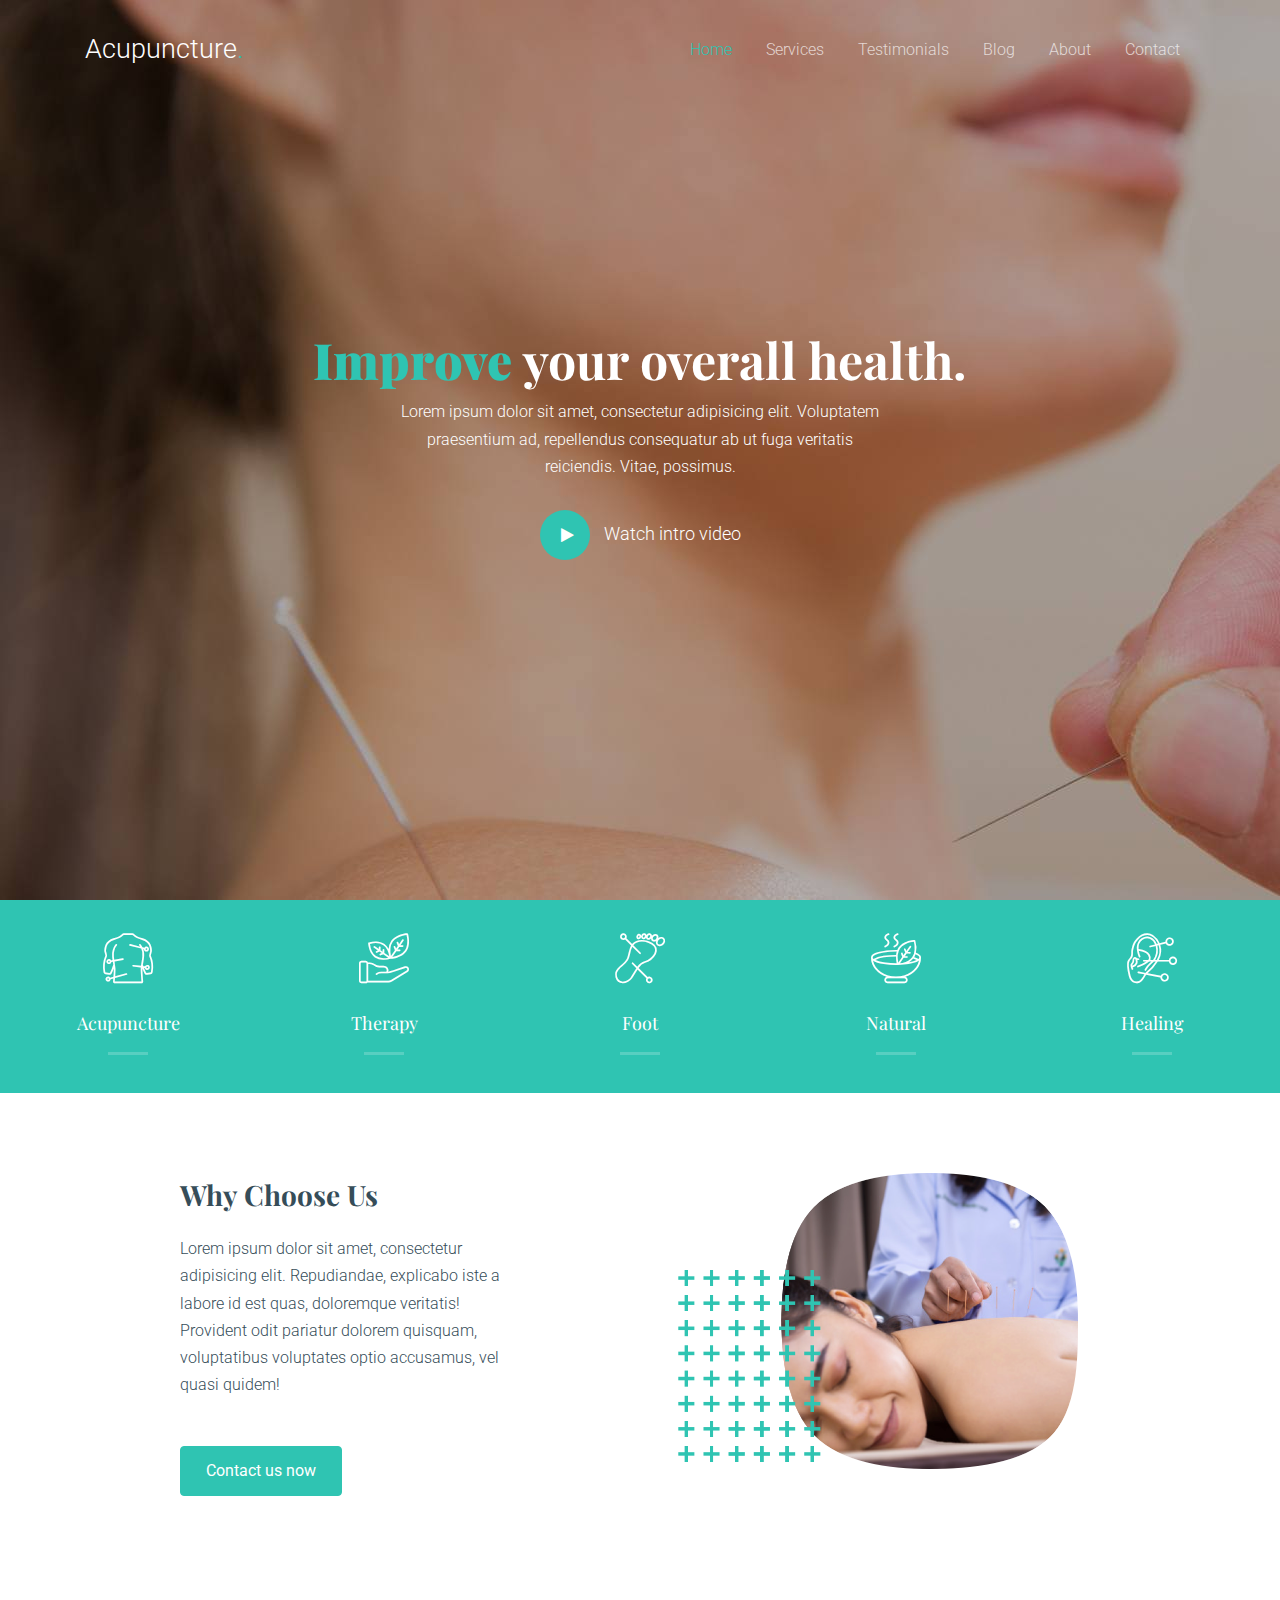
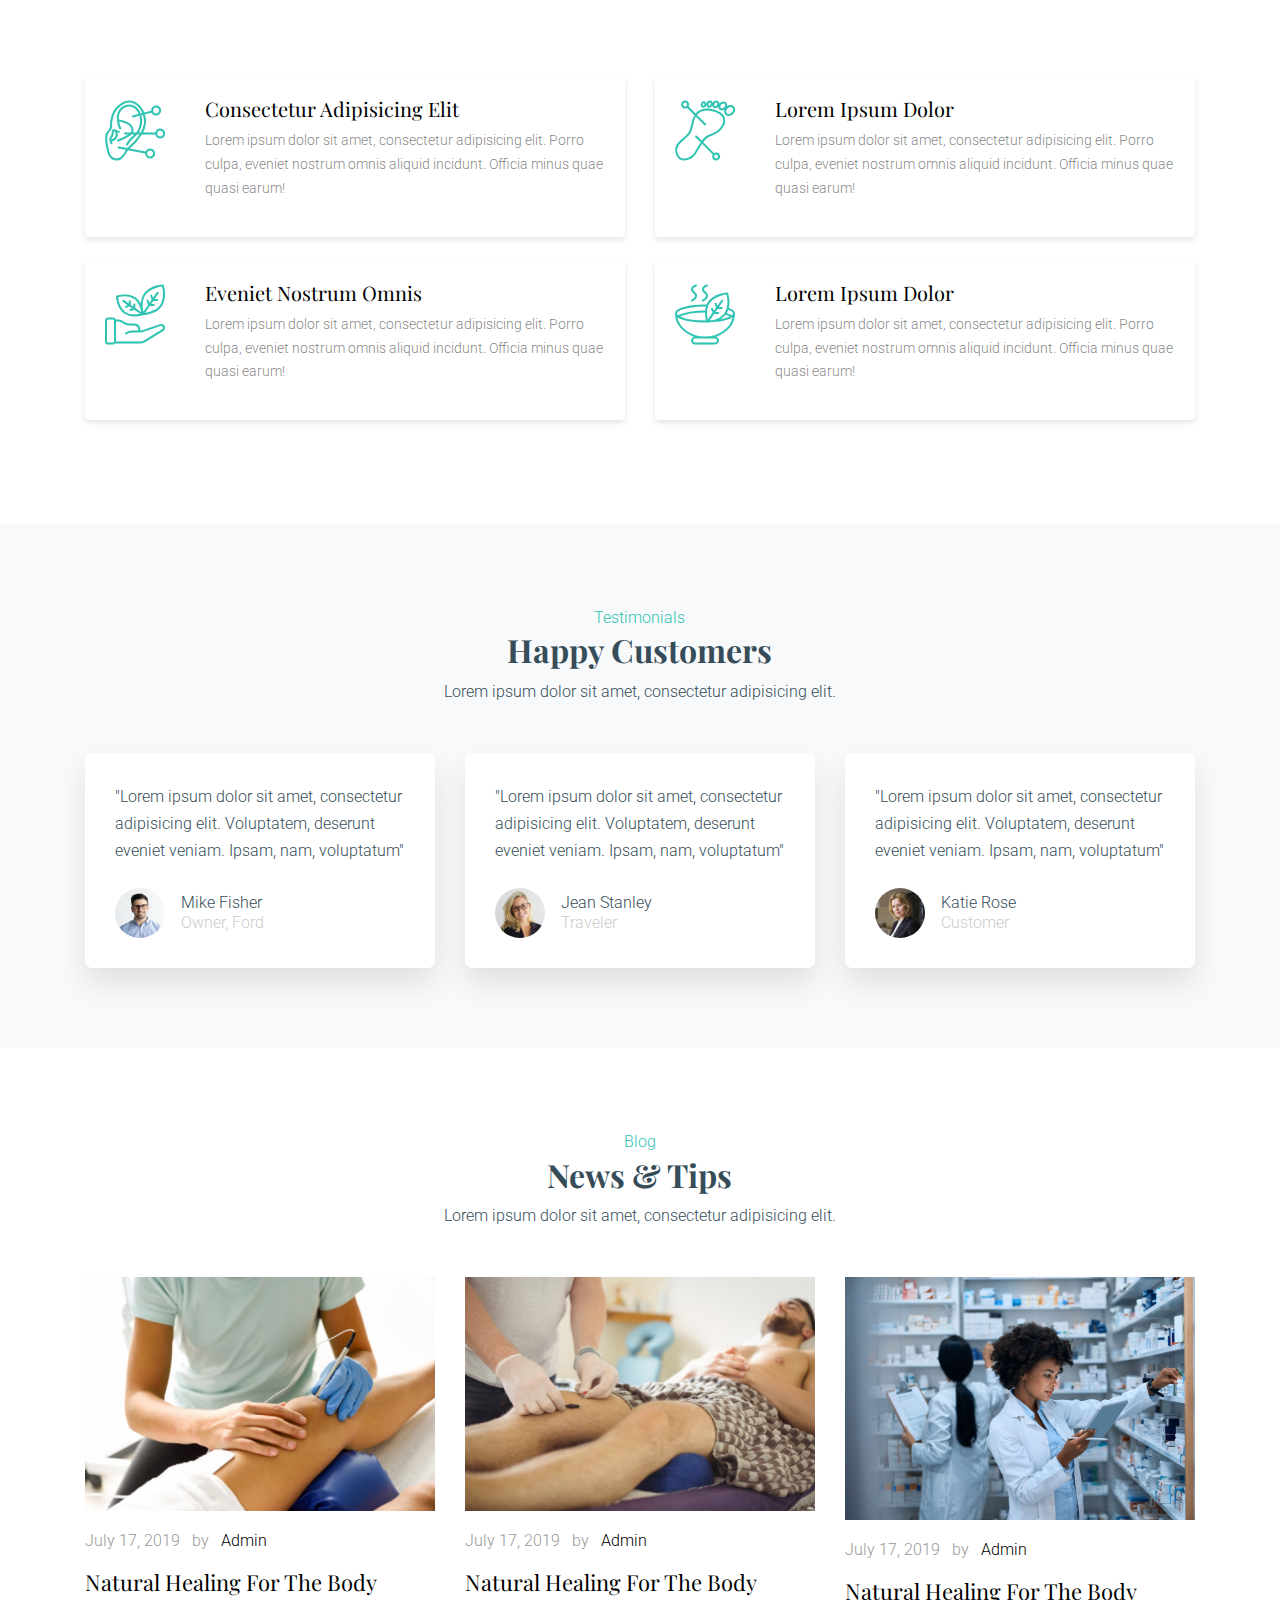
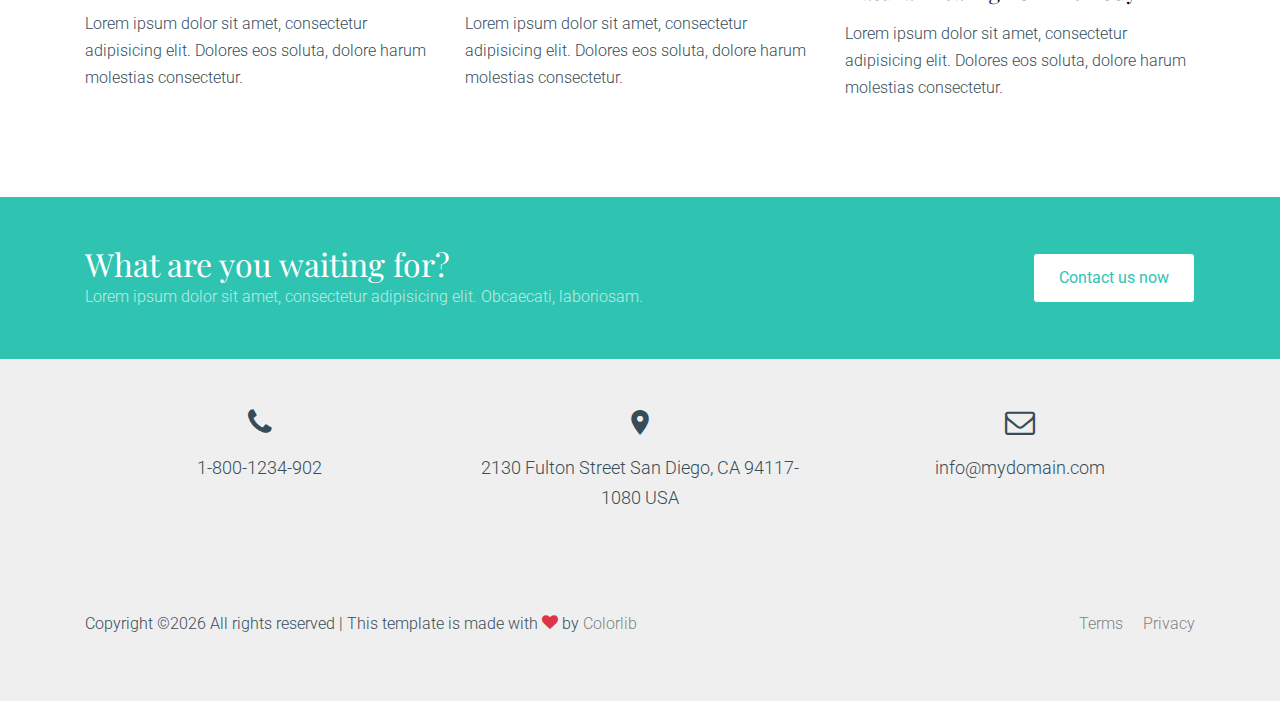
<file: Front-end/index.html>
<!doctype html>
<html lang="en">

  <head>
    <title>Acupuncture &mdash; Free Website Template by Colorlib</title>
    <meta charset="utf-8">
    <meta name="viewport" content="width=device-width, initial-scale=1, shrink-to-fit=no">

    <link href="https://fonts.googleapis.com/css2?family=Playfair+Display:wght@400;700&family=Roboto:wght@400;700&display=swap" rel="stylesheet">

    <link rel="stylesheet" href="fonts/icomoon/style.css">

    <link rel="stylesheet" href="css/bootstrap.min.css">
    <link rel="stylesheet" href="css/bootstrap-datepicker.css">
    <link rel="stylesheet" href="css/jquery.fancybox.min.css">
    <link rel="stylesheet" href="css/owl.carousel.min.css">
    <link rel="stylesheet" href="css/owl.theme.default.min.css">
    <link rel="stylesheet" href="fonts/flaticon/font/flaticon.css">
    <link rel="stylesheet" href="css/aos.css">

    <!-- MAIN CSS -->
    <link rel="stylesheet" href="css/style.css">

  </head>

  <body>

    
    <div class="site-wrap" id="home-section">

      <div class="site-mobile-menu site-navbar-target">
        <div class="site-mobile-menu-header">
          <div class="site-mobile-menu-close mt-3">
            <span class="icon-close2 js-menu-toggle"></span>
          </div>
        </div>
        <div class="site-mobile-menu-body"></div>
      </div>



      <header class="site-navbar site-navbar-target" role="banner">

        <div class="container">
          <div class="row align-items-center position-relative">

            <div class="col-3">
              <div class="site-logo">
                <a href="index.html">Acupuncture<span class="text-primary">.</span> </a>
              </div>
            </div>

            <div class="col-9 text-right">
              
              <span class="d-inline-block d-lg-none"><a href="#" class=" site-menu-toggle js-menu-toggle py-5 "><span class="icon-menu h3 text-white"></span></a></span>

              <nav class="site-navigation text-right ml-auto d-none d-lg-block" role="navigation">
                <ul class="site-menu main-menu js-clone-nav ml-auto ">
                  <li class="active"><a href="index.html" class="nav-link">Home</a></li>
                  <li><a href="services.html" class="nav-link">Services</a></li>
                  <li><a href="testimonials.html" class="nav-link">Testimonials</a></li>
                  <li><a href="blog.html" class="nav-link">Blog</a></li>
                  <li><a href="about.html" class="nav-link">About</a></li>
                  <li><a href="contact.html" class="nav-link">Contact</a></li>
                </ul>
              </nav>
            </div>

            
          </div>
        </div>

      </header>

      
      <div class="hero" style="background-image: url('images/hero_bg_1.jpg');">
        
        <div class="container">
          <div class="row align-items-center justify-content-center">
            <div class="col-lg-8 intro text-center">
              <h1 class="text-white"><strong class="text-primary">Improve</strong> your overall health.</h1>
                  <div class="desc">Lorem ipsum dolor sit amet, consectetur adipisicing elit. Voluptatem praesentium ad, repellendus consequatur ab ut fuga veritatis reiciendis. Vitae, possimus.</div>

                  <div class="col-lg-8 mx-auto">
                    <a href="https://vimeo.com/342333493" data-fancybox class=" play-now mx-auto">
                      <span class="icon">
                        <span class="icon-play"></span>
                      </span>
                      <span class="caption text-white">Watch intro video</span>
                    </a>
                  </div>

            </div>
          </div>
        </div>
      </div>

      <div class="services">
        <div class="container-fluid px-0">
          <div class="row no-gutters align-items-stretch">
            <div class="col-6 col-sm-6 col-md col-lg h-100">
              <a href="#" class="service">
                <div class="icon-wrap">
                  <span class="flaticon-acupuncture-2"></span>
                </div>
                <h3>Acupuncture</h3>
              </a>
            </div>
            <div class="col-6 col-sm-6 col-md col-lg h-100">
              <a href="#" class="service">
                <div class="icon-wrap">
                  <span class="flaticon-therapy"></span>
                </div>
                <h3>Therapy</h3>
              </a>
            </div>
            <div class="col-6 col-sm-6 col-md col-lg h-100">
              <a href="#" class="service">
                <div class="icon-wrap">
                  <span class="flaticon-acupuncture-1"></span>
                </div>
                <h3>Foot</h3>
              </a>
            </div>
            <div class="col-6 col-sm-6 col-md col-lg h-100">
              <a href="#" class="service">
                <div class="icon-wrap">
                  <span class="flaticon-herbal"></span>
                </div>
                <h3>Natural</h3>
              </a>
            </div>
            <div class="col-6 col-sm-6 col-md col-lg h-100">
              <a href="#" class="service">
                <div class="icon-wrap">
                  <span class="flaticon-acupuncture"></span>
                </div>
                <h3>Healing</h3>
              </a>
            </div>
          </div>
        </div>
      </div> 
      
      
      
      <div class="site-section">
        <div class="container">
          <div class="row align-items-center">
            <div class="col-lg-7 text-center order-lg-2">
              <div class="img-wrap-1 mb-5">
                <img src="images/accupuncture_1.png" alt="Image" class="img-fluid">
              </div>
            </div>
            <div class="col-lg-4 ml-auto order-lg-1">
              <h3 class="mb-4 section-heading"><strong>Why Choose Us</strong></h3>
              <p class="mb-5">Lorem ipsum dolor sit amet, consectetur adipisicing elit. Repudiandae, explicabo iste a labore id est quas, doloremque veritatis! Provident odit pariatur dolorem quisquam, voluptatibus voluptates optio accusamus, vel quasi quidem!</p>
              
              <p><a href="#" class="btn btn-primary">Contact us now</a></p>
            </div>
          </div>
        </div>
      </div>

      <div class="site-section">
        <div class="container">
          <div class="row">
            <div class="col-lg-6 mb-4">
              <a href="#" class="d-flex service-2">
                <div class="icon-wrap">
                  <span class="flaticon-acupuncture"></span>
                </div>
                <div class="contents">
                  <h3>Consectetur Adipisicing Elit</h3>
                  <p>Lorem ipsum dolor sit amet, consectetur adipisicing elit. Porro culpa, eveniet nostrum omnis aliquid incidunt. Officia minus quae quasi earum!</p>
                </div>
              </a>
            </div>
            <div class="col-lg-6 mb-4">
              <a href="#" class="d-flex service-2">
                <div class="icon-wrap">
                  <span class="flaticon-acupuncture-1"></span>
                </div>
                <div class="contents">
                  <h3>Lorem Ipsum Dolor</h3>
                  <p>Lorem ipsum dolor sit amet, consectetur adipisicing elit. Porro culpa, eveniet nostrum omnis aliquid incidunt. Officia minus quae quasi earum!</p>
                </div>
              </a>
            </div>

            <div class="col-lg-6 mb-4">
              <a href="#" class="d-flex service-2">
                <div class="icon-wrap">
                  <span class="flaticon-therapy"></span>
                </div>
                <div class="contents">
                  <h3>Eveniet Nostrum Omnis</h3>
                  <p>Lorem ipsum dolor sit amet, consectetur adipisicing elit. Porro culpa, eveniet nostrum omnis aliquid incidunt. Officia minus quae quasi earum!</p>
                </div>
              </a>
            </div>
            <div class="col-lg-6 mb-4">
              <a href="#" class="d-flex service-2">
                <div class="icon-wrap">
                  <span class="flaticon-herbal"></span>
                </div>
                <div class="contents">
                  <h3>Lorem Ipsum Dolor</h3>
                  <p>Lorem ipsum dolor sit amet, consectetur adipisicing elit. Porro culpa, eveniet nostrum omnis aliquid incidunt. Officia minus quae quasi earum!</p>
                </div>
              </a>
            </div>
          </div>
        </div>
      </div>

      <div class="site-section bg-light">
        <div class="container">
          <div class="row">
            <div class="col-lg-7 text-center mx-auto">
              <span class="text-primary d-block">Testimonials</span>
              <h2 class="section-heading"><strong>Happy Customers</strong></h2>
              <p class="mb-5">Lorem ipsum dolor sit amet, consectetur adipisicing elit.</p>    
            </div>
          </div>
          <div class="row">
            <div class="col-lg-4 mb-4 mb-lg-0">
              <div class="testimonial-2">
                <blockquote class="mb-4">
                  <p>"Lorem ipsum dolor sit amet, consectetur adipisicing elit. Voluptatem, deserunt eveniet veniam. Ipsam, nam, voluptatum"</p>
                </blockquote>
                <div class="d-flex v-card align-items-center">
                  <img src="images/person_1.jpg" alt="Image" class="img-fluid mr-3">
                  <div class="author-name">
                    <span class="d-block">Mike Fisher</span>
                    <span>Owner, Ford</span>
                  </div>
                </div>
              </div>
            </div>
            <div class="col-lg-4 mb-4 mb-lg-0">
              <div class="testimonial-2">
                <blockquote class="mb-4">
                  <p>"Lorem ipsum dolor sit amet, consectetur adipisicing elit. Voluptatem, deserunt eveniet veniam. Ipsam, nam, voluptatum"</p>
                </blockquote>
                <div class="d-flex v-card align-items-center">
                  <img src="images/person_2.jpg" alt="Image" class="img-fluid mr-3">
                  <div class="author-name">
                    <span class="d-block">Jean Stanley</span>
                    <span>Traveler</span>
                  </div>
                </div>
              </div>
            </div>
            <div class="col-lg-4 mb-4 mb-lg-0">
              <div class="testimonial-2">
                <blockquote class="mb-4">
                  <p>"Lorem ipsum dolor sit amet, consectetur adipisicing elit. Voluptatem, deserunt eveniet veniam. Ipsam, nam, voluptatum"</p>
                </blockquote>
                <div class="d-flex v-card align-items-center">
                  <img src="images/person_3.jpg" alt="Image" class="img-fluid mr-3">
                  <div class="author-name">
                    <span class="d-block">Katie Rose</span>
                    <span >Customer</span>
                  </div>
                </div>
              </div>
            </div>
          </div>
        </div>
      </div>

      <div class="site-section">
        <div class="container">
          <div class="row">
            <div class="col-lg-7 text-center mx-auto">
              <span class="text-primary d-block">Blog</span>
              <h2 class="section-heading"><strong>News &amp; Tips</strong></h2>
              <p class="mb-5">Lorem ipsum dolor sit amet, consectetur adipisicing elit.</p>    
            </div>
          </div>
          <div class="row">
            <div class="col-lg-4">
              <div class="post-entry-1 h-100">
                <a href="single.html" class="mb-3 d-block">
                  <img src="images/img_1.jpg" alt="Image"
                   class="img-fluid">
                </a>
                <div class="post-entry-1-contents">
                  
                  <span class="meta d-inline-block">July 17, 2019 <span class="mx-2">by</span> <a href="#">Admin</a></span>
                  <h2><a href="single.html">Natural Healing For The Body</a></h2>
                  
                  <p>Lorem ipsum dolor sit amet, consectetur adipisicing elit. Dolores eos soluta, dolore harum molestias consectetur.</p>
                </div>
              </div>
            </div>
            <div class="col-lg-4">
              <div class="post-entry-1 h-100">
                <a href="single.html" class="mb-3 d-block">
                  <img src="images/img_2.jpg" alt="Image"
                   class="img-fluid">
                </a>
                <div class="post-entry-1-contents">
                  
                  <span class="meta d-inline-block">July 17, 2019 <span class="mx-2">by</span> <a href="#">Admin</a></span>
                  <h2><a href="single.html">Natural Healing For The Body</a></h2>
                  
                  <p>Lorem ipsum dolor sit amet, consectetur adipisicing elit. Dolores eos soluta, dolore harum molestias consectetur.</p>
                </div>
              </div>
            </div>
            <div class="col-lg-4">
              <div class="post-entry-1 h-100">
                <a href="single.html" class="mb-3 d-block">
                  <img src="images/img_3.jpg" alt="Image"
                   class="img-fluid">
                </a>
                <div class="post-entry-1-contents">
                  
                  <span class="meta d-inline-block">July 17, 2019 <span class="mx-2">by</span> <a href="#">Admin</a></span>
                  <h2><a href="single.html">Natural Healing For The Body</a></h2>
                  
                  <p>Lorem ipsum dolor sit amet, consectetur adipisicing elit. Dolores eos soluta, dolore harum molestias consectetur.</p>
                </div>
              </div>
            </div>
          </div>
        </div>
      </div>

      <div class="site-section bg-primary py-5">
        <div class="container">
          <div class="row align-items-center">
            <div class="col-lg-7 mb-4 mb-md-0">
              <h2 class="mb-0 text-white">What are you waiting for?</h2>
              <p class="mb-0 opa-7">Lorem ipsum dolor sit amet, consectetur adipisicing elit. Obcaecati, laboriosam.</p>
            </div>
            <div class="col-lg-5 text-md-right">
              <a href="#" class="btn btn-primary btn-white">Contact us now</a>
            </div>
          </div>
        </div>
      </div>
      

      
      <footer class="site-footer py-5">
        <div class="container">

          <div class="row">
            <div class="col-lg-4">

              <div class="text-center quick-contact-info">
                <div class="mb-3 icon-wrap">
                  <span class="icon-phone"></span>
                </div>
                <span class="caption">1-800-1234-902</span>
              </div>

            </div>
            <div class="col-lg-4">

              <div class="text-center quick-contact-info">
                <div class="mb-3 icon-wrap">
                  <span class="icon-room"></span>
                </div>
                <span class="caption">2130 Fulton Street San Diego,
CA 94117-1080 USA</span>
              </div>

            </div>
            <div class="col-lg-4">

              <div class="text-center quick-contact-info">
                <div class="mb-3 icon-wrap">
                  <span class="icon-envelope-o"></span>
                </div>
                <span class="caption">info@mydomain.com</span>
              </div>

            </div>
          </div>
          
          
          <div class="row pt-5 mt-5 text-center">
            <div class="col-lg-7 text-lg-left">
              <p>
              <!-- Link back to Colorlib can't be removed. Template is licensed under CC BY 3.0. -->
              Copyright &copy;<script>document.write(new Date().getFullYear());</script> All rights reserved | This template is made with <i class="icon-heart text-danger" aria-hidden="true"></i> by <a href="https://colorlib.com" target="_blank" >Colorlib</a>
              <!-- Link back to Colorlib can't be removed. Template is licensed under CC BY 3.0. -->
              </p>
            </div>
            <div class="col-lg-5 text-lg-right">
              <a href="#" class="ml-3">Terms</a>
              <a href="#" class="ml-3">Privacy</a>
            </div>
            <!-- <div class="col-md-12">
              <div class="border-top pt-5">
                
              </div>
            </div> -->

          </div>
        </div>
      </footer>

    </div>

    <script src="js/jquery-3.3.1.min.js"></script>
    <script src="js/popper.min.js"></script>
    <script src="js/bootstrap.min.js"></script>
    <script src="js/owl.carousel.min.js"></script>
    <script src="js/jquery.sticky.js"></script>
    <script src="js/jquery.waypoints.min.js"></script>
    <script src="js/jquery.animateNumber.min.js"></script>
    <script src="js/jquery.fancybox.min.js"></script>
    <script src="js/jquery.easing.1.3.js"></script>
    <script src="js/bootstrap-datepicker.min.js"></script>
    <script src="js/aos.js"></script>

    <script src="js/main.js"></script>

  </body>

</html>
</file>
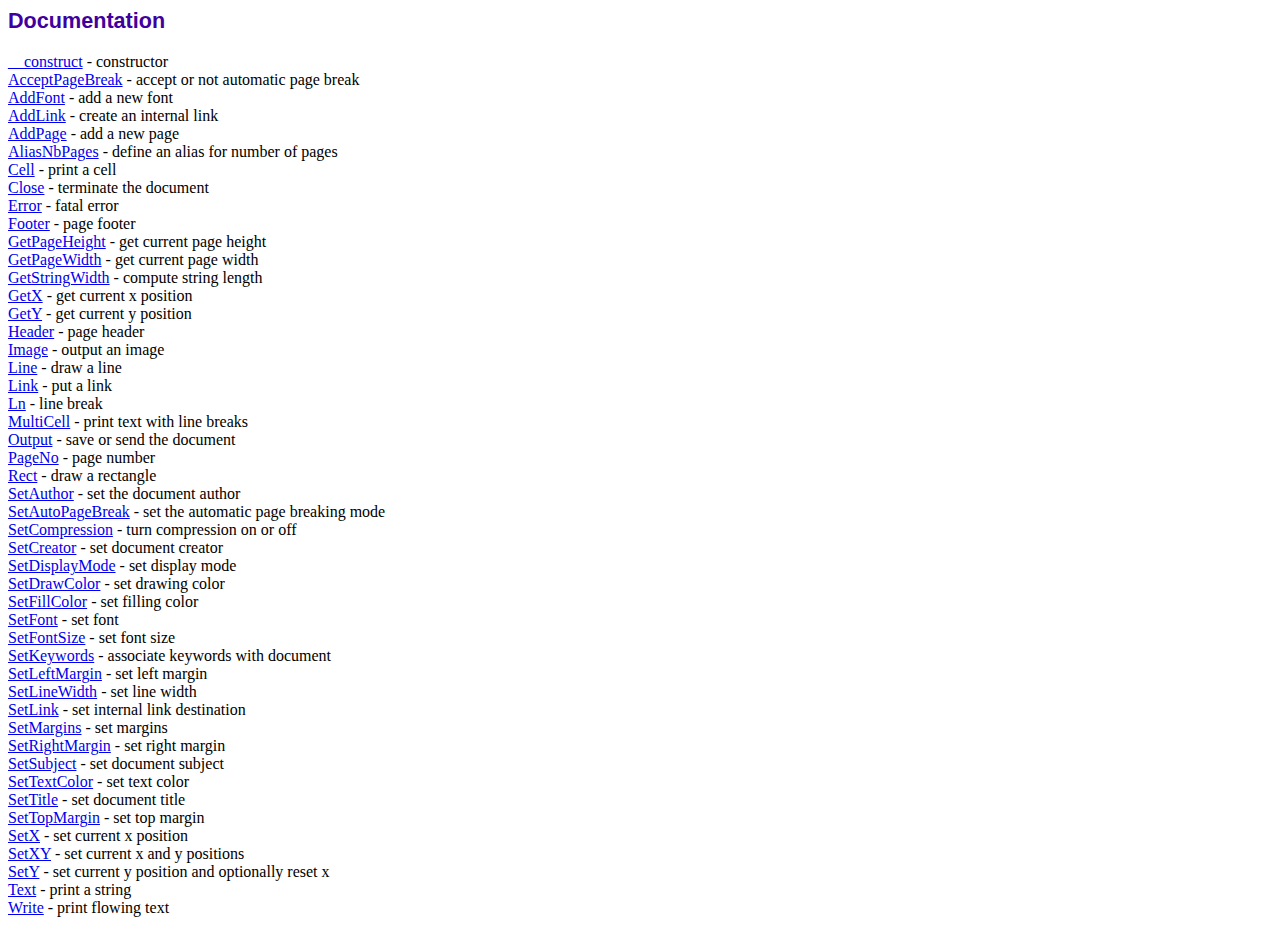
<file: functions/fpdf/doc/index.htm>
<!DOCTYPE html PUBLIC "-//W3C//DTD HTML 4.01 Transitional//EN">
<html>
<head>
<meta http-equiv="Content-Type" content="text/html; charset=UTF-8">
<title>Documentation</title>
<link type="text/css" rel="stylesheet" href="../fpdf.css">
</head>
<body>
<h1>Documentation</h1>
<a href="__construct.htm">__construct</a> - constructor<br>
<a href="acceptpagebreak.htm">AcceptPageBreak</a> - accept or not automatic page break<br>
<a href="addfont.htm">AddFont</a> - add a new font<br>
<a href="addlink.htm">AddLink</a> - create an internal link<br>
<a href="addpage.htm">AddPage</a> - add a new page<br>
<a href="aliasnbpages.htm">AliasNbPages</a> - define an alias for number of pages<br>
<a href="cell.htm">Cell</a> - print a cell<br>
<a href="close.htm">Close</a> - terminate the document<br>
<a href="error.htm">Error</a> - fatal error<br>
<a href="footer.htm">Footer</a> - page footer<br>
<a href="getpageheight.htm">GetPageHeight</a> - get current page height<br>
<a href="getpagewidth.htm">GetPageWidth</a> - get current page width<br>
<a href="getstringwidth.htm">GetStringWidth</a> - compute string length<br>
<a href="getx.htm">GetX</a> - get current x position<br>
<a href="gety.htm">GetY</a> - get current y position<br>
<a href="header.htm">Header</a> - page header<br>
<a href="image.htm">Image</a> - output an image<br>
<a href="line.htm">Line</a> - draw a line<br>
<a href="link.htm">Link</a> - put a link<br>
<a href="ln.htm">Ln</a> - line break<br>
<a href="multicell.htm">MultiCell</a> - print text with line breaks<br>
<a href="output.htm">Output</a> - save or send the document<br>
<a href="pageno.htm">PageNo</a> - page number<br>
<a href="rect.htm">Rect</a> - draw a rectangle<br>
<a href="setauthor.htm">SetAuthor</a> - set the document author<br>
<a href="setautopagebreak.htm">SetAutoPageBreak</a> - set the automatic page breaking mode<br>
<a href="setcompression.htm">SetCompression</a> - turn compression on or off<br>
<a href="setcreator.htm">SetCreator</a> - set document creator<br>
<a href="setdisplaymode.htm">SetDisplayMode</a> - set display mode<br>
<a href="setdrawcolor.htm">SetDrawColor</a> - set drawing color<br>
<a href="setfillcolor.htm">SetFillColor</a> - set filling color<br>
<a href="setfont.htm">SetFont</a> - set font<br>
<a href="setfontsize.htm">SetFontSize</a> - set font size<br>
<a href="setkeywords.htm">SetKeywords</a> - associate keywords with document<br>
<a href="setleftmargin.htm">SetLeftMargin</a> - set left margin<br>
<a href="setlinewidth.htm">SetLineWidth</a> - set line width<br>
<a href="setlink.htm">SetLink</a> - set internal link destination<br>
<a href="setmargins.htm">SetMargins</a> - set margins<br>
<a href="setrightmargin.htm">SetRightMargin</a> - set right margin<br>
<a href="setsubject.htm">SetSubject</a> - set document subject<br>
<a href="settextcolor.htm">SetTextColor</a> - set text color<br>
<a href="settitle.htm">SetTitle</a> - set document title<br>
<a href="settopmargin.htm">SetTopMargin</a> - set top margin<br>
<a href="setx.htm">SetX</a> - set current x position<br>
<a href="setxy.htm">SetXY</a> - set current x and y positions<br>
<a href="sety.htm">SetY</a> - set current y position and optionally reset x<br>
<a href="text.htm">Text</a> - print a string<br>
<a href="write.htm">Write</a> - print flowing text<br>
</body>
</html>
</file>
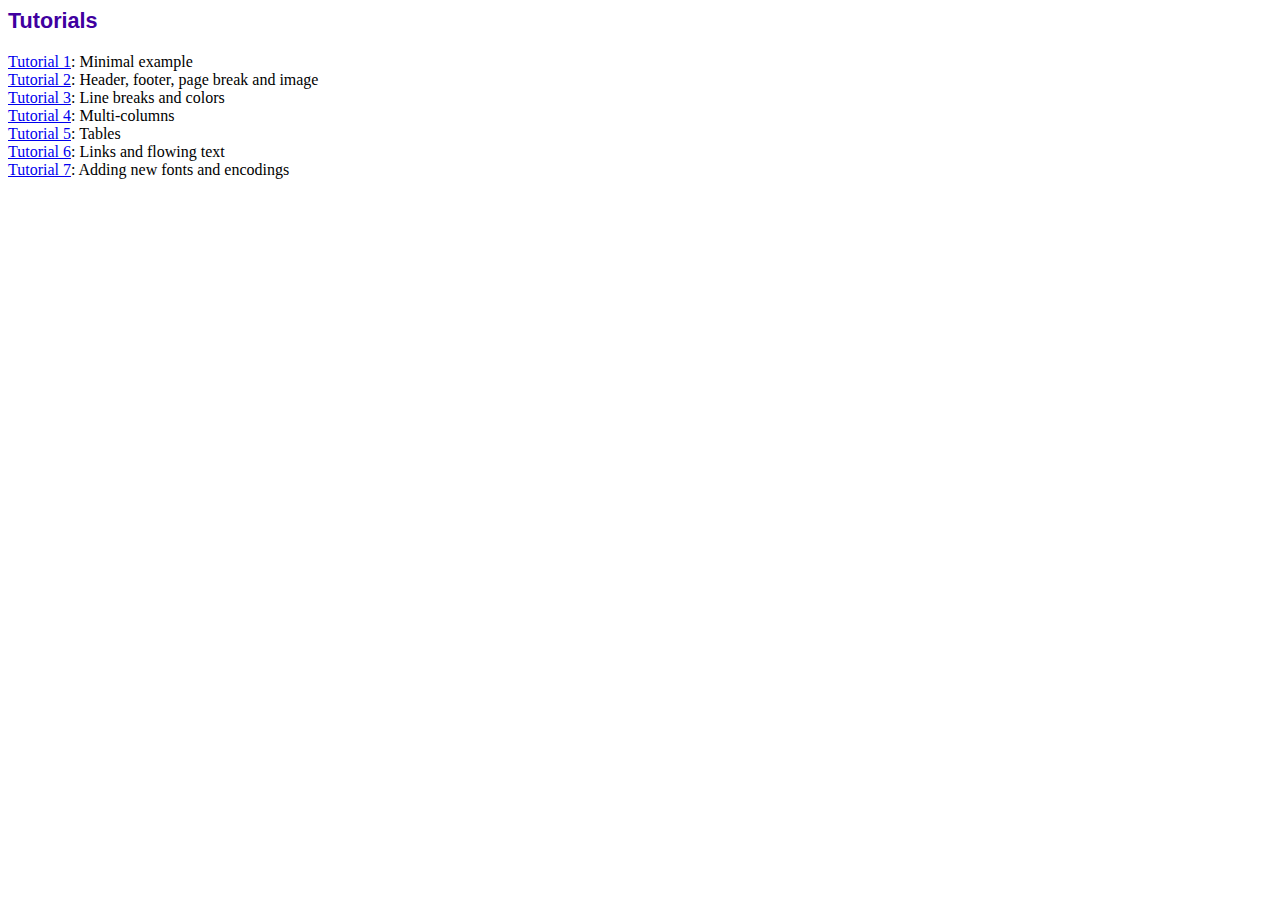
<file: functions/fpdf/tutorial/index.htm>
<!DOCTYPE html PUBLIC "-//W3C//DTD HTML 4.01 Transitional//EN">
<html>
<head>
<meta http-equiv="Content-Type" content="text/html; charset=UTF-8">
<title>Tutorials</title>
<link type="text/css" rel="stylesheet" href="../fpdf.css">
</head>
<body>
<h1>Tutorials</h1>
<ul style="list-style-type:none; margin-left:0; padding-left:0">
<li><a href="tuto1.htm">Tutorial 1</a>: Minimal example</li>
<li><a href="tuto2.htm">Tutorial 2</a>: Header, footer, page break and image</li>
<li><a href="tuto3.htm">Tutorial 3</a>: Line breaks and colors</li>
<li><a href="tuto4.htm">Tutorial 4</a>: Multi-columns</li>
<li><a href="tuto5.htm">Tutorial 5</a>: Tables</li>
<li><a href="tuto6.htm">Tutorial 6</a>: Links and flowing text</li>
<li><a href="tuto7.htm">Tutorial 7</a>: Adding new fonts and encodings</li>
</ul>
</body>
</html>
</file>
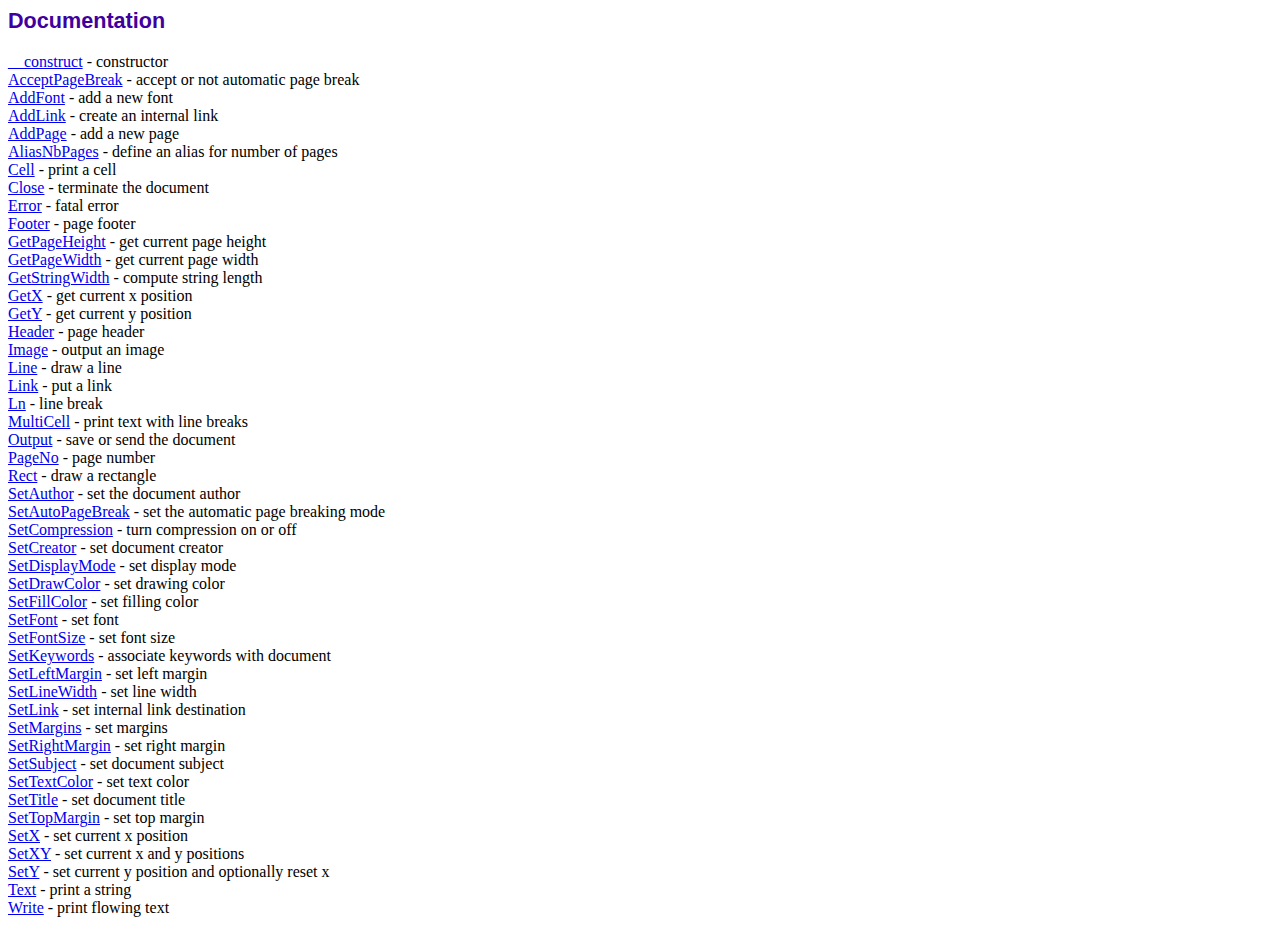
<file: Backend/functions/fpdf/doc/index.htm>
<!DOCTYPE html PUBLIC "-//W3C//DTD HTML 4.01 Transitional//EN">
<html>
<head>
<meta http-equiv="Content-Type" content="text/html; charset=UTF-8">
<title>Documentation</title>
<link type="text/css" rel="stylesheet" href="../fpdf.css">
</head>
<body>
<h1>Documentation</h1>
<a href="__construct.htm">__construct</a> - constructor<br>
<a href="acceptpagebreak.htm">AcceptPageBreak</a> - accept or not automatic page break<br>
<a href="addfont.htm">AddFont</a> - add a new font<br>
<a href="addlink.htm">AddLink</a> - create an internal link<br>
<a href="addpage.htm">AddPage</a> - add a new page<br>
<a href="aliasnbpages.htm">AliasNbPages</a> - define an alias for number of pages<br>
<a href="cell.htm">Cell</a> - print a cell<br>
<a href="close.htm">Close</a> - terminate the document<br>
<a href="error.htm">Error</a> - fatal error<br>
<a href="footer.htm">Footer</a> - page footer<br>
<a href="getpageheight.htm">GetPageHeight</a> - get current page height<br>
<a href="getpagewidth.htm">GetPageWidth</a> - get current page width<br>
<a href="getstringwidth.htm">GetStringWidth</a> - compute string length<br>
<a href="getx.htm">GetX</a> - get current x position<br>
<a href="gety.htm">GetY</a> - get current y position<br>
<a href="header.htm">Header</a> - page header<br>
<a href="image.htm">Image</a> - output an image<br>
<a href="line.htm">Line</a> - draw a line<br>
<a href="link.htm">Link</a> - put a link<br>
<a href="ln.htm">Ln</a> - line break<br>
<a href="multicell.htm">MultiCell</a> - print text with line breaks<br>
<a href="output.htm">Output</a> - save or send the document<br>
<a href="pageno.htm">PageNo</a> - page number<br>
<a href="rect.htm">Rect</a> - draw a rectangle<br>
<a href="setauthor.htm">SetAuthor</a> - set the document author<br>
<a href="setautopagebreak.htm">SetAutoPageBreak</a> - set the automatic page breaking mode<br>
<a href="setcompression.htm">SetCompression</a> - turn compression on or off<br>
<a href="setcreator.htm">SetCreator</a> - set document creator<br>
<a href="setdisplaymode.htm">SetDisplayMode</a> - set display mode<br>
<a href="setdrawcolor.htm">SetDrawColor</a> - set drawing color<br>
<a href="setfillcolor.htm">SetFillColor</a> - set filling color<br>
<a href="setfont.htm">SetFont</a> - set font<br>
<a href="setfontsize.htm">SetFontSize</a> - set font size<br>
<a href="setkeywords.htm">SetKeywords</a> - associate keywords with document<br>
<a href="setleftmargin.htm">SetLeftMargin</a> - set left margin<br>
<a href="setlinewidth.htm">SetLineWidth</a> - set line width<br>
<a href="setlink.htm">SetLink</a> - set internal link destination<br>
<a href="setmargins.htm">SetMargins</a> - set margins<br>
<a href="setrightmargin.htm">SetRightMargin</a> - set right margin<br>
<a href="setsubject.htm">SetSubject</a> - set document subject<br>
<a href="settextcolor.htm">SetTextColor</a> - set text color<br>
<a href="settitle.htm">SetTitle</a> - set document title<br>
<a href="settopmargin.htm">SetTopMargin</a> - set top margin<br>
<a href="setx.htm">SetX</a> - set current x position<br>
<a href="setxy.htm">SetXY</a> - set current x and y positions<br>
<a href="sety.htm">SetY</a> - set current y position and optionally reset x<br>
<a href="text.htm">Text</a> - print a string<br>
<a href="write.htm">Write</a> - print flowing text<br>
</body>
</html>
</file>
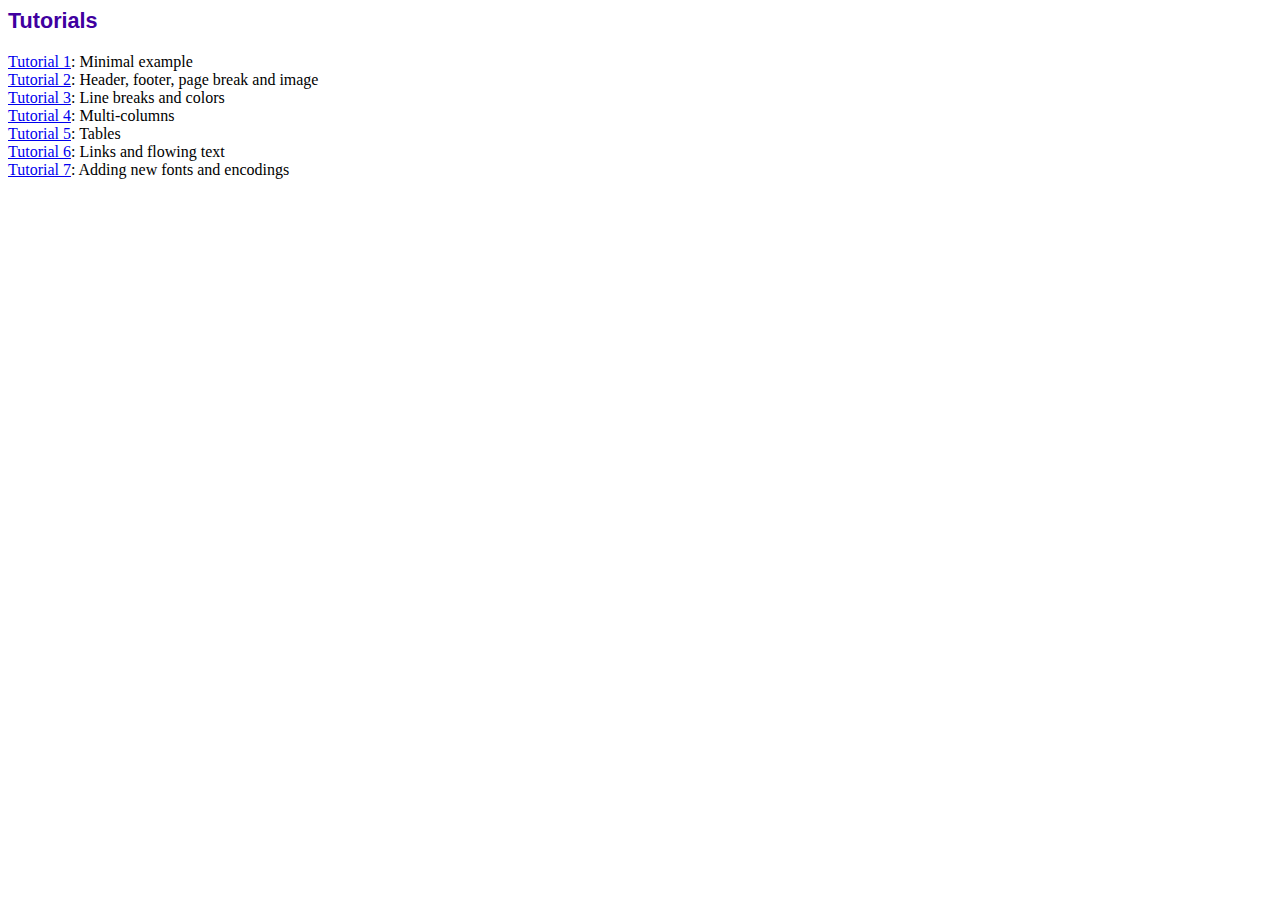
<file: Backend/functions/fpdf/tutorial/index.htm>
<!DOCTYPE html PUBLIC "-//W3C//DTD HTML 4.01 Transitional//EN">
<html>
<head>
<meta http-equiv="Content-Type" content="text/html; charset=UTF-8">
<title>Tutorials</title>
<link type="text/css" rel="stylesheet" href="../fpdf.css">
</head>
<body>
<h1>Tutorials</h1>
<ul style="list-style-type:none; margin-left:0; padding-left:0">
<li><a href="tuto1.htm">Tutorial 1</a>: Minimal example</li>
<li><a href="tuto2.htm">Tutorial 2</a>: Header, footer, page break and image</li>
<li><a href="tuto3.htm">Tutorial 3</a>: Line breaks and colors</li>
<li><a href="tuto4.htm">Tutorial 4</a>: Multi-columns</li>
<li><a href="tuto5.htm">Tutorial 5</a>: Tables</li>
<li><a href="tuto6.htm">Tutorial 6</a>: Links and flowing text</li>
<li><a href="tuto7.htm">Tutorial 7</a>: Adding new fonts and encodings</li>
</ul>
</body>
</html>
</file>
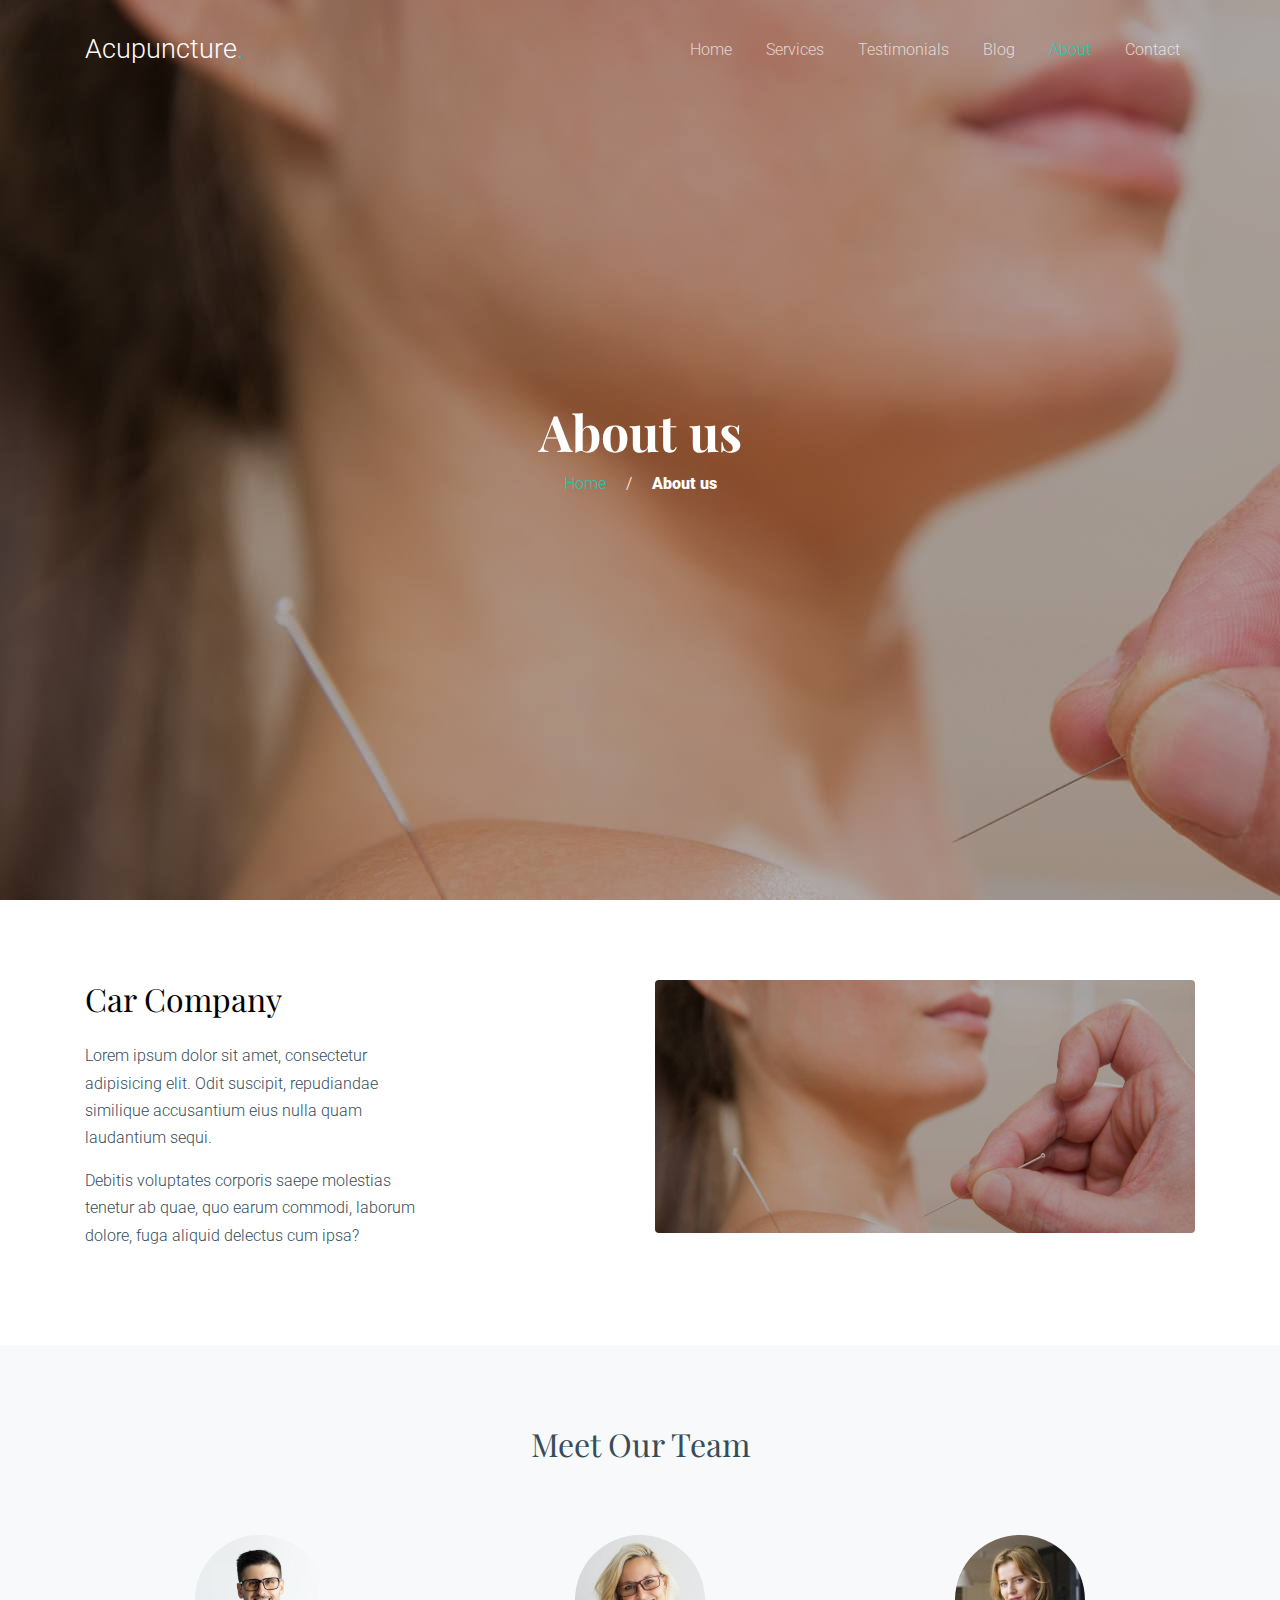
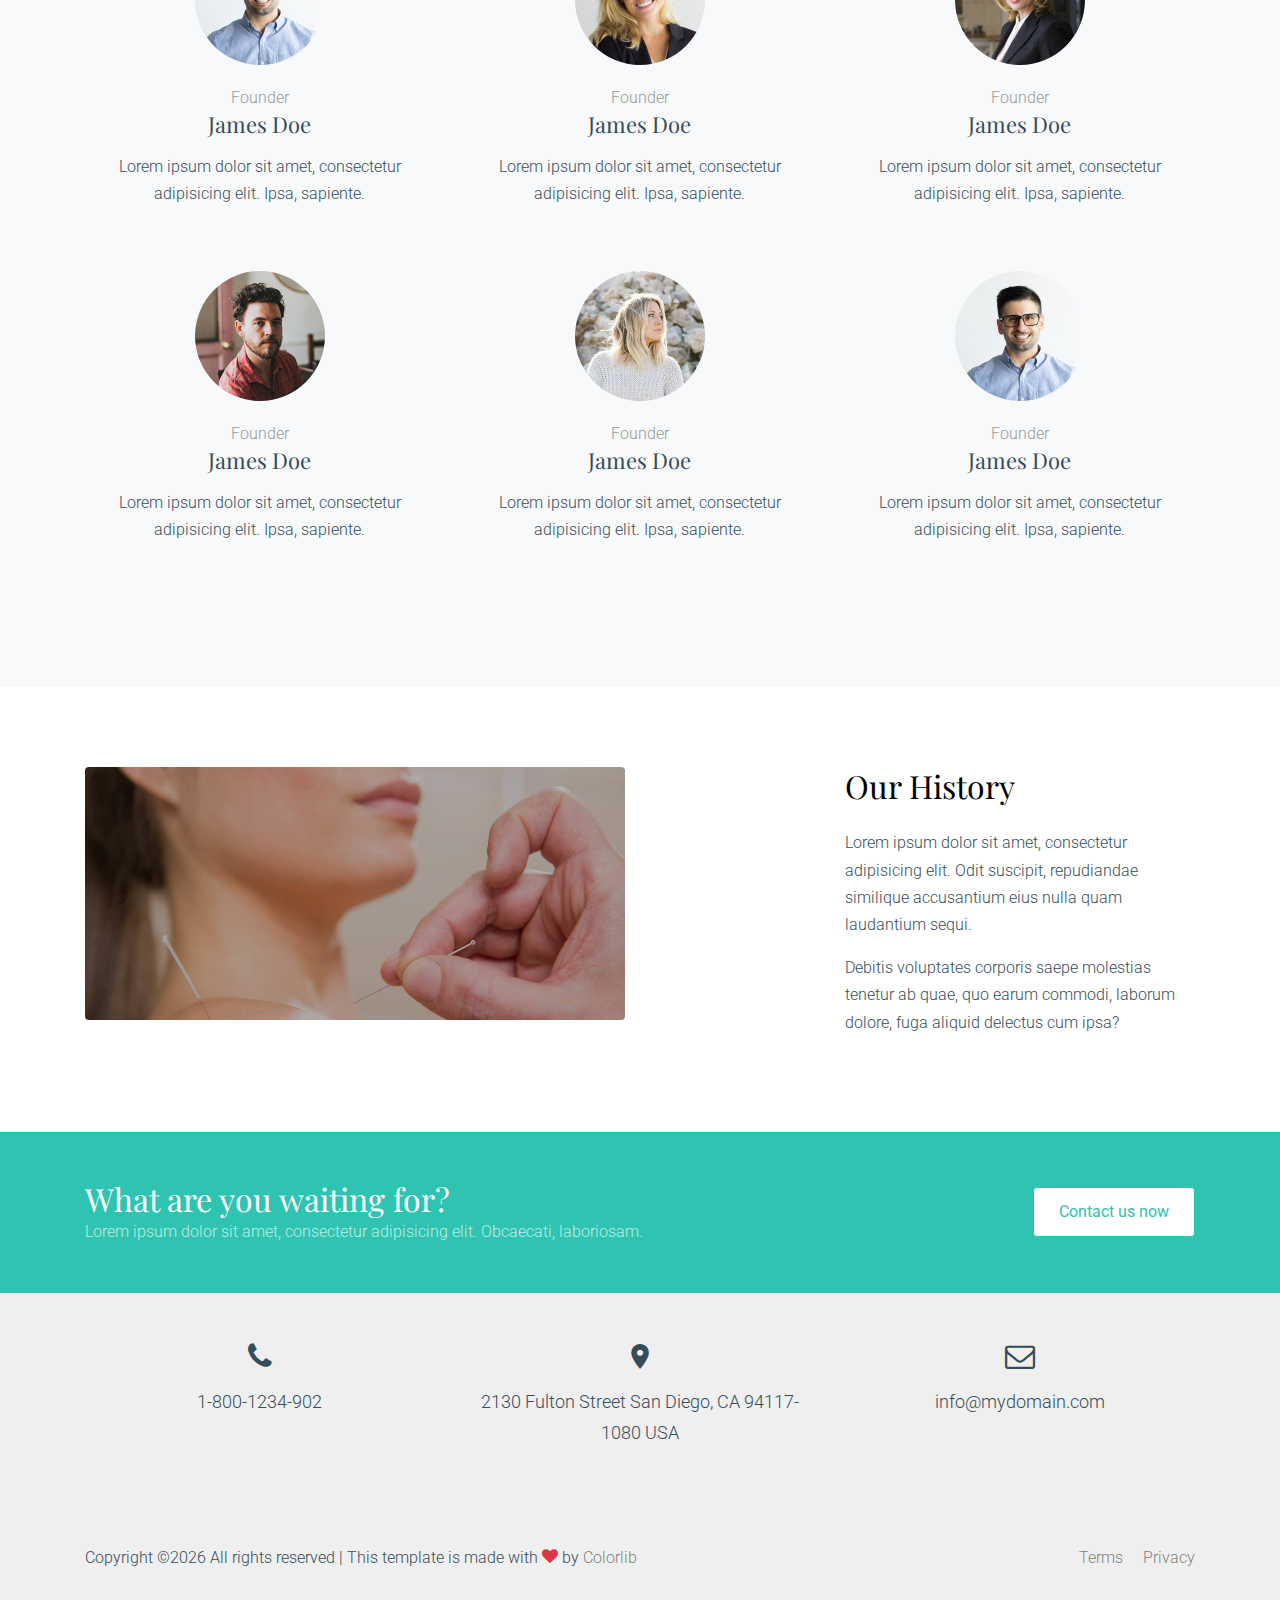
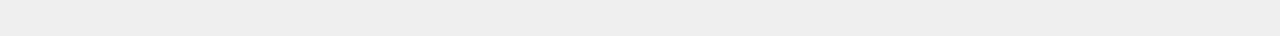
<file: Front-end/about.html>
<!doctype html>
<html lang="en">

  <head>
    <title>Acupuncture &mdash; Free Website Template by Colorlib</title>
    <meta charset="utf-8">
    <meta name="viewport" content="width=device-width, initial-scale=1, shrink-to-fit=no">

    <link href="https://fonts.googleapis.com/css2?family=Playfair+Display:wght@400;700&family=Roboto:wght@400;700&display=swap" rel="stylesheet">

    <link rel="stylesheet" href="fonts/icomoon/style.css">

    <link rel="stylesheet" href="css/bootstrap.min.css">
    <link rel="stylesheet" href="css/bootstrap-datepicker.css">
    <link rel="stylesheet" href="css/jquery.fancybox.min.css">
    <link rel="stylesheet" href="css/owl.carousel.min.css">
    <link rel="stylesheet" href="css/owl.theme.default.min.css">
    <link rel="stylesheet" href="fonts/flaticon/font/flaticon.css">
    <link rel="stylesheet" href="css/aos.css">

    <!-- MAIN CSS -->
    <link rel="stylesheet" href="css/style.css">

  </head>

  <body>

    
    <div class="site-wrap" id="home-section">

      <div class="site-mobile-menu site-navbar-target">
        <div class="site-mobile-menu-header">
          <div class="site-mobile-menu-close mt-3">
            <span class="icon-close2 js-menu-toggle"></span>
          </div>
        </div>
        <div class="site-mobile-menu-body"></div>
      </div>



      <header class="site-navbar site-navbar-target" role="banner">

        <div class="container">
          <div class="row align-items-center position-relative">

            <div class="col-3">
              <div class="site-logo">
                <a href="index.html">Acupuncture<span class="text-primary">.</span> </a>
              </div>
            </div>

            <div class="col-9 text-right">
              
              <span class="d-inline-block d-lg-none"><a href="#" class=" site-menu-toggle js-menu-toggle py-5 "><span class="icon-menu h3 text-white"></span></a></span>

              <nav class="site-navigation text-right ml-auto d-none d-lg-block" role="navigation">
                <ul class="site-menu main-menu js-clone-nav ml-auto ">
                  <li><a href="index.html" class="nav-link">Home</a></li>
                  <li><a href="services.html" class="nav-link">Services</a></li>
                  <li><a href="testimonials.html" class="nav-link">Testimonials</a></li>
                  <li><a href="blog.html" class="nav-link">Blog</a></li>
                  <li class="active"><a href="about.html" class="nav-link">About</a></li>
                  <li><a href="contact.html" class="nav-link">Contact</a></li>
                </ul>
              </nav>
            </div>

            
          </div>
        </div>

      </header>

      
      <div class="hero" style="background-image: url('images/hero_bg_1.jpg');">
        <div class="container">
          <div class="row align-items-center justify-content-center">
            <div class="col-lg-8 intro text-center">
              <h1 class="text-white">About us</h1>
              <a href="index.html">Home</a> <span class="mx-3 text-white">/</span> <strong class="text-white">About us</strong>
            </div>
          </div>
        </div>
      </div>

    <div class="site-section">
      <div class="container">
        <div class="row">
          <div class="col-lg-6 mb-5 mb-lg-0 order-lg-2">
            <img src="images/hero_bg_1.jpg" alt="Image" class="img-fluid rounded">
          </div>
          <div class="col-lg-4 mr-auto">
            <h2 class="text-black mb-4">Car Company</h2>
            <p>Lorem ipsum dolor sit amet, consectetur adipisicing elit. Odit suscipit, repudiandae similique accusantium eius nulla quam laudantium sequi.</p>
            <p>Debitis voluptates corporis saepe molestias tenetur ab quae, quo earum commodi, laborum dolore, fuga aliquid delectus cum ipsa?</p>
          </div>
        </div>
      </div>
    </div>

    <div class="site-section bg-light">
      <div class="container">
        <div class="row justify-content-center text-center mb-5 section-2-title">
          <div class="col-md-6">
            <h2 class="mb-4">Meet Our Team</h2>
          </div>
        </div>
        <div class="row align-items-stretch">

          <div class="col-lg-4 col-md-6 mb-5">
            <div class="post-entry-1 h-100 person-1">
              
                <img src="images/person_1.jpg" alt="Image"
                 class="img-fluid">
            
              <div class="post-entry-1-contents">
                <span class="meta">Founder</span>
                <h2>James Doe</h2>
                <p>Lorem ipsum dolor sit amet, consectetur adipisicing elit. Ipsa, sapiente.</p>
              </div>
            </div>
          </div>
          <div class="col-lg-4 col-md-6 mb-5">
            <div class="post-entry-1 h-100 person-1">
              
                <img src="images/person_2.jpg" alt="Image"
                 class="img-fluid">
            
              <div class="post-entry-1-contents">
                <span class="meta">Founder</span>
                <h2>James Doe</h2>
                <p>Lorem ipsum dolor sit amet, consectetur adipisicing elit. Ipsa, sapiente.</p>
              </div>
            </div>
          </div>

          <div class="col-lg-4 col-md-6 mb-5">
            <div class="post-entry-1 h-100 person-1">
              
                <img src="images/person_3.jpg" alt="Image"
                 class="img-fluid">
            
              <div class="post-entry-1-contents">
                <span class="meta">Founder</span>
                <h2>James Doe</h2>
                <p>Lorem ipsum dolor sit amet, consectetur adipisicing elit. Ipsa, sapiente.</p>
              </div>
            </div>
          </div>

          <div class="col-lg-4 col-md-6 mb-5">
            <div class="post-entry-1 h-100 person-1">
              
                <img src="images/person_4.jpg" alt="Image"
                 class="img-fluid">
            
              <div class="post-entry-1-contents">
                <span class="meta">Founder</span>
                <h2>James Doe</h2>
                <p>Lorem ipsum dolor sit amet, consectetur adipisicing elit. Ipsa, sapiente.</p>
              </div>
            </div>
          </div>

          <div class="col-lg-4 col-md-6 mb-5">
            <div class="post-entry-1 h-100 person-1">
              
                <img src="images/person_5.jpg" alt="Image"
                 class="img-fluid">
            
              <div class="post-entry-1-contents">
                <span class="meta">Founder</span>
                <h2>James Doe</h2>
                <p>Lorem ipsum dolor sit amet, consectetur adipisicing elit. Ipsa, sapiente.</p>
              </div>
            </div>
          </div>

          <div class="col-lg-4 col-md-6 mb-5">
            <div class="post-entry-1 h-100 person-1">
              
                <img src="images/person_1.jpg" alt="Image"
                 class="img-fluid">
            
              <div class="post-entry-1-contents">
                <span class="meta">Founder</span>
                <h2>James Doe</h2>
                <p>Lorem ipsum dolor sit amet, consectetur adipisicing elit. Ipsa, sapiente.</p>
              </div>
            </div>
          </div>


        </div>
      </div>
    </div>

    <div class="site-section">
      <div class="container">
        <div class="row">
          <div class="col-lg-6 mb-5 mb-lg-0">
            <img src="images/hero_bg_1.jpg" alt="Image" class="img-fluid rounded">
          </div>
          <div class="col-lg-4 ml-auto">
            <h2 class="text-black mb-4">Our History</h2>
            <p>Lorem ipsum dolor sit amet, consectetur adipisicing elit. Odit suscipit, repudiandae similique accusantium eius nulla quam laudantium sequi.</p>
            <p>Debitis voluptates corporis saepe molestias tenetur ab quae, quo earum commodi, laborum dolore, fuga aliquid delectus cum ipsa?</p>
          </div>
        </div>
      </div>
    </div>

      <div class="site-section bg-primary py-5">
        <div class="container">
          <div class="row align-items-center">
            <div class="col-lg-7 mb-4 mb-md-0">
              <h2 class="mb-0 text-white">What are you waiting for?</h2>
              <p class="mb-0 opa-7">Lorem ipsum dolor sit amet, consectetur adipisicing elit. Obcaecati, laboriosam.</p>
            </div>
            <div class="col-lg-5 text-md-right">
              <a href="#" class="btn btn-primary btn-white">Contact us now</a>
            </div>
          </div>
        </div>
      </div>
      

      
      <footer class="site-footer py-5">
        <div class="container">

          <div class="row">
            <div class="col-lg-4">

              <div class="text-center quick-contact-info">
                <div class="mb-3 icon-wrap">
                  <span class="icon-phone"></span>
                </div>
                <span class="caption">1-800-1234-902</span>
              </div>

            </div>
            <div class="col-lg-4">

              <div class="text-center quick-contact-info">
                <div class="mb-3 icon-wrap">
                  <span class="icon-room"></span>
                </div>
                <span class="caption">2130 Fulton Street San Diego,
CA 94117-1080 USA</span>
              </div>

            </div>
            <div class="col-lg-4">

              <div class="text-center quick-contact-info">
                <div class="mb-3 icon-wrap">
                  <span class="icon-envelope-o"></span>
                </div>
                <span class="caption">info@mydomain.com</span>
              </div>

            </div>
          </div>
          
          
          <div class="row pt-5 mt-5 text-center">
            <div class="col-lg-7 text-lg-left">
              <p>
              <!-- Link back to Colorlib can't be removed. Template is licensed under CC BY 3.0. -->
              Copyright &copy;<script>document.write(new Date().getFullYear());</script> All rights reserved | This template is made with <i class="icon-heart text-danger" aria-hidden="true"></i> by <a href="https://colorlib.com" target="_blank" >Colorlib</a>
              <!-- Link back to Colorlib can't be removed. Template is licensed under CC BY 3.0. -->
              </p>
            </div>
            <div class="col-lg-5 text-lg-right">
              <a href="#" class="ml-3">Terms</a>
              <a href="#" class="ml-3">Privacy</a>
            </div>
            
          </div>
        </div>
      </footer>

    </div>

    <script src="js/jquery-3.3.1.min.js"></script>
    <script src="js/popper.min.js"></script>
    <script src="js/bootstrap.min.js"></script>
    <script src="js/owl.carousel.min.js"></script>
    <script src="js/jquery.sticky.js"></script>
    <script src="js/jquery.waypoints.min.js"></script>
    <script src="js/jquery.animateNumber.min.js"></script>
    <script src="js/jquery.fancybox.min.js"></script>
    <script src="js/jquery.easing.1.3.js"></script>
    <script src="js/bootstrap-datepicker.min.js"></script>
    <script src="js/aos.js"></script>

    <script src="js/main.js"></script>

  </body>

</html>
</file>
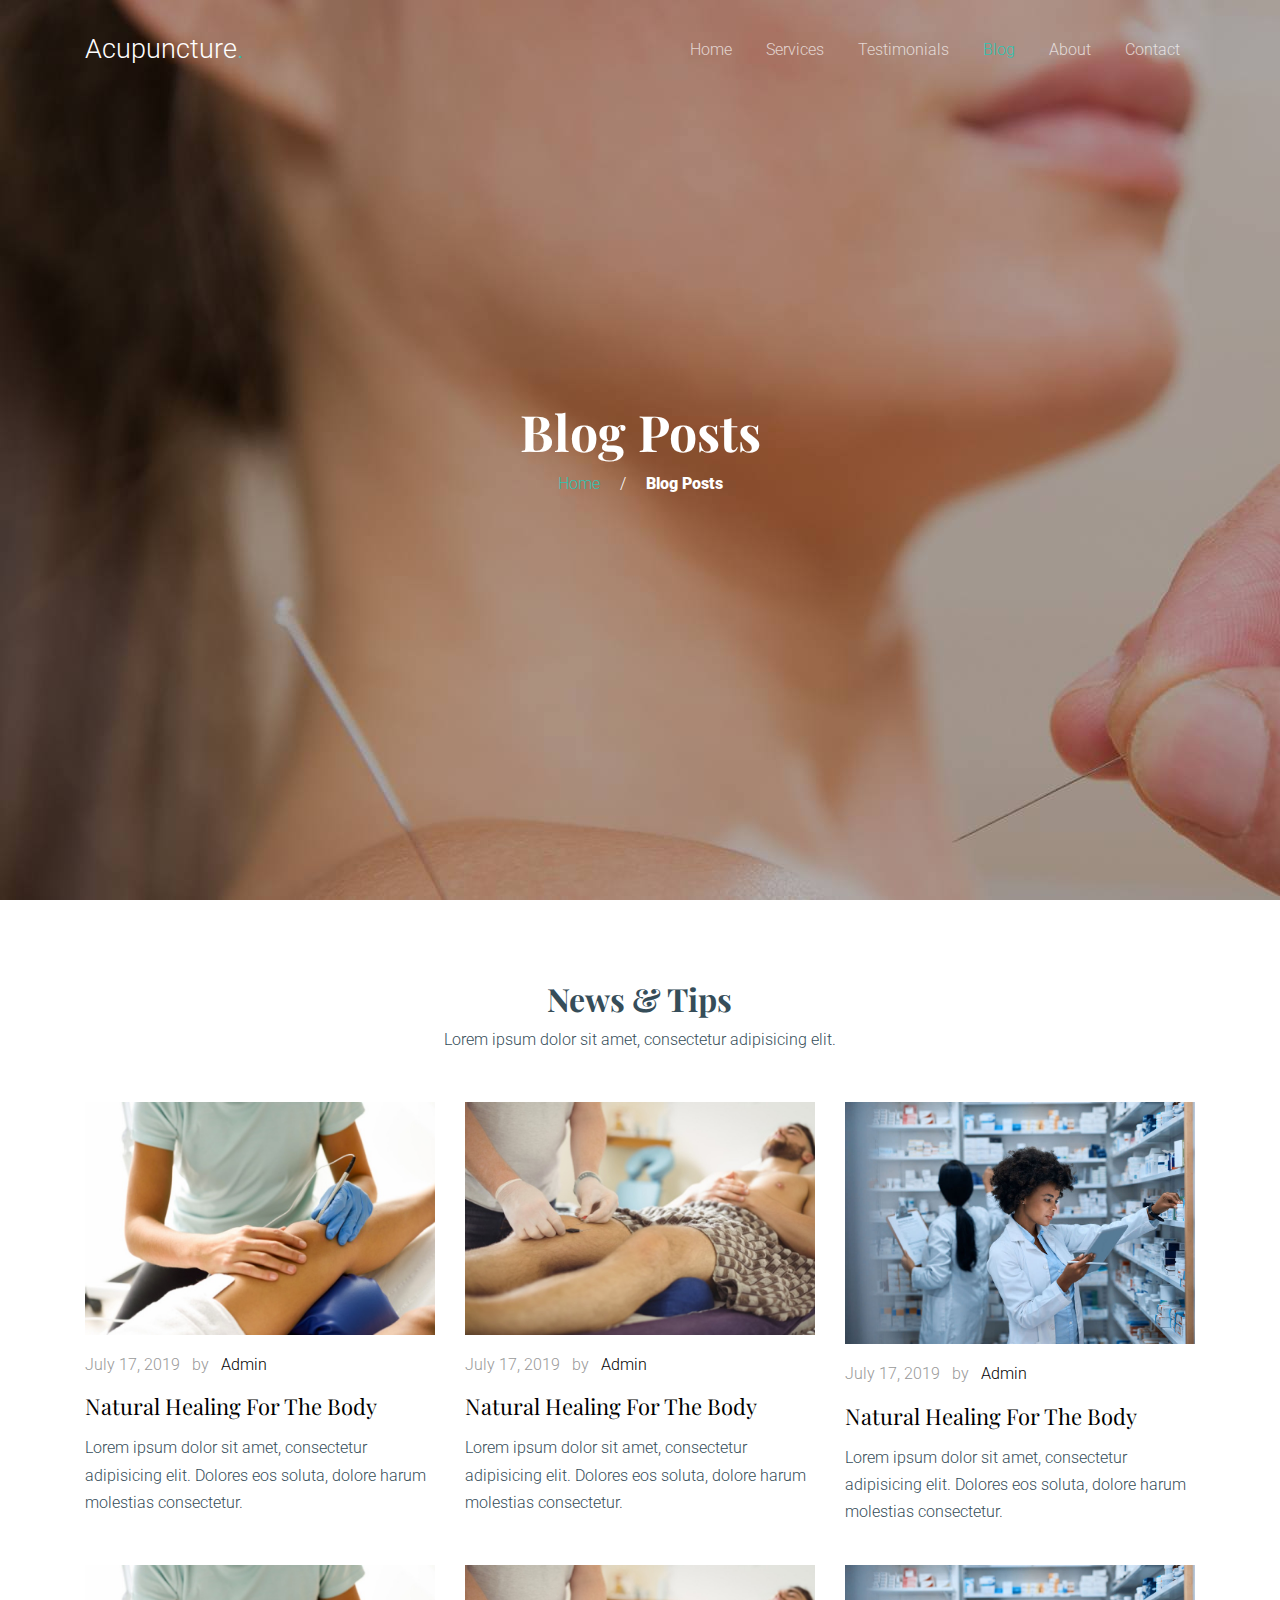
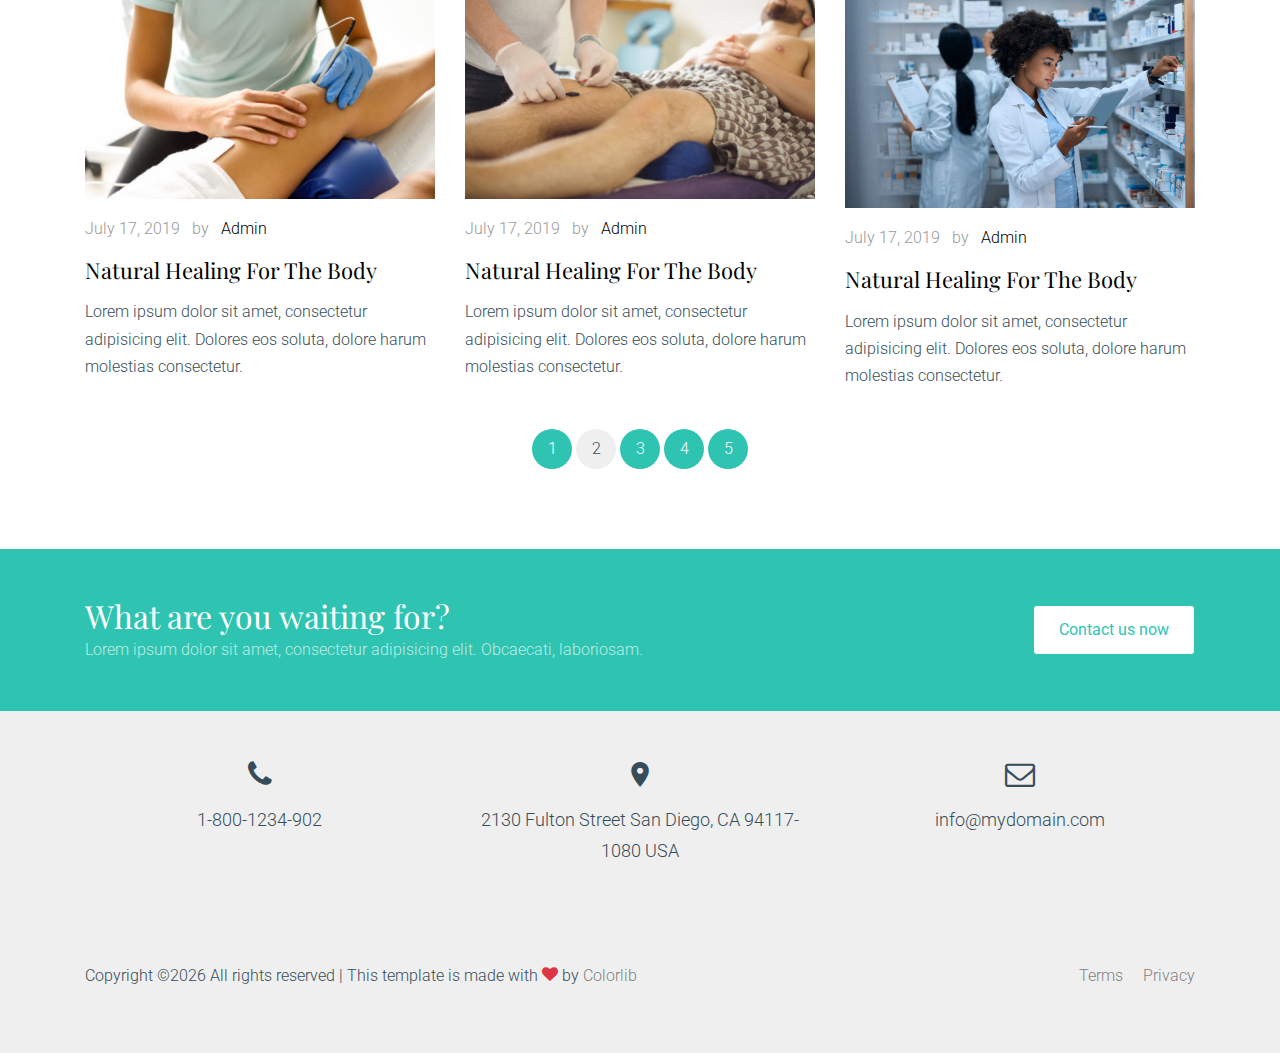
<file: Front-end/blog.html>
<!doctype html>
<html lang="en">

  <head>
    <title>Acupuncture &mdash; Free Website Template by Colorlib</title>
    <meta charset="utf-8">
    <meta name="viewport" content="width=device-width, initial-scale=1, shrink-to-fit=no">

    <link href="https://fonts.googleapis.com/css2?family=Playfair+Display:wght@400;700&family=Roboto:wght@400;700&display=swap" rel="stylesheet">

    <link rel="stylesheet" href="fonts/icomoon/style.css">

    <link rel="stylesheet" href="css/bootstrap.min.css">
    <link rel="stylesheet" href="css/bootstrap-datepicker.css">
    <link rel="stylesheet" href="css/jquery.fancybox.min.css">
    <link rel="stylesheet" href="css/owl.carousel.min.css">
    <link rel="stylesheet" href="css/owl.theme.default.min.css">
    <link rel="stylesheet" href="fonts/flaticon/font/flaticon.css">
    <link rel="stylesheet" href="css/aos.css">

    <!-- MAIN CSS -->
    <link rel="stylesheet" href="css/style.css">

  </head>

  <body>

    
    <div class="site-wrap" id="home-section">

      <div class="site-mobile-menu site-navbar-target">
        <div class="site-mobile-menu-header">
          <div class="site-mobile-menu-close mt-3">
            <span class="icon-close2 js-menu-toggle"></span>
          </div>
        </div>
        <div class="site-mobile-menu-body"></div>
      </div>



      <header class="site-navbar site-navbar-target" role="banner">

        <div class="container">
          <div class="row align-items-center position-relative">

            <div class="col-3">
              <div class="site-logo">
                <a href="index.html">Acupuncture<span class="text-primary">.</span> </a>
              </div>
            </div>

            <div class="col-9 text-right">
              
              <span class="d-inline-block d-lg-none"><a href="#" class=" site-menu-toggle js-menu-toggle py-5 "><span class="icon-menu h3 text-white"></span></a></span>

              <nav class="site-navigation text-right ml-auto d-none d-lg-block" role="navigation">
                <ul class="site-menu main-menu js-clone-nav ml-auto ">
                  <li><a href="index.html" class="nav-link">Home</a></li>
                  <li><a href="services.html" class="nav-link">Services</a></li>
                  <li><a href="testimonials.html" class="nav-link">Testimonials</a></li>
                  <li class="active"><a href="blog.html" class="nav-link">Blog</a></li>
                  <li><a href="about.html" class="nav-link">About</a></li>
                  <li><a href="contact.html" class="nav-link">Contact</a></li>
                </ul>
              </nav>
            </div>

            
          </div>
        </div>

      </header>

      
      <div class="hero" style="background-image: url('images/hero_bg_1.jpg');">
        <div class="container">
          <div class="row align-items-center justify-content-center">
            <div class="col-lg-8 intro text-center">
              <h1 class="text-white">Blog Posts</h1>
              <a href="index.html">Home</a> <span class="mx-3 text-white">/</span> <strong class="text-white">Blog Posts</strong>
            </div>
          </div>
        </div>
      </div>

      <div class="site-section">
        <div class="container">
          <div class="row">
            <div class="col-lg-7 text-center mx-auto">
              <h2 class="section-heading"><strong>News &amp; Tips</strong></h2>
              <p class="mb-5">Lorem ipsum dolor sit amet, consectetur adipisicing elit.</p>    
            </div>
          </div>
          <div class="row">
            <div class="col-md-6 col-lg-4 mb-4">
              <div class="post-entry-1 h-100">
                <a href="single.html" class="mb-3 d-block">
                  <img src="images/img_1.jpg" alt="Image"
                   class="img-fluid">
                </a>
                <div class="post-entry-1-contents">
                  
                  <span class="meta d-inline-block">July 17, 2019 <span class="mx-2">by</span> <a href="#">Admin</a></span>
                  <h2><a href="single.html">Natural Healing For The Body</a></h2>
                  
                  <p>Lorem ipsum dolor sit amet, consectetur adipisicing elit. Dolores eos soluta, dolore harum molestias consectetur.</p>
                </div>
              </div>
            </div>
            <div class="col-md-6 col-lg-4 mb-4">
              <div class="post-entry-1 h-100">
                <a href="single.html" class="mb-3 d-block">
                  <img src="images/img_2.jpg" alt="Image"
                   class="img-fluid">
                </a>
                <div class="post-entry-1-contents">
                  
                  <span class="meta d-inline-block">July 17, 2019 <span class="mx-2">by</span> <a href="#">Admin</a></span>
                  <h2><a href="single.html">Natural Healing For The Body</a></h2>
                  
                  <p>Lorem ipsum dolor sit amet, consectetur adipisicing elit. Dolores eos soluta, dolore harum molestias consectetur.</p>
                </div>
              </div>
            </div>
            <div class="col-md-6 col-lg-4 mb-4">
              <div class="post-entry-1 h-100">
                <a href="single.html" class="mb-3 d-block">
                  <img src="images/img_3.jpg" alt="Image"
                   class="img-fluid">
                </a>
                <div class="post-entry-1-contents">
                  
                  <span class="meta d-inline-block">July 17, 2019 <span class="mx-2">by</span> <a href="#">Admin</a></span>
                  <h2><a href="single.html">Natural Healing For The Body</a></h2>
                  
                  <p>Lorem ipsum dolor sit amet, consectetur adipisicing elit. Dolores eos soluta, dolore harum molestias consectetur.</p>
                </div>
              </div>
            </div>

            <div class="col-md-6 col-lg-4 mb-4">
              <div class="post-entry-1 h-100">
                <a href="single.html" class="mb-3 d-block">
                  <img src="images/img_1.jpg" alt="Image"
                   class="img-fluid">
                </a>
                <div class="post-entry-1-contents">
                  
                  <span class="meta d-inline-block">July 17, 2019 <span class="mx-2">by</span> <a href="#">Admin</a></span>
                  <h2><a href="single.html">Natural Healing For The Body</a></h2>
                  
                  <p>Lorem ipsum dolor sit amet, consectetur adipisicing elit. Dolores eos soluta, dolore harum molestias consectetur.</p>
                </div>
              </div>
            </div>
            <div class="col-md-6 col-lg-4 mb-4">
              <div class="post-entry-1 h-100">
                <a href="single.html" class="mb-3 d-block">
                  <img src="images/img_2.jpg" alt="Image"
                   class="img-fluid">
                </a>
                <div class="post-entry-1-contents">
                  
                  <span class="meta d-inline-block">July 17, 2019 <span class="mx-2">by</span> <a href="#">Admin</a></span>
                  <h2><a href="single.html">Natural Healing For The Body</a></h2>
                  
                  <p>Lorem ipsum dolor sit amet, consectetur adipisicing elit. Dolores eos soluta, dolore harum molestias consectetur.</p>
                </div>
              </div>
            </div>
            <div class="col-md-6 col-lg-4 mb-4">
              <div class="post-entry-1 h-100">
                <a href="single.html" class="mb-3 d-block">
                  <img src="images/img_3.jpg" alt="Image"
                   class="img-fluid">
                </a>
                <div class="post-entry-1-contents">
                  
                  <span class="meta d-inline-block">July 17, 2019 <span class="mx-2">by</span> <a href="#">Admin</a></span>
                  <h2><a href="single.html">Natural Healing For The Body</a></h2>
                  
                  <p>Lorem ipsum dolor sit amet, consectetur adipisicing elit. Dolores eos soluta, dolore harum molestias consectetur.</p>
                </div>
              </div>
            </div>

          </div>

          <div class="row justify-content-center text-center">
            <div class="col-lg-5">
              <div class="custom-pagination">
                <a href="#">1</a>
                <span>2</span>
                <a href="#">3</a>
                <a href="#">4</a>
                <a href="#">5</a>
              </div>
            </div>
          </div>
        </div>
      </div>

      <div class="site-section bg-primary py-5">
        <div class="container">
          <div class="row align-items-center">
            <div class="col-lg-7 mb-4 mb-md-0">
              <h2 class="mb-0 text-white">What are you waiting for?</h2>
              <p class="mb-0 opa-7">Lorem ipsum dolor sit amet, consectetur adipisicing elit. Obcaecati, laboriosam.</p>
            </div>
            <div class="col-lg-5 text-md-right">
              <a href="#" class="btn btn-primary btn-white">Contact us now</a>
            </div>
          </div>
        </div>
      </div>
      

      
      <footer class="site-footer py-5">
        <div class="container">

          <div class="row">
            <div class="col-lg-4">

              <div class="text-center quick-contact-info">
                <div class="mb-3 icon-wrap">
                  <span class="icon-phone"></span>
                </div>
                <span class="caption">1-800-1234-902</span>
              </div>

            </div>
            <div class="col-lg-4">

              <div class="text-center quick-contact-info">
                <div class="mb-3 icon-wrap">
                  <span class="icon-room"></span>
                </div>
                <span class="caption">2130 Fulton Street San Diego,
CA 94117-1080 USA</span>
              </div>

            </div>
            <div class="col-lg-4">

              <div class="text-center quick-contact-info">
                <div class="mb-3 icon-wrap">
                  <span class="icon-envelope-o"></span>
                </div>
                <span class="caption">info@mydomain.com</span>
              </div>

            </div>
          </div>
          
          
          <div class="row pt-5 mt-5 text-center">
            <div class="col-lg-7 text-lg-left">
              <p>
              <!-- Link back to Colorlib can't be removed. Template is licensed under CC BY 3.0. -->
              Copyright &copy;<script>document.write(new Date().getFullYear());</script> All rights reserved | This template is made with <i class="icon-heart text-danger" aria-hidden="true"></i> by <a href="https://colorlib.com" target="_blank" >Colorlib</a>
              <!-- Link back to Colorlib can't be removed. Template is licensed under CC BY 3.0. -->
              </p>
            </div>
            <div class="col-lg-5 text-lg-right">
              <a href="#" class="ml-3">Terms</a>
              <a href="#" class="ml-3">Privacy</a>
            </div>
            

          </div>
        </div>
      </footer>

    </div>

    <script src="js/jquery-3.3.1.min.js"></script>
    <script src="js/popper.min.js"></script>
    <script src="js/bootstrap.min.js"></script>
    <script src="js/owl.carousel.min.js"></script>
    <script src="js/jquery.sticky.js"></script>
    <script src="js/jquery.waypoints.min.js"></script>
    <script src="js/jquery.animateNumber.min.js"></script>
    <script src="js/jquery.fancybox.min.js"></script>
    <script src="js/jquery.easing.1.3.js"></script>
    <script src="js/bootstrap-datepicker.min.js"></script>
    <script src="js/aos.js"></script>

    <script src="js/main.js"></script>

  </body>

</html>
</file>
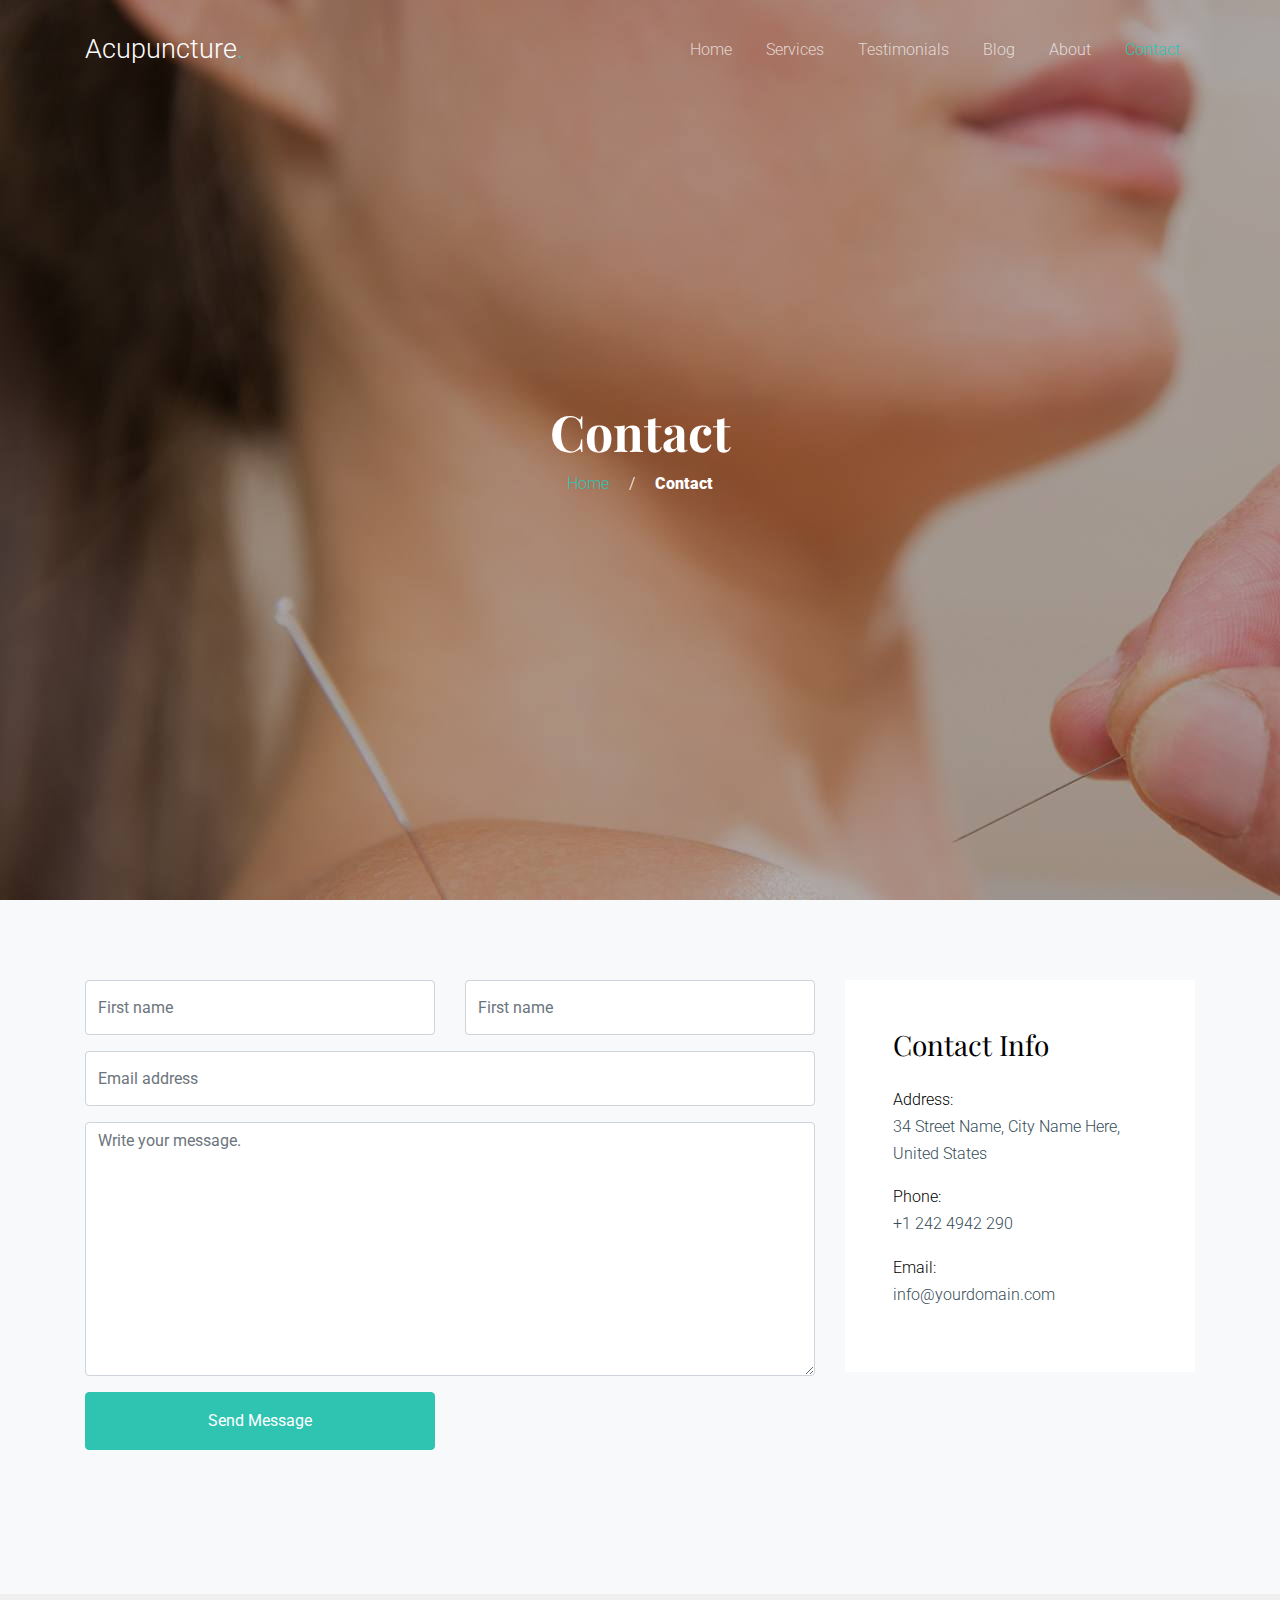
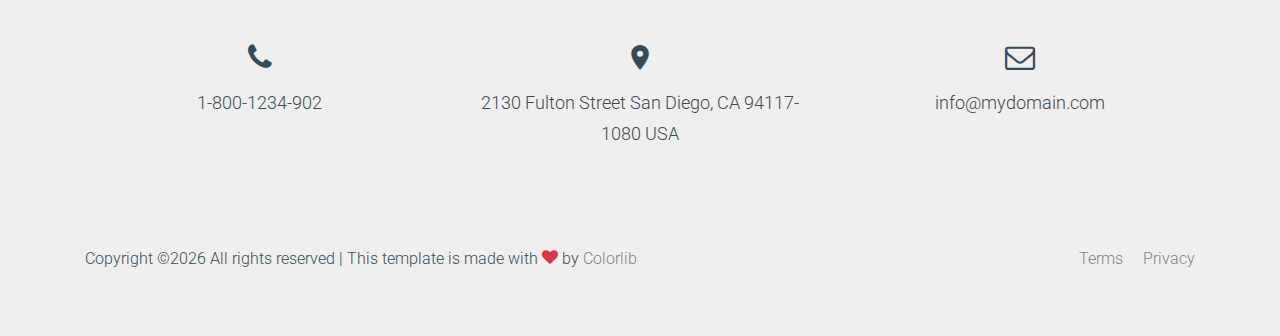
<file: Front-end/contact.html>
<!doctype html>
<html lang="en">

<head>
  <title>Acupuncture &mdash; Free Website Template by Colorlib</title>
  <meta charset="utf-8">
  <meta name="viewport" content="width=device-width, initial-scale=1, shrink-to-fit=no">

  <link href="https://fonts.googleapis.com/css2?family=Playfair+Display:wght@400;700&family=Roboto:wght@400;700&display=swap" rel="stylesheet">

  <link rel="stylesheet" href="fonts/icomoon/style.css">

  <link rel="stylesheet" href="css/bootstrap.min.css">
  <link rel="stylesheet" href="css/bootstrap-datepicker.css">
  <link rel="stylesheet" href="css/jquery.fancybox.min.css">
  <link rel="stylesheet" href="css/owl.carousel.min.css">
  <link rel="stylesheet" href="css/owl.theme.default.min.css">
  <link rel="stylesheet" href="fonts/flaticon/font/flaticon.css">
  <link rel="stylesheet" href="css/aos.css">

  <!-- MAIN CSS -->
  <link rel="stylesheet" href="css/style.css">

</head>

<body>


  <div class="site-wrap" id="home-section">

    <div class="site-mobile-menu site-navbar-target">
      <div class="site-mobile-menu-header">
        <div class="site-mobile-menu-close mt-3">
          <span class="icon-close2 js-menu-toggle"></span>
        </div>
      </div>
      <div class="site-mobile-menu-body"></div>
    </div>



    <header class="site-navbar site-navbar-target" role="banner">

      <div class="container">
        <div class="row align-items-center position-relative">

          <div class="col-3">
            <div class="site-logo">
              <a href="index.html">Acupuncture<span class="text-primary">.</span> </a>
            </div>
          </div>

          <div class="col-9 text-right">

            <span class="d-inline-block d-lg-none"><a href="#" class=" site-menu-toggle js-menu-toggle py-5 "><span class="icon-menu h3 text-white"></span></a></span>

            <nav class="site-navigation text-right ml-auto d-none d-lg-block" role="navigation">
              <ul class="site-menu main-menu js-clone-nav ml-auto ">
                <li><a href="index.html" class="nav-link">Home</a></li>
                <li><a href="services.html" class="nav-link">Services</a></li>
                <li><a href="testimonials.html" class="nav-link">Testimonials</a></li>
                <li><a href="blog.html" class="nav-link">Blog</a></li>
                <li><a href="about.html" class="nav-link">About</a></li>
                <li class="active"><a href="contact.html" class="nav-link">Contact</a></li>
              </ul>
            </nav>
          </div>


        </div>
      </div>

    </header>


    <div class="hero" style="background-image: url('images/hero_bg_1.jpg');">
      <div class="container">
        <div class="row align-items-center justify-content-center">
          <div class="col-lg-8 intro text-center">
            <h1 class="text-white">Contact</h1>
            <a href="index.html">Home</a> <span class="mx-3 text-white">/</span> <strong class="text-white">Contact</strong>
          </div>
        </div>
      </div>
    </div>

    <div class="site-section bg-light" id="contact-section">
      <div class="container">
        <div class="row">
          <div class="col-lg-8 mb-5" >
            <form action="#" method="post">
              <div class="form-group row">
                <div class="col-md-6 mb-4 mb-lg-0">
                  <input type="text" class="form-control" placeholder="First name">
                </div>
                <div class="col-md-6">
                  <input type="text" class="form-control" placeholder="First name">
                </div>
              </div>

              <div class="form-group row">
                <div class="col-md-12">
                  <input type="text" class="form-control" placeholder="Email address">
                </div>
              </div>

              <div class="form-group row">
                <div class="col-md-12">
                  <textarea name="" id="" class="form-control" placeholder="Write your message." cols="30" rows="10"></textarea>
                </div>
              </div>
              <div class="form-group row">
                <div class="col-md-6 mr-auto">
                  <input type="submit" class="btn btn-block btn-primary text-white py-3 px-5" value="Send Message">
                </div>
              </div>
            </form>
          </div>
          <div class="col-lg-4 ml-auto">
            <div class="bg-white p-3 p-md-5">
              <h3 class="text-black mb-4">Contact Info</h3>
              <ul class="list-unstyled footer-link">
                <li class="d-block mb-3">
                  <span class="d-block text-black">Address:</span>
                  <span>34 Street Name, City Name Here, United States</span></li>
                  <li class="d-block mb-3"><span class="d-block text-black">Phone:</span><span>+1 242 4942 290</span></li>
                  <li class="d-block mb-3"><span class="d-block text-black">Email:</span><span>info@yourdomain.com</span></li>
                </ul>
              </div>
            </div>
          </div>
        </div>
      </div>
      

      
      <footer class="site-footer py-5">
        <div class="container">

          <div class="row">
            <div class="col-lg-4">

              <div class="text-center quick-contact-info">
                <div class="mb-3 icon-wrap">
                  <span class="icon-phone"></span>
                </div>
                <span class="caption">1-800-1234-902</span>
              </div>

            </div>
            <div class="col-lg-4">

              <div class="text-center quick-contact-info">
                <div class="mb-3 icon-wrap">
                  <span class="icon-room"></span>
                </div>
                <span class="caption">2130 Fulton Street San Diego,
                CA 94117-1080 USA</span>
              </div>

            </div>
            <div class="col-lg-4">

              <div class="text-center quick-contact-info">
                <div class="mb-3 icon-wrap">
                  <span class="icon-envelope-o"></span>
                </div>
                <span class="caption">info@mydomain.com</span>
              </div>

            </div>
          </div>
          
          
          <div class="row pt-5 mt-5 text-center">
            <div class="col-lg-7 text-lg-left">
              <p>
                <!-- Link back to Colorlib can't be removed. Template is licensed under CC BY 3.0. -->
                Copyright &copy;<script>document.write(new Date().getFullYear());</script> All rights reserved | This template is made with <i class="icon-heart text-danger" aria-hidden="true"></i> by <a href="https://colorlib.com" target="_blank" >Colorlib</a>
                <!-- Link back to Colorlib can't be removed. Template is licensed under CC BY 3.0. -->
              </p>
            </div>
            <div class="col-lg-5 text-lg-right">
              <a href="#" class="ml-3">Terms</a>
              <a href="#" class="ml-3">Privacy</a>
            </div>
            
          </div>
        </div>
      </footer>

    </div>

    <script src="js/jquery-3.3.1.min.js"></script>
    <script src="js/popper.min.js"></script>
    <script src="js/bootstrap.min.js"></script>
    <script src="js/owl.carousel.min.js"></script>
    <script src="js/jquery.sticky.js"></script>
    <script src="js/jquery.waypoints.min.js"></script>
    <script src="js/jquery.animateNumber.min.js"></script>
    <script src="js/jquery.fancybox.min.js"></script>
    <script src="js/jquery.easing.1.3.js"></script>
    <script src="js/bootstrap-datepicker.min.js"></script>
    <script src="js/aos.js"></script>

    <script src="js/main.js"></script>

  </body>

  </html>
</file>
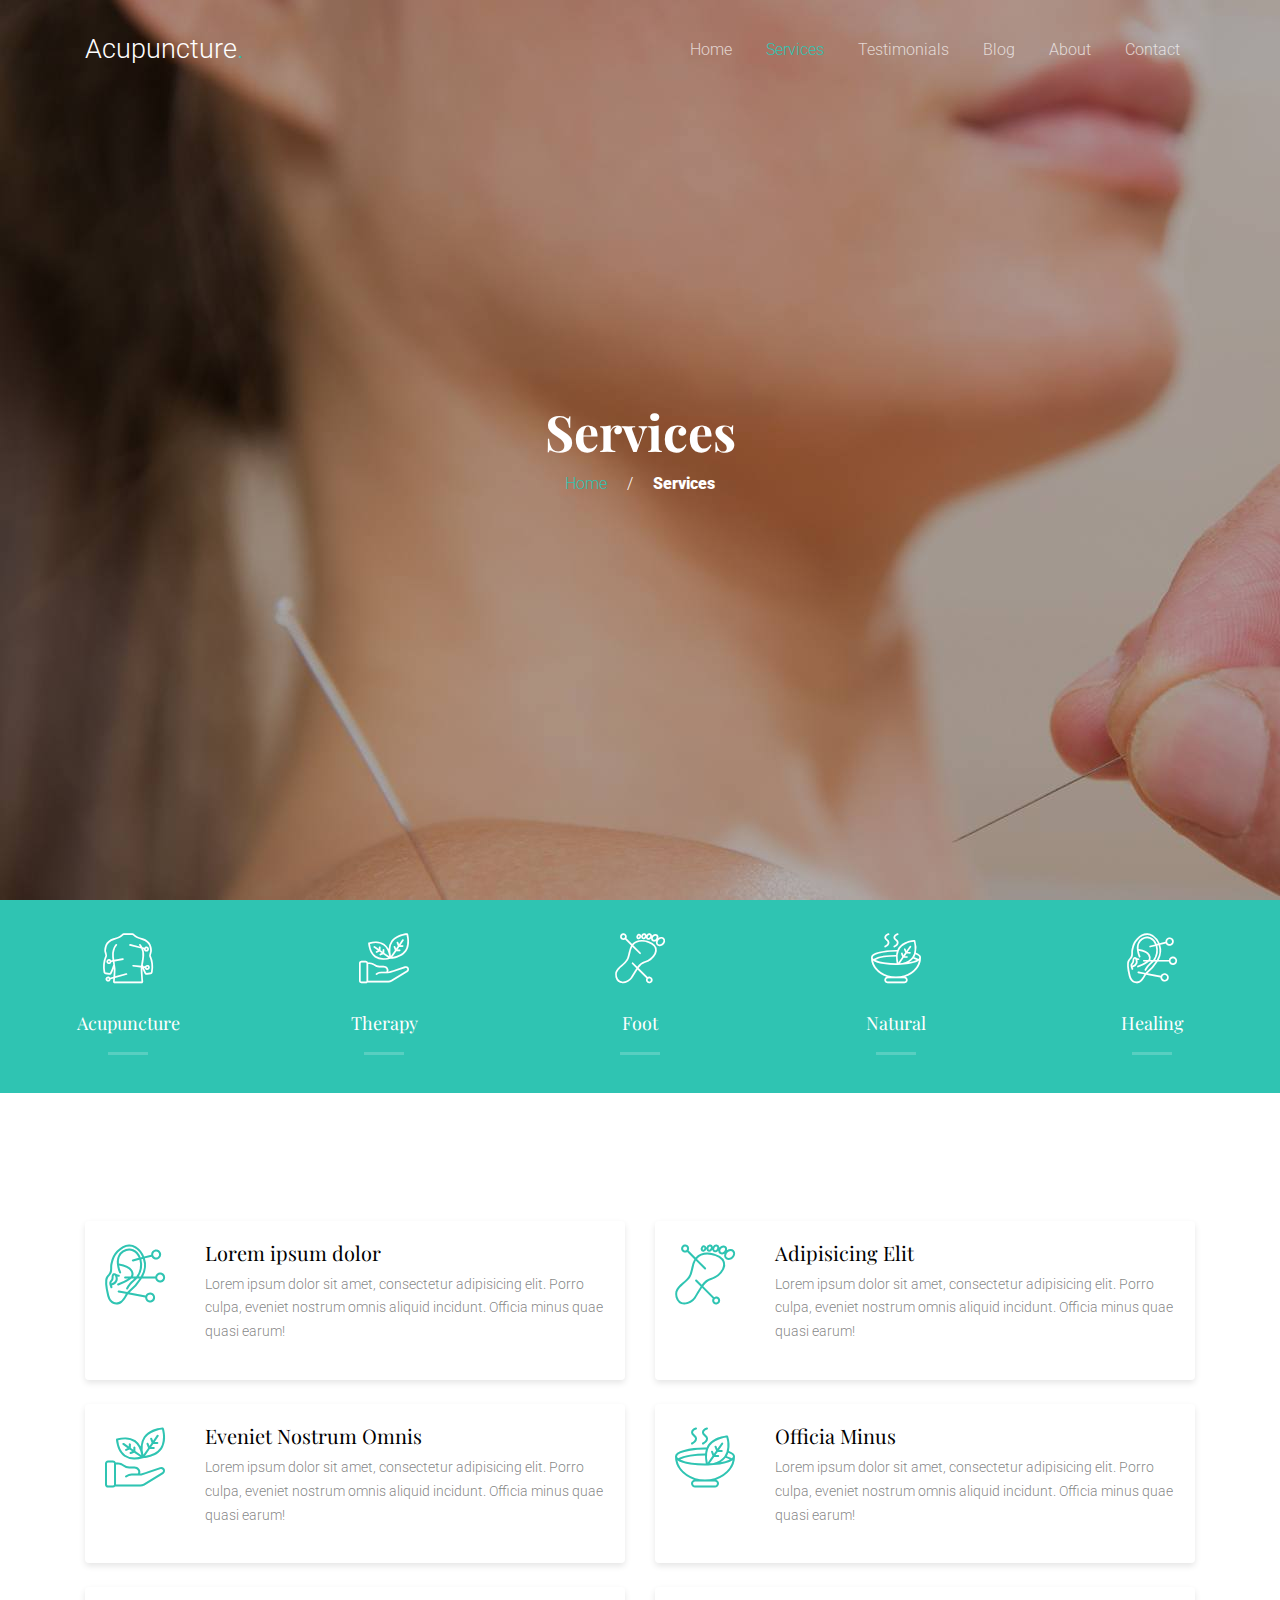
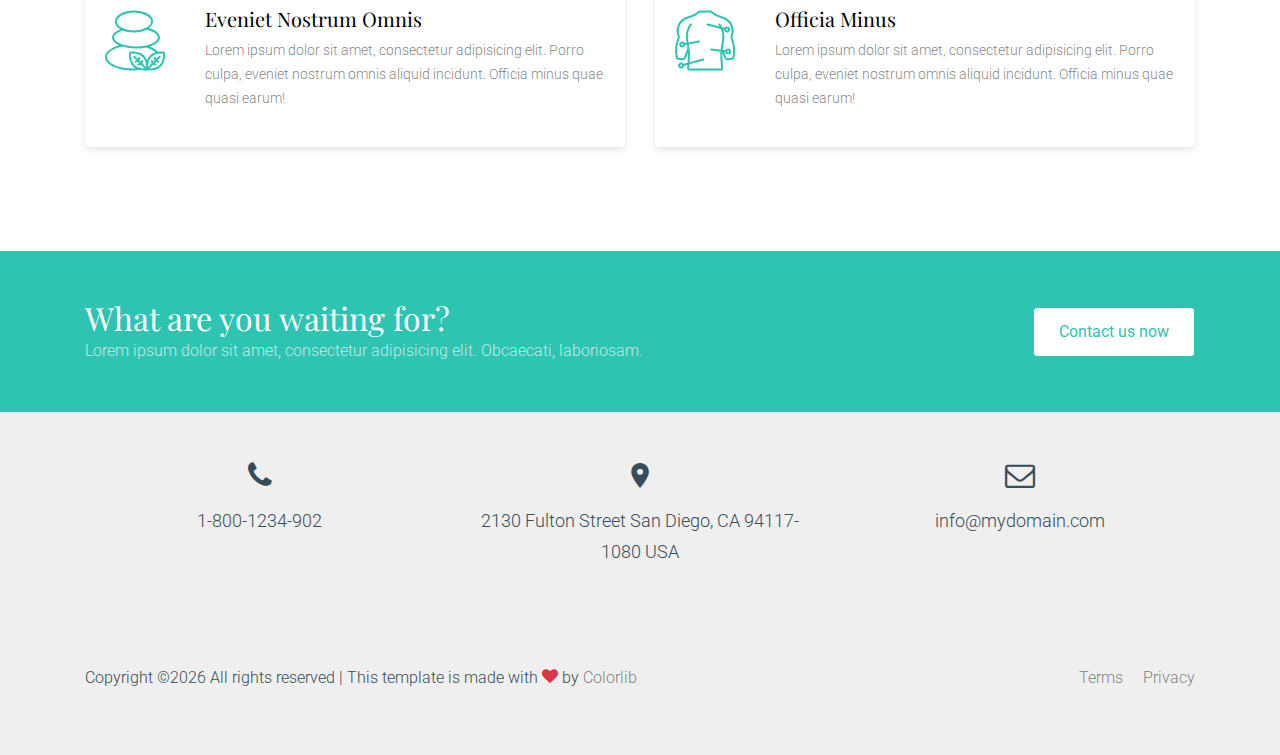
<file: Front-end/services.html>
<!doctype html>
<html lang="en">

  <head>
    <title>Acupuncture &mdash; Free Website Template by Colorlib</title>
    <meta charset="utf-8">
    <meta name="viewport" content="width=device-width, initial-scale=1, shrink-to-fit=no">

    <link href="https://fonts.googleapis.com/css2?family=Playfair+Display:wght@400;700&family=Roboto:wght@400;700&display=swap" rel="stylesheet">

    <link rel="stylesheet" href="fonts/icomoon/style.css">

    <link rel="stylesheet" href="css/bootstrap.min.css">
    <link rel="stylesheet" href="css/bootstrap-datepicker.css">
    <link rel="stylesheet" href="css/jquery.fancybox.min.css">
    <link rel="stylesheet" href="css/owl.carousel.min.css">
    <link rel="stylesheet" href="css/owl.theme.default.min.css">
    <link rel="stylesheet" href="fonts/flaticon/font/flaticon.css">
    <link rel="stylesheet" href="css/aos.css">

    <!-- MAIN CSS -->
    <link rel="stylesheet" href="css/style.css">

  </head>

  <body>

    
    <div class="site-wrap" id="home-section">

      <div class="site-mobile-menu site-navbar-target">
        <div class="site-mobile-menu-header">
          <div class="site-mobile-menu-close mt-3">
            <span class="icon-close2 js-menu-toggle"></span>
          </div>
        </div>
        <div class="site-mobile-menu-body"></div>
      </div>



      <header class="site-navbar site-navbar-target" role="banner">

        <div class="container">
          <div class="row align-items-center position-relative">

            <div class="col-3">
              <div class="site-logo">
                <a href="index.html">Acupuncture<span class="text-primary">.</span> </a>
              </div>
            </div>

            <div class="col-9 text-right">
              
              <span class="d-inline-block d-lg-none"><a href="#" class=" site-menu-toggle js-menu-toggle py-5 "><span class="icon-menu h3 text-white"></span></a></span>

              <nav class="site-navigation text-right ml-auto d-none d-lg-block" role="navigation">
                <ul class="site-menu main-menu js-clone-nav ml-auto ">
                  <li><a href="index.html" class="nav-link">Home</a></li>
                  <li class="active"><a href="services.html" class="nav-link">Services</a></li>
                  <li><a href="testimonials.html" class="nav-link">Testimonials</a></li>
                  <li><a href="blog.html" class="nav-link">Blog</a></li>
                  <li><a href="about.html" class="nav-link">About</a></li>
                  <li><a href="contact.html" class="nav-link">Contact</a></li>
                </ul>
              </nav>
            </div>

            
          </div>
        </div>

      </header>

      
      <div class="hero" style="background-image: url('images/hero_bg_1.jpg');">
        <div class="container">
          <div class="row align-items-center justify-content-center">
            <div class="col-lg-8 intro text-center">
              <h1 class="text-white">Services</h1>
              <a href="index.html">Home</a> <span class="mx-3 text-white">/</span> <strong class="text-white">Services</strong>
            </div>
          </div>
        </div>
      </div>

      <div class="services mb-5">
        <div class="container-fluid px-0">
          <div class="row no-gutters align-items-stretch">
            <div class="col-6 col-sm-6 col-md col-lg h-100">
              <a href="#" class="service">
                <div class="icon-wrap">
                  <span class="flaticon-acupuncture-2"></span>
                </div>
                <h3>Acupuncture</h3>
              </a>
            </div>
            <div class="col-6 col-sm-6 col-md col-lg h-100">
              <a href="#" class="service">
                <div class="icon-wrap">
                  <span class="flaticon-therapy"></span>
                </div>
                <h3>Therapy</h3>
              </a>
            </div>
            <div class="col-6 col-sm-6 col-md col-lg h-100">
              <a href="#" class="service">
                <div class="icon-wrap">
                  <span class="flaticon-acupuncture-1"></span>
                </div>
                <h3>Foot</h3>
              </a>
            </div>
            <div class="col-6 col-sm-6 col-md col-lg h-100">
              <a href="#" class="service">
                <div class="icon-wrap">
                  <span class="flaticon-herbal"></span>
                </div>
                <h3>Natural</h3>
              </a>
            </div>
            <div class="col-6 col-sm-6 col-md col-lg h-100">
              <a href="#" class="service">
                <div class="icon-wrap">
                  <span class="flaticon-acupuncture"></span>
                </div>
                <h3>Healing</h3>
              </a>
            </div>
          </div>
        </div>
      </div> 

      <div class="site-section">
        <div class="container">
          <div class="row">
            <div class="col-lg-6 mb-4">
              <a href="#" class="d-flex service-2">
                <div class="icon-wrap">
                  <span class="flaticon-acupuncture"></span>
                </div>
                <div class="contents">
                  <h3>Lorem ipsum dolor</h3>
                  <p>Lorem ipsum dolor sit amet, consectetur adipisicing elit. Porro culpa, eveniet nostrum omnis aliquid incidunt. Officia minus quae quasi earum!</p>
                </div>
              </a>
            </div>
            <div class="col-lg-6 mb-4">
              <a href="#" class="d-flex service-2">
                <div class="icon-wrap">
                  <span class="flaticon-acupuncture-1"></span>
                </div>
                <div class="contents">
                  <h3>Adipisicing Elit</h3>
                  <p>Lorem ipsum dolor sit amet, consectetur adipisicing elit. Porro culpa, eveniet nostrum omnis aliquid incidunt. Officia minus quae quasi earum!</p>
                </div>
              </a>
            </div>

            <div class="col-lg-6 mb-4">
              <a href="#" class="d-flex service-2">
                <div class="icon-wrap">
                  <span class="flaticon-therapy"></span>
                </div>
                <div class="contents">
                  <h3>Eveniet Nostrum Omnis</h3>
                  <p>Lorem ipsum dolor sit amet, consectetur adipisicing elit. Porro culpa, eveniet nostrum omnis aliquid incidunt. Officia minus quae quasi earum!</p>
                </div>
              </a>
            </div>
            <div class="col-lg-6 mb-4">
              <a href="#" class="d-flex service-2">
                <div class="icon-wrap">
                  <span class="flaticon-herbal"></span>
                </div>
                <div class="contents">
                  <h3>Officia Minus</h3>
                  <p>Lorem ipsum dolor sit amet, consectetur adipisicing elit. Porro culpa, eveniet nostrum omnis aliquid incidunt. Officia minus quae quasi earum!</p>
                </div>
              </a>
            </div>

            <div class="col-lg-6 mb-4">
              <a href="#" class="d-flex service-2">
                <div class="icon-wrap">
                  <span class="flaticon-lithotherapy"></span>
                </div>
                <div class="contents">
                  <h3>Eveniet Nostrum Omnis</h3>
                  <p>Lorem ipsum dolor sit amet, consectetur adipisicing elit. Porro culpa, eveniet nostrum omnis aliquid incidunt. Officia minus quae quasi earum!</p>
                </div>
              </a>
            </div>
            <div class="col-lg-6 mb-4">
              <a href="#" class="d-flex service-2">
                <div class="icon-wrap">
                  <span class="flaticon-acupuncture-2"></span>
                </div>
                <div class="contents">
                  <h3>Officia Minus</h3>
                  <p>Lorem ipsum dolor sit amet, consectetur adipisicing elit. Porro culpa, eveniet nostrum omnis aliquid incidunt. Officia minus quae quasi earum!</p>
                </div>
              </a>
            </div>

          </div>
        </div>
      </div>

      <div class="site-section bg-primary py-5">
        <div class="container">
          <div class="row align-items-center">
            <div class="col-lg-7 mb-4 mb-md-0">
              <h2 class="mb-0 text-white">What are you waiting for?</h2>
              <p class="mb-0 opa-7">Lorem ipsum dolor sit amet, consectetur adipisicing elit. Obcaecati, laboriosam.</p>
            </div>
            <div class="col-lg-5 text-md-right">
              <a href="#" class="btn btn-primary btn-white">Contact us now</a>
            </div>
          </div>
        </div>
      </div>
      

      
      <footer class="site-footer py-5">
        <div class="container">

          <div class="row">
            <div class="col-lg-4">

              <div class="text-center quick-contact-info">
                <div class="mb-3 icon-wrap">
                  <span class="icon-phone"></span>
                </div>
                <span class="caption">1-800-1234-902</span>
              </div>

            </div>
            <div class="col-lg-4">

              <div class="text-center quick-contact-info">
                <div class="mb-3 icon-wrap">
                  <span class="icon-room"></span>
                </div>
                <span class="caption">2130 Fulton Street San Diego,
CA 94117-1080 USA</span>
              </div>

            </div>
            <div class="col-lg-4">

              <div class="text-center quick-contact-info">
                <div class="mb-3 icon-wrap">
                  <span class="icon-envelope-o"></span>
                </div>
                <span class="caption">info@mydomain.com</span>
              </div>

            </div>
          </div>
          
          
          <div class="row pt-5 mt-5 text-center">
            <div class="col-lg-7 text-lg-left">
              <p>
              <!-- Link back to Colorlib can't be removed. Template is licensed under CC BY 3.0. -->
              Copyright &copy;<script>document.write(new Date().getFullYear());</script> All rights reserved | This template is made with <i class="icon-heart text-danger" aria-hidden="true"></i> by <a href="https://colorlib.com" target="_blank" >Colorlib</a>
              <!-- Link back to Colorlib can't be removed. Template is licensed under CC BY 3.0. -->
              </p>
            </div>
            <div class="col-lg-5 text-lg-right">
              <a href="#" class="ml-3">Terms</a>
              <a href="#" class="ml-3">Privacy</a>
            </div>
            <!-- <div class="col-md-12">
              <div class="border-top pt-5">
                
              </div>
            </div> -->

          </div>
        </div>
      </footer>

    </div>

    <script src="js/jquery-3.3.1.min.js"></script>
    <script src="js/popper.min.js"></script>
    <script src="js/bootstrap.min.js"></script>
    <script src="js/owl.carousel.min.js"></script>
    <script src="js/jquery.sticky.js"></script>
    <script src="js/jquery.waypoints.min.js"></script>
    <script src="js/jquery.animateNumber.min.js"></script>
    <script src="js/jquery.fancybox.min.js"></script>
    <script src="js/jquery.easing.1.3.js"></script>
    <script src="js/bootstrap-datepicker.min.js"></script>
    <script src="js/aos.js"></script>

    <script src="js/main.js"></script>

  </body>

</html>
</file>
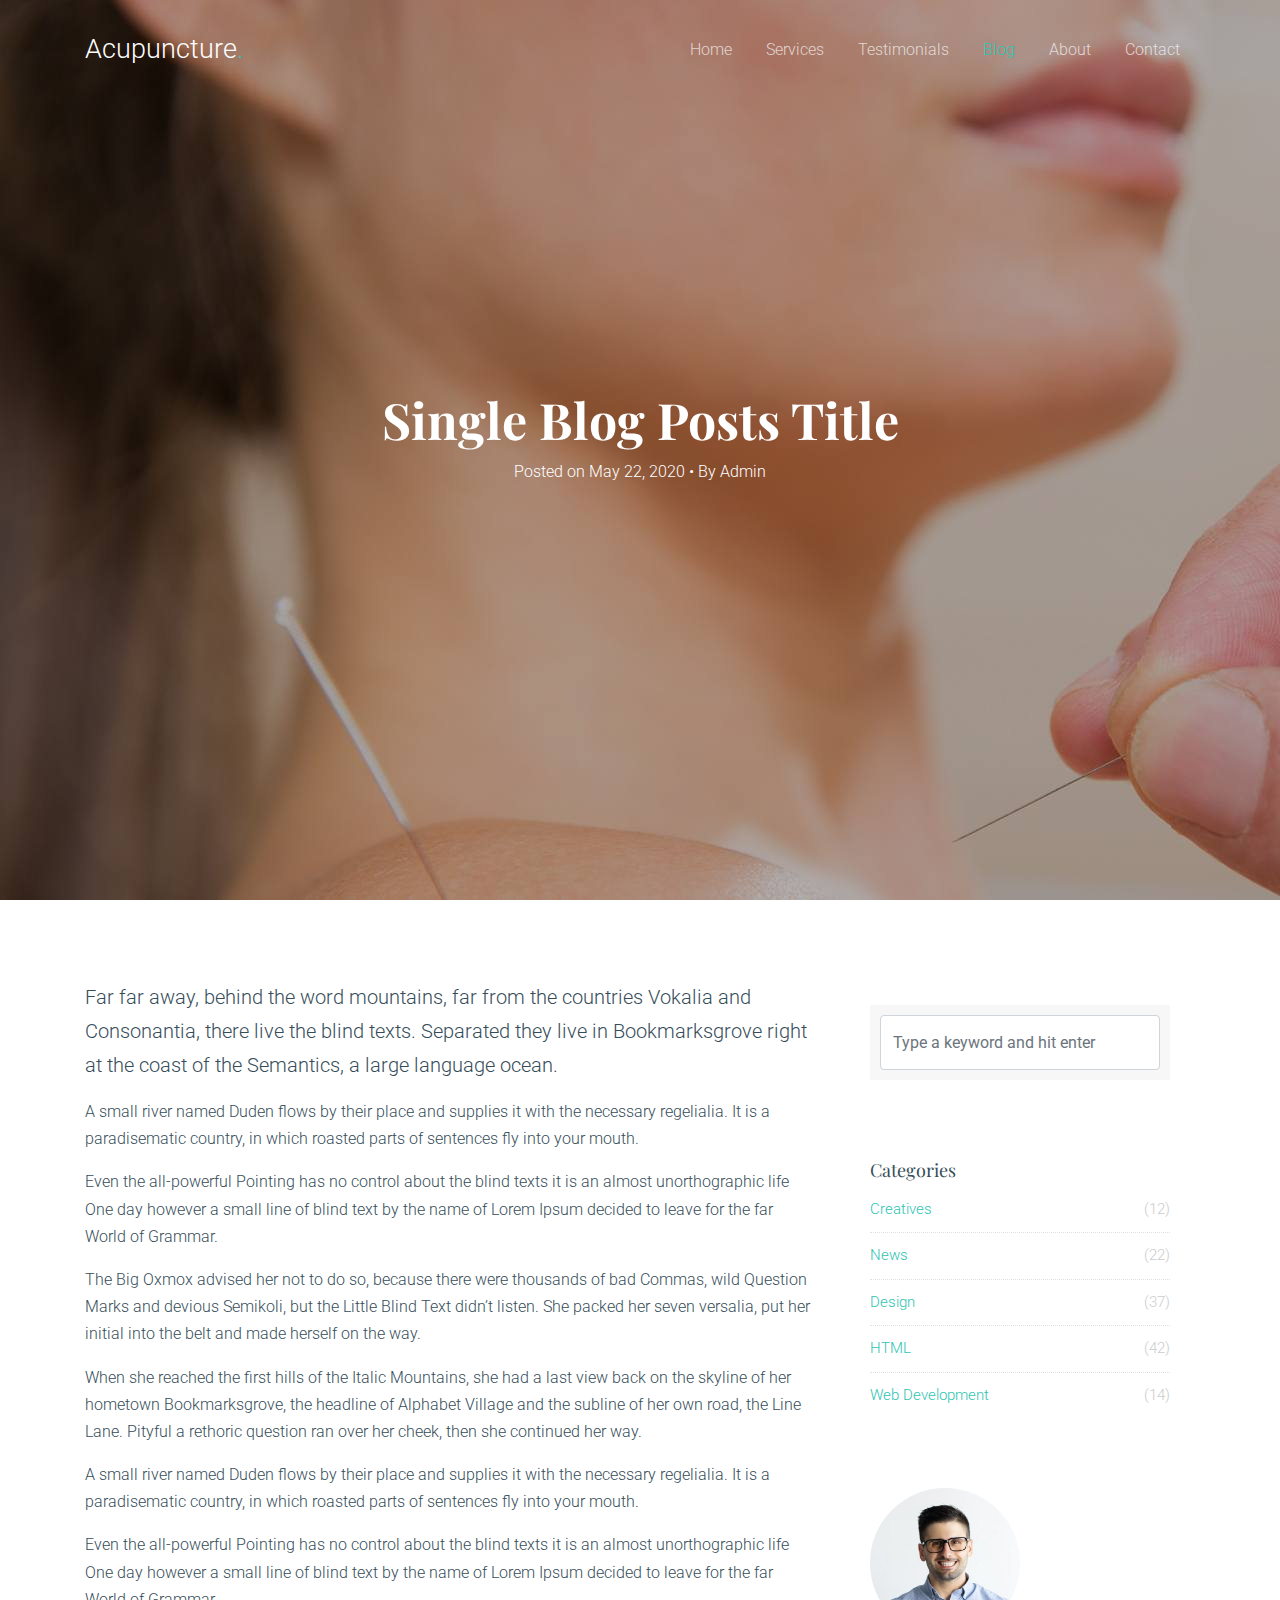
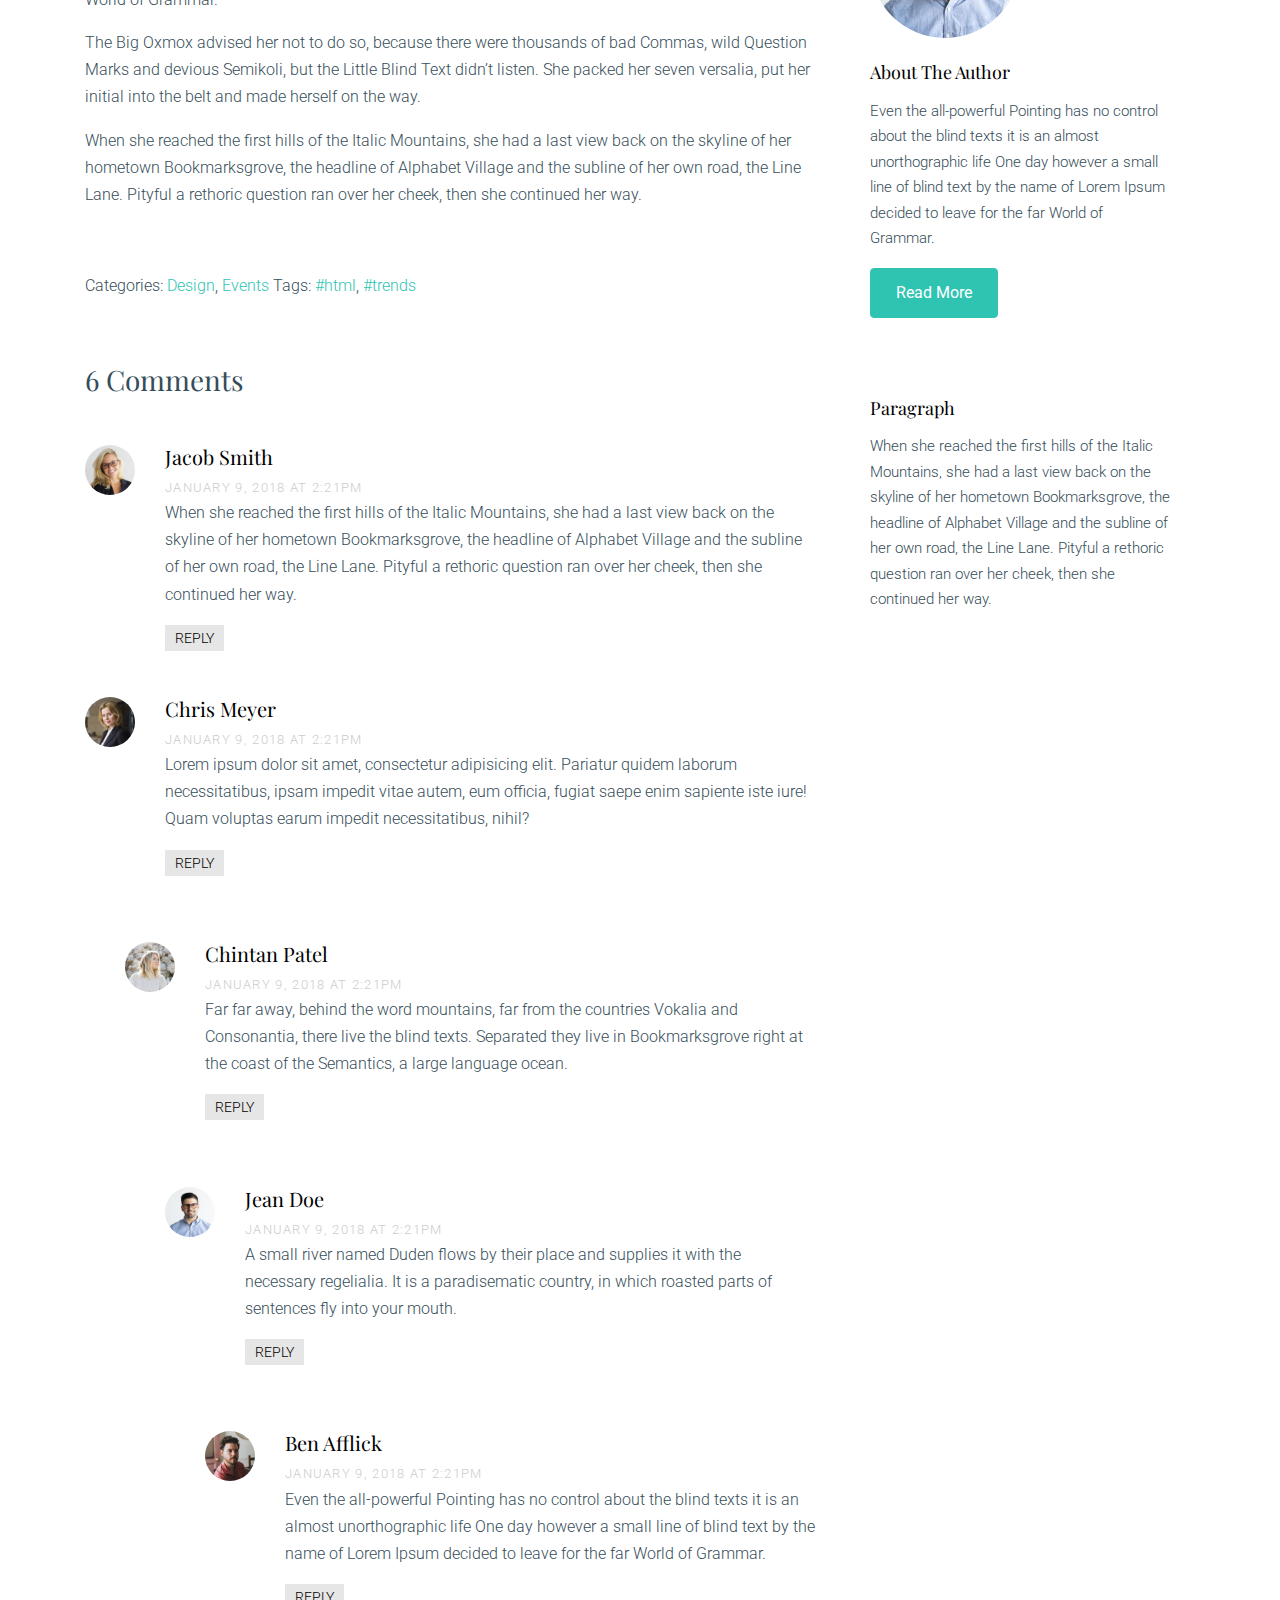
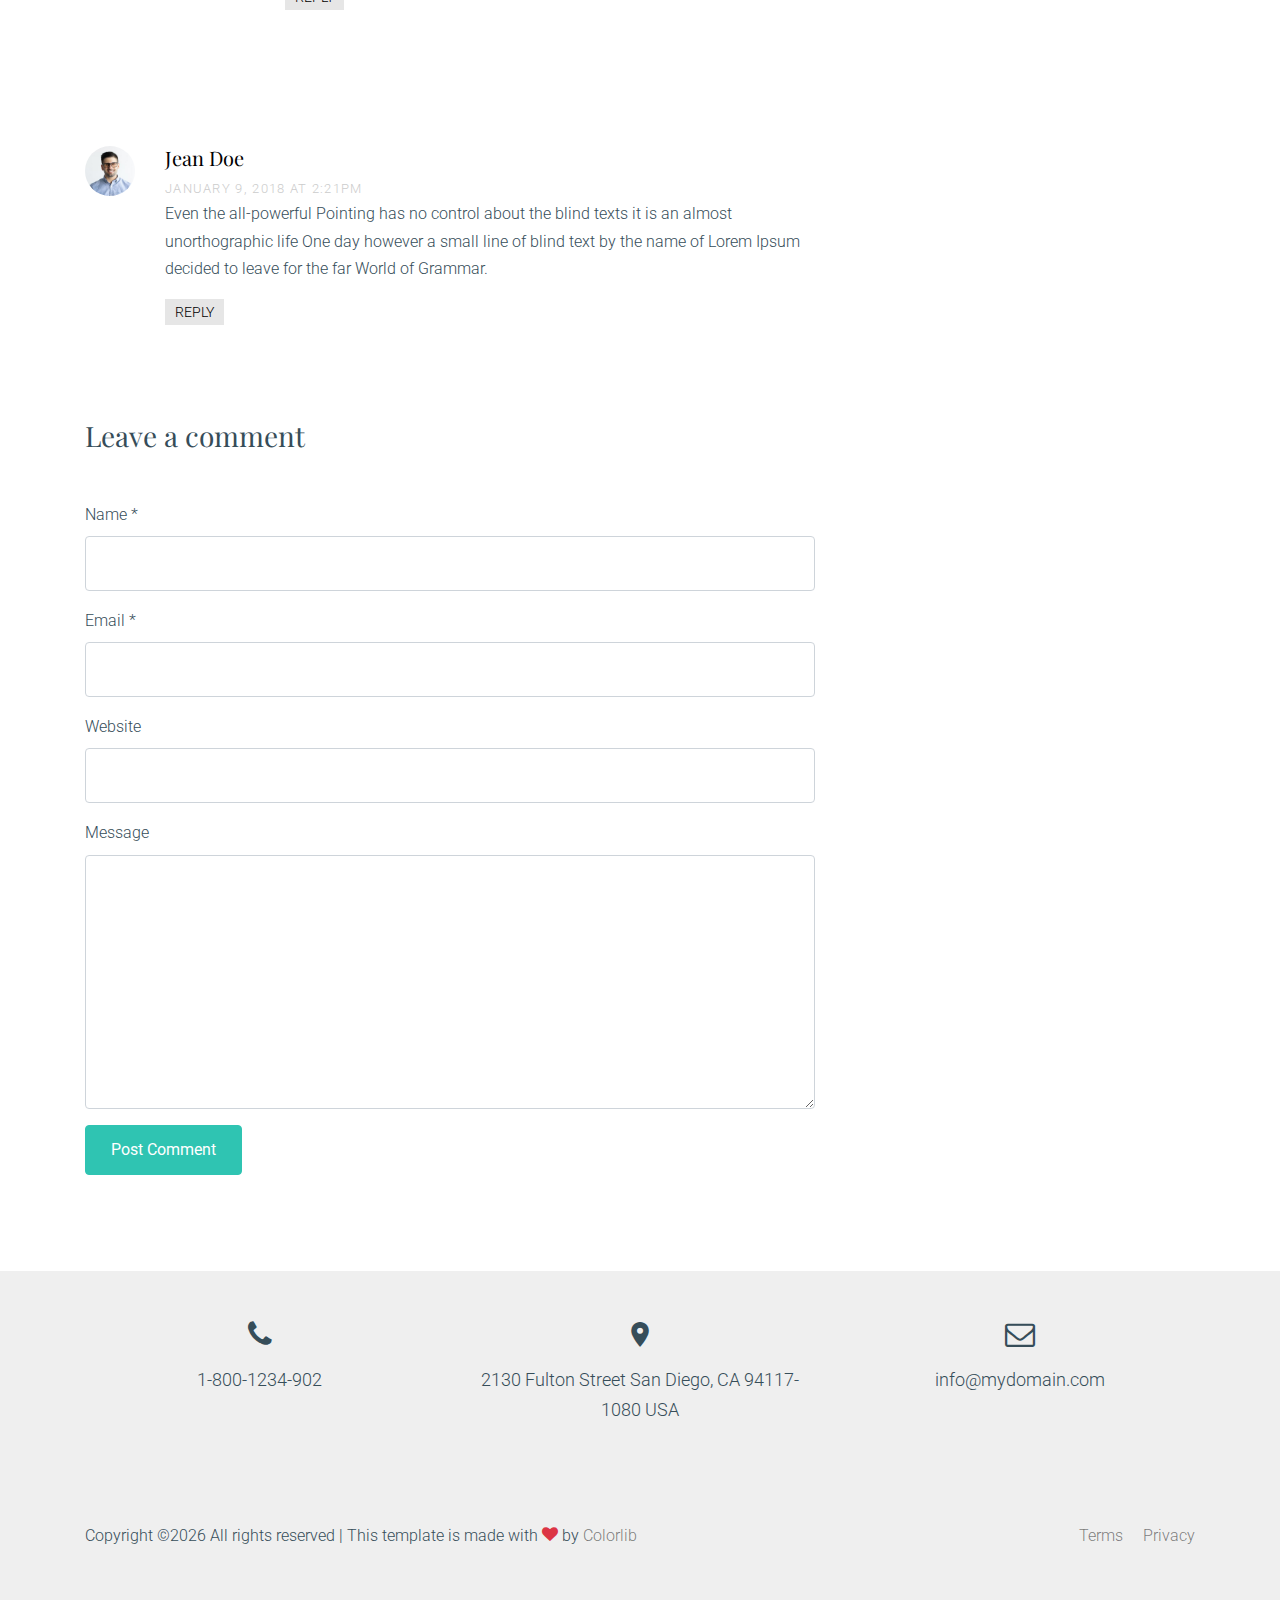
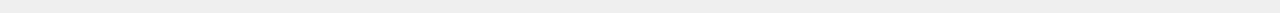
<file: Front-end/single.html>
<!doctype html>
<html lang="en">

  <head>
    <title>Acupuncture &mdash; Free Website Template by Colorlib</title>
    <meta charset="utf-8">
    <meta name="viewport" content="width=device-width, initial-scale=1, shrink-to-fit=no">

    <link href="https://fonts.googleapis.com/css2?family=Playfair+Display:wght@400;700&family=Roboto:wght@400;700&display=swap" rel="stylesheet">

    <link rel="stylesheet" href="fonts/icomoon/style.css">

    <link rel="stylesheet" href="css/bootstrap.min.css">
    <link rel="stylesheet" href="css/bootstrap-datepicker.css">
    <link rel="stylesheet" href="css/jquery.fancybox.min.css">
    <link rel="stylesheet" href="css/owl.carousel.min.css">
    <link rel="stylesheet" href="css/owl.theme.default.min.css">
    <link rel="stylesheet" href="fonts/flaticon/font/flaticon.css">
    <link rel="stylesheet" href="css/aos.css">

    <!-- MAIN CSS -->
    <link rel="stylesheet" href="css/style.css">

  </head>

  <body>

    
    <div class="site-wrap" id="home-section">

      <div class="site-mobile-menu site-navbar-target">
        <div class="site-mobile-menu-header">
          <div class="site-mobile-menu-close mt-3">
            <span class="icon-close2 js-menu-toggle"></span>
          </div>
        </div>
        <div class="site-mobile-menu-body"></div>
      </div>



      <header class="site-navbar site-navbar-target" role="banner">

        <div class="container">
          <div class="row align-items-center position-relative">

            <div class="col-3">
              <div class="site-logo">
                <a href="index.html">Acupuncture<span class="text-primary">.</span> </a>
              </div>
            </div>

            <div class="col-9 text-right">
              
              <span class="d-inline-block d-lg-none"><a href="#" class=" site-menu-toggle js-menu-toggle py-5 "><span class="icon-menu h3 text-white"></span></a></span>

              <nav class="site-navigation text-right ml-auto d-none d-lg-block" role="navigation">
                <ul class="site-menu main-menu js-clone-nav ml-auto ">
                  <li><a href="index.html" class="nav-link">Home</a></li>
                  <li><a href="services.html" class="nav-link">Services</a></li>
                  <li><a href="testimonials.html" class="nav-link">Testimonials</a></li>
                  <li class="active"><a href="blog.html" class="nav-link">Blog</a></li>
                  <li><a href="about.html" class="nav-link">About</a></li>
                  <li><a href="contact.html" class="nav-link">Contact</a></li>
                </ul>
              </nav>
            </div>

            
          </div>
        </div>

      </header>

      
      <div class="hero" style="background-image: url('images/hero_bg_1.jpg');">
        <div class="container">
          <div class="row align-items-center justify-content-center">
            <div class="col-lg-8 intro text-center">
              <h1 class="text-white">Single Blog Posts Title</h1>
                <div class="pb-4 text-white">Posted on May 22, 2020 &bullet; By Admin</div>
            </div>
          </div>
        </div>
      </div>

      <div class="site-section">
      <div class="container">
        <div class="row">
          <div class="col-md-8 blog-content">
            <p class="lead">Far far away, behind the word mountains, far from the countries Vokalia and Consonantia, there live the blind texts. Separated they live in Bookmarksgrove right at the coast of the Semantics, a large language ocean.</p>
            <p>A small river named Duden flows by their place and supplies it with the necessary regelialia. It is a paradisematic country, in which roasted parts of sentences fly into your mouth.</p>

            <blockquote><p>Even the all-powerful Pointing has no control about the blind texts it is an almost unorthographic life One day however a small line of blind text by the name of Lorem Ipsum decided to leave for the far World of Grammar.</p></blockquote>

            <p>The Big Oxmox advised her not to do so, because there were thousands of bad Commas, wild Question Marks and devious Semikoli, but the Little Blind Text didn’t listen. She packed her seven versalia, put her initial into the belt and made herself on the way.</p>

            <p>When she reached the first hills of the Italic Mountains, she had a last view back on the skyline of her hometown Bookmarksgrove, the headline of Alphabet Village and the subline of her own road, the Line Lane. Pityful a rethoric question ran over her cheek, then she continued her way.</p>

            <p>A small river named Duden flows by their place and supplies it with the necessary regelialia. It is a paradisematic country, in which roasted parts of sentences fly into your mouth.</p>

            <blockquote><p>Even the all-powerful Pointing has no control about the blind texts it is an almost unorthographic life One day however a small line of blind text by the name of Lorem Ipsum decided to leave for the far World of Grammar.</p></blockquote>

            <p>The Big Oxmox advised her not to do so, because there were thousands of bad Commas, wild Question Marks and devious Semikoli, but the Little Blind Text didn’t listen. She packed her seven versalia, put her initial into the belt and made herself on the way.</p>
            
            <p>When she reached the first hills of the Italic Mountains, she had a last view back on the skyline of her hometown Bookmarksgrove, the headline of Alphabet Village and the subline of her own road, the Line Lane. Pityful a rethoric question ran over her cheek, then she continued her way.</p>


            <div class="pt-5">
              <p>Categories:  <a href="#">Design</a>, <a href="#">Events</a>  Tags: <a href="#">#html</a>, <a href="#">#trends</a></p>
            </div>


            <div class="pt-5">
              <h3 class="mb-5">6 Comments</h3>
              <ul class="comment-list">
                <li class="comment">
                  <div class="vcard bio">
                    <img src="images/person_2.jpg" alt="Free Website Template by Free-Template.co">
                  </div>
                  <div class="comment-body">
                    <h3>Jacob Smith</h3>
                    <div class="meta">January 9, 2018 at 2:21pm</div>
                    <p>When she reached the first hills of the Italic Mountains, she had a last view back on the skyline of her hometown Bookmarksgrove, the headline of Alphabet Village and the subline of her own road, the Line Lane. Pityful a rethoric question ran over her cheek, then she continued her way.</p>
                    <p><a href="#" class="reply">Reply</a></p>
                  </div>
                </li>

                <li class="comment">
                  <div class="vcard bio">
                    <img src="images/person_3.jpg" alt="Free Website Template by Free-Template.co">
                  </div>
                  <div class="comment-body">
                    <h3>Chris Meyer</h3>
                    <div class="meta">January 9, 2018 at 2:21pm</div>
                    <p>Lorem ipsum dolor sit amet, consectetur adipisicing elit. Pariatur quidem laborum necessitatibus, ipsam impedit vitae autem, eum officia, fugiat saepe enim sapiente iste iure! Quam voluptas earum impedit necessitatibus, nihil?</p>
                    <p><a href="#" class="reply">Reply</a></p>
                  </div>

                  <ul class="children">
                    <li class="comment">
                      <div class="vcard bio">
                        <img src="images/person_5.jpg" alt="Free Website Template by Free-Template.co">
                      </div>
                      <div class="comment-body">
                        <h3>Chintan Patel</h3>
                        <div class="meta">January 9, 2018 at 2:21pm</div>
                        <p>Far far away, behind the word mountains, far from the countries Vokalia and Consonantia, there live the blind texts. Separated they live in Bookmarksgrove right at the coast of the Semantics, a large language ocean.</p>
                        <p><a href="#" class="reply">Reply</a></p>
                      </div>


                      <ul class="children">
                        <li class="comment">
                          <div class="vcard bio">
                            <img src="images/person_1.jpg" alt="Free Website Template by Free-Template.co">
                          </div>
                          <div class="comment-body">
                            <h3>Jean Doe</h3>
                            <div class="meta">January 9, 2018 at 2:21pm</div>
                            <p>A small river named Duden flows by their place and supplies it with the necessary regelialia. It is a paradisematic country, in which roasted parts of sentences fly into your mouth.</p>
                            <p><a href="#" class="reply">Reply</a></p>
                          </div>

                            <ul class="children">
                              <li class="comment">
                                <div class="vcard bio">
                                  <img src="images/person_4.jpg" alt="Free Website Template by Free-Template.co">
                                </div>
                                <div class="comment-body">
                                  <h3>Ben Afflick</h3>
                                  <div class="meta">January 9, 2018 at 2:21pm</div>
                                  <p>Even the all-powerful Pointing has no control about the blind texts it is an almost unorthographic life One day however a small line of blind text by the name of Lorem Ipsum decided to leave for the far World of Grammar.</p>
                                  <p><a href="#" class="reply">Reply</a></p>
                                </div>
                              </li>
                            </ul>
                        </li>
                      </ul>
                    </li>
                  </ul>
                </li>

                <li class="comment">
                  <div class="vcard bio">
                    <img src="images/person_1.jpg" alt="Free Website Template by Free-Template.co">
                  </div>
                  <div class="comment-body">
                    <h3>Jean Doe</h3>
                    <div class="meta">January 9, 2018 at 2:21pm</div>
                    <p>Even the all-powerful Pointing has no control about the blind texts it is an almost unorthographic life One day however a small line of blind text by the name of Lorem Ipsum decided to leave for the far World of Grammar.</p>
                    <p><a href="#" class="reply">Reply</a></p>
                  </div>
                </li>
              </ul>
              <!-- END comment-list -->
              
              <div class="comment-form-wrap pt-5">
                <h3 class="mb-5">Leave a comment</h3>
                <form action="#" class="">
                  <div class="form-group">
                    <label for="name">Name *</label>
                    <input type="text" class="form-control" id="name">
                  </div>
                  <div class="form-group">
                    <label for="email">Email *</label>
                    <input type="email" class="form-control" id="email">
                  </div>
                  <div class="form-group">
                    <label for="website">Website</label>
                    <input type="url" class="form-control" id="website">
                  </div>

                  <div class="form-group">
                    <label for="message">Message</label>
                    <textarea name="" id="message" cols="30" rows="10" class="form-control"></textarea>
                  </div>
                  <div class="form-group">
                    <input type="submit" value="Post Comment" class="btn btn-primary btn-md text-white">
                  </div>

                </form>
              </div>
            </div>

          </div>
          <div class="col-md-4 sidebar">
            <div class="sidebar-box">
              <form action="#" class="search-form">
                <div class="form-group">
                  <span class="icon fa fa-search"></span>
                  <input type="text" class="form-control" placeholder="Type a keyword and hit enter">
                </div>
              </form>
            </div>
            <div class="sidebar-box">
              <div class="categories">
                <h3>Categories</h3>
                <li><a href="#">Creatives <span>(12)</span></a></li>
                <li><a href="#">News <span>(22)</span></a></li>
                <li><a href="#">Design <span>(37)</span></a></li>
                <li><a href="#">HTML <span>(42)</span></a></li>
                <li><a href="#">Web Development <span>(14)</span></a></li>
              </div>
            </div>
            <div class="sidebar-box">
              <img src="images/person_1.jpg" alt="Free Website Template by Free-Template.co" class="img-fluid mb-4 w-50 rounded-circle">
              <h3 class="text-black">About The Author</h3>
              <p>Even the all-powerful Pointing has no control about the blind texts it is an almost unorthographic life One day however a small line of blind text by the name of Lorem Ipsum decided to leave for the far World of Grammar.</p>
              <p><a href="#" class="btn btn-primary btn-md text-white">Read More</a></p>
            </div>

            <div class="sidebar-box">
              <h3 class="text-black">Paragraph</h3>
              <p>When she reached the first hills of the Italic Mountains, she had a last view back on the skyline of her hometown Bookmarksgrove, the headline of Alphabet Village and the subline of her own road, the Line Lane. Pityful a rethoric question ran over her cheek, then she continued her way.</p>
            </div>
          </div>
        </div>
      </div>
    </div>
      

      
      <footer class="site-footer py-5">
        <div class="container">

          <div class="row">
            <div class="col-lg-4">

              <div class="text-center quick-contact-info">
                <div class="mb-3 icon-wrap">
                  <span class="icon-phone"></span>
                </div>
                <span class="caption">1-800-1234-902</span>
              </div>

            </div>
            <div class="col-lg-4">

              <div class="text-center quick-contact-info">
                <div class="mb-3 icon-wrap">
                  <span class="icon-room"></span>
                </div>
                <span class="caption">2130 Fulton Street San Diego,
CA 94117-1080 USA</span>
              </div>

            </div>
            <div class="col-lg-4">

              <div class="text-center quick-contact-info">
                <div class="mb-3 icon-wrap">
                  <span class="icon-envelope-o"></span>
                </div>
                <span class="caption">info@mydomain.com</span>
              </div>

            </div>
          </div>
          
          
          <div class="row pt-5 mt-5 text-center">
            <div class="col-lg-7 text-lg-left">
              <p>
              <!-- Link back to Colorlib can't be removed. Template is licensed under CC BY 3.0. -->
              Copyright &copy;<script>document.write(new Date().getFullYear());</script> All rights reserved | This template is made with <i class="icon-heart text-danger" aria-hidden="true"></i> by <a href="https://colorlib.com" target="_blank" >Colorlib</a>
              <!-- Link back to Colorlib can't be removed. Template is licensed under CC BY 3.0. -->
              </p>
            </div>
            <div class="col-lg-5 text-lg-right">
              <a href="#" class="ml-3">Terms</a>
              <a href="#" class="ml-3">Privacy</a>
            </div>
            

          </div>
        </div>
      </footer>

    </div>

    <script src="js/jquery-3.3.1.min.js"></script>
    <script src="js/popper.min.js"></script>
    <script src="js/bootstrap.min.js"></script>
    <script src="js/owl.carousel.min.js"></script>
    <script src="js/jquery.sticky.js"></script>
    <script src="js/jquery.waypoints.min.js"></script>
    <script src="js/jquery.animateNumber.min.js"></script>
    <script src="js/jquery.fancybox.min.js"></script>
    <script src="js/jquery.easing.1.3.js"></script>
    <script src="js/bootstrap-datepicker.min.js"></script>
    <script src="js/aos.js"></script>

    <script src="js/main.js"></script>

  </body>

</html>
</file>
<file: Front-end/fonts/icomoon/style.css>
@font-face {
  font-family: 'icomoon';
  src:  url('fonts/icomoon.eot?10si43');
  src:  url('fonts/icomoon.eot?10si43#iefix') format('embedded-opentype'),
    url('fonts/icomoon.ttf?10si43') format('truetype'),
    url('fonts/icomoon.woff?10si43') format('woff'),
    url('fonts/icomoon.svg?10si43#icomoon') format('svg');
  font-weight: normal;
  font-style: normal;
}

[class^="icon-"], [class*=" icon-"] {
  /* use !important to prevent issues with browser extensions that change fonts */
  font-family: 'icomoon' !important;
  speak: none;
  font-style: normal;
  font-weight: normal;
  font-variant: normal;
  text-transform: none;
  line-height: 1;

  /* Better Font Rendering =========== */
  -webkit-font-smoothing: antialiased;
  -moz-osx-font-smoothing: grayscale;
}

.icon-asterisk:before {
  content: "\f069";
}
.icon-plus:before {
  content: "\f067";
}
.icon-question:before {
  content: "\f128";
}
.icon-minus:before {
  content: "\f068";
}
.icon-glass:before {
  content: "\f000";
}
.icon-music:before {
  content: "\f001";
}
.icon-search:before {
  content: "\f002";
}
.icon-envelope-o:before {
  content: "\f003";
}
.icon-heart:before {
  content: "\f004";
}
.icon-star:before {
  content: "\f005";
}
.icon-star-o:before {
  content: "\f006";
}
.icon-user:before {
  content: "\f007";
}
.icon-film:before {
  content: "\f008";
}
.icon-th-large:before {
  content: "\f009";
}
.icon-th:before {
  content: "\f00a";
}
.icon-th-list:before {
  content: "\f00b";
}
.icon-check:before {
  content: "\f00c";
}
.icon-close:before {
  content: "\f00d";
}
.icon-remove:before {
  content: "\f00d";
}
.icon-times:before {
  content: "\f00d";
}
.icon-search-plus:before {
  content: "\f00e";
}
.icon-search-minus:before {
  content: "\f010";
}
.icon-power-off:before {
  content: "\f011";
}
.icon-signal:before {
  content: "\f012";
}
.icon-cog:before {
  content: "\f013";
}
.icon-gear:before {
  content: "\f013";
}
.icon-trash-o:before {
  content: "\f014";
}
.icon-home:before {
  content: "\f015";
}
.icon-file-o:before {
  content: "\f016";
}
.icon-clock-o:before {
  content: "\f017";
}
.icon-road:before {
  content: "\f018";
}
.icon-download:before {
  content: "\f019";
}
.icon-arrow-circle-o-down:before {
  content: "\f01a";
}
.icon-arrow-circle-o-up:before {
  content: "\f01b";
}
.icon-inbox:before {
  content: "\f01c";
}
.icon-play-circle-o:before {
  content: "\f01d";
}
.icon-repeat:before {
  content: "\f01e";
}
.icon-rotate-right:before {
  content: "\f01e";
}
.icon-refresh:before {
  content: "\f021";
}
.icon-list-alt:before {
  content: "\f022";
}
.icon-lock:before {
  content: "\f023";
}
.icon-flag:before {
  content: "\f024";
}
.icon-headphones:before {
  content: "\f025";
}
.icon-volume-off:before {
  content: "\f026";
}
.icon-volume-down:before {
  content: "\f027";
}
.icon-volume-up:before {
  content: "\f028";
}
.icon-qrcode:before {
  content: "\f029";
}
.icon-barcode:before {
  content: "\f02a";
}
.icon-tag:before {
  content: "\f02b";
}
.icon-tags:before {
  content: "\f02c";
}
.icon-book:before {
  content: "\f02d";
}
.icon-bookmark:before {
  content: "\f02e";
}
.icon-print:before {
  content: "\f02f";
}
.icon-camera:before {
  content: "\f030";
}
.icon-font:before {
  content: "\f031";
}
.icon-bold:before {
  content: "\f032";
}
.icon-italic:before {
  content: "\f033";
}
.icon-text-height:before {
  content: "\f034";
}
.icon-text-width:before {
  content: "\f035";
}
.icon-align-left:before {
  content: "\f036";
}
.icon-align-center:before {
  content: "\f037";
}
.icon-align-right:before {
  content: "\f038";
}
.icon-align-justify:before {
  content: "\f039";
}
.icon-list:before {
  content: "\f03a";
}
.icon-dedent:before {
  content: "\f03b";
}
.icon-outdent:before {
  content: "\f03b";
}
.icon-indent:before {
  content: "\f03c";
}
.icon-video-camera:before {
  content: "\f03d";
}
.icon-image:before {
  content: "\f03e";
}
.icon-photo:before {
  content: "\f03e";
}
.icon-picture-o:before {
  content: "\f03e";
}
.icon-pencil:before {
  content: "\f040";
}
.icon-map-marker:before {
  content: "\f041";
}
.icon-adjust:before {
  content: "\f042";
}
.icon-tint:before {
  content: "\f043";
}
.icon-edit:before {
  content: "\f044";
}
.icon-pencil-square-o:before {
  content: "\f044";
}
.icon-share-square-o:before {
  content: "\f045";
}
.icon-check-square-o:before {
  content: "\f046";
}
.icon-arrows:before {
  content: "\f047";
}
.icon-step-backward:before {
  content: "\f048";
}
.icon-fast-backward:before {
  content: "\f049";
}
.icon-backward:before {
  content: "\f04a";
}
.icon-play:before {
  content: "\f04b";
}
.icon-pause:before {
  content: "\f04c";
}
.icon-stop:before {
  content: "\f04d";
}
.icon-forward:before {
  content: "\f04e";
}
.icon-fast-forward:before {
  content: "\f050";
}
.icon-step-forward:before {
  content: "\f051";
}
.icon-eject:before {
  content: "\f052";
}
.icon-chevron-left:before {
  content: "\f053";
}
.icon-chevron-right:before {
  content: "\f054";
}
.icon-plus-circle:before {
  content: "\f055";
}
.icon-minus-circle:before {
  content: "\f056";
}
.icon-times-circle:before {
  content: "\f057";
}
.icon-check-circle:before {
  content: "\f058";
}
.icon-question-circle:before {
  content: "\f059";
}
.icon-info-circle:before {
  content: "\f05a";
}
.icon-crosshairs:before {
  content: "\f05b";
}
.icon-times-circle-o:before {
  content: "\f05c";
}
.icon-check-circle-o:before {
  content: "\f05d";
}
.icon-ban:before {
  content: "\f05e";
}
.icon-arrow-left:before {
  content: "\f060";
}
.icon-arrow-right:before {
  content: "\f061";
}
.icon-arrow-up:before {
  content: "\f062";
}
.icon-arrow-down:before {
  content: "\f063";
}
.icon-mail-forward:before {
  content: "\f064";
}
.icon-share:before {
  content: "\f064";
}
.icon-expand:before {
  content: "\f065";
}
.icon-compress:before {
  content: "\f066";
}
.icon-exclamation-circle:before {
  content: "\f06a";
}
.icon-gift:before {
  content: "\f06b";
}
.icon-leaf:before {
  content: "\f06c";
}
.icon-fire:before {
  content: "\f06d";
}
.icon-eye:before {
  content: "\f06e";
}
.icon-eye-slash:before {
  content: "\f070";
}
.icon-exclamation-triangle:before {
  content: "\f071";
}
.icon-warning:before {
  content: "\f071";
}
.icon-plane:before {
  content: "\f072";
}
.icon-calendar:before {
  content: "\f073";
}
.icon-random:before {
  content: "\f074";
}
.icon-comment:before {
  content: "\f075";
}
.icon-magnet:before {
  content: "\f076";
}
.icon-chevron-up:before {
  content: "\f077";
}
.icon-chevron-down:before {
  content: "\f078";
}
.icon-retweet:before {
  content: "\f079";
}
.icon-shopping-cart:before {
  content: "\f07a";
}
.icon-folder:before {
  content: "\f07b";
}
.icon-folder-open:before {
  content: "\f07c";
}
.icon-arrows-v:before {
  content: "\f07d";
}
.icon-arrows-h:before {
  content: "\f07e";
}
.icon-bar-chart:before {
  content: "\f080";
}
.icon-bar-chart-o:before {
  content: "\f080";
}
.icon-twitter-square:before {
  content: "\f081";
}
.icon-facebook-square:before {
  content: "\f082";
}
.icon-camera-retro:before {
  content: "\f083";
}
.icon-key:before {
  content: "\f084";
}
.icon-cogs:before {
  content: "\f085";
}
.icon-gears:before {
  content: "\f085";
}
.icon-comments:before {
  content: "\f086";
}
.icon-thumbs-o-up:before {
  content: "\f087";
}
.icon-thumbs-o-down:before {
  content: "\f088";
}
.icon-star-half:before {
  content: "\f089";
}
.icon-heart-o:before {
  content: "\f08a";
}
.icon-sign-out:before {
  content: "\f08b";
}
.icon-linkedin-square:before {
  content: "\f08c";
}
.icon-thumb-tack:before {
  content: "\f08d";
}
.icon-external-link:before {
  content: "\f08e";
}
.icon-sign-in:before {
  content: "\f090";
}
.icon-trophy:before {
  content: "\f091";
}
.icon-github-square:before {
  content: "\f092";
}
.icon-upload:before {
  content: "\f093";
}
.icon-lemon-o:before {
  content: "\f094";
}
.icon-phone:before {
  content: "\f095";
}
.icon-square-o:before {
  content: "\f096";
}
.icon-bookmark-o:before {
  content: "\f097";
}
.icon-phone-square:before {
  content: "\f098";
}
.icon-twitter:before {
  content: "\f099";
}
.icon-facebook:before {
  content: "\f09a";
}
.icon-facebook-f:before {
  content: "\f09a";
}
.icon-github:before {
  content: "\f09b";
}
.icon-unlock:before {
  content: "\f09c";
}
.icon-credit-card:before {
  content: "\f09d";
}
.icon-feed:before {
  content: "\f09e";
}
.icon-rss:before {
  content: "\f09e";
}
.icon-hdd-o:before {
  content: "\f0a0";
}
.icon-bullhorn:before {
  content: "\f0a1";
}
.icon-bell-o:before {
  content: "\f0a2";
}
.icon-certificate:before {
  content: "\f0a3";
}
.icon-hand-o-right:before {
  content: "\f0a4";
}
.icon-hand-o-left:before {
  content: "\f0a5";
}
.icon-hand-o-up:before {
  content: "\f0a6";
}
.icon-hand-o-down:before {
  content: "\f0a7";
}
.icon-arrow-circle-left:before {
  content: "\f0a8";
}
.icon-arrow-circle-right:before {
  content: "\f0a9";
}
.icon-arrow-circle-up:before {
  content: "\f0aa";
}
.icon-arrow-circle-down:before {
  content: "\f0ab";
}
.icon-globe:before {
  content: "\f0ac";
}
.icon-wrench:before {
  content: "\f0ad";
}
.icon-tasks:before {
  content: "\f0ae";
}
.icon-filter:before {
  content: "\f0b0";
}
.icon-briefcase:before {
  content: "\f0b1";
}
.icon-arrows-alt:before {
  content: "\f0b2";
}
.icon-group:before {
  content: "\f0c0";
}
.icon-users:before {
  content: "\f0c0";
}
.icon-chain:before {
  content: "\f0c1";
}
.icon-link:before {
  content: "\f0c1";
}
.icon-cloud:before {
  content: "\f0c2";
}
.icon-flask:before {
  content: "\f0c3";
}
.icon-cut:before {
  content: "\f0c4";
}
.icon-scissors:before {
  content: "\f0c4";
}
.icon-copy:before {
  content: "\f0c5";
}
.icon-files-o:before {
  content: "\f0c5";
}
.icon-paperclip:before {
  content: "\f0c6";
}
.icon-floppy-o:before {
  content: "\f0c7";
}
.icon-save:before {
  content: "\f0c7";
}
.icon-square:before {
  content: "\f0c8";
}
.icon-bars:before {
  content: "\f0c9";
}
.icon-navicon:before {
  content: "\f0c9";
}
.icon-reorder:before {
  content: "\f0c9";
}
.icon-list-ul:before {
  content: "\f0ca";
}
.icon-list-ol:before {
  content: "\f0cb";
}
.icon-strikethrough:before {
  content: "\f0cc";
}
.icon-underline:before {
  content: "\f0cd";
}
.icon-table:before {
  content: "\f0ce";
}
.icon-magic:before {
  content: "\f0d0";
}
.icon-truck:before {
  content: "\f0d1";
}
.icon-pinterest:before {
  content: "\f0d2";
}
.icon-pinterest-square:before {
  content: "\f0d3";
}
.icon-google-plus-square:before {
  content: "\f0d4";
}
.icon-google-plus:before {
  content: "\f0d5";
}
.icon-money:before {
  content: "\f0d6";
}
.icon-caret-down:before {
  content: "\f0d7";
}
.icon-caret-up:before {
  content: "\f0d8";
}
.icon-caret-left:before {
  content: "\f0d9";
}
.icon-caret-right:before {
  content: "\f0da";
}
.icon-columns:before {
  content: "\f0db";
}
.icon-sort:before {
  content: "\f0dc";
}
.icon-unsorted:before {
  content: "\f0dc";
}
.icon-sort-desc:before {
  content: "\f0dd";
}
.icon-sort-down:before {
  content: "\f0dd";
}
.icon-sort-asc:before {
  content: "\f0de";
}
.icon-sort-up:before {
  content: "\f0de";
}
.icon-envelope:before {
  content: "\f0e0";
}
.icon-linkedin:before {
  content: "\f0e1";
}
.icon-rotate-left:before {
  content: "\f0e2";
}
.icon-undo:before {
  content: "\f0e2";
}
.icon-gavel:before {
  content: "\f0e3";
}
.icon-legal:before {
  content: "\f0e3";
}
.icon-dashboard:before {
  content: "\f0e4";
}
.icon-tachometer:before {
  content: "\f0e4";
}
.icon-comment-o:before {
  content: "\f0e5";
}
.icon-comments-o:before {
  content: "\f0e6";
}
.icon-bolt:before {
  content: "\f0e7";
}
.icon-flash:before {
  content: "\f0e7";
}
.icon-sitemap:before {
  content: "\f0e8";
}
.icon-umbrella:before {
  content: "\f0e9";
}
.icon-clipboard:before {
  content: "\f0ea";
}
.icon-paste:before {
  content: "\f0ea";
}
.icon-lightbulb-o:before {
  content: "\f0eb";
}
.icon-exchange:before {
  content: "\f0ec";
}
.icon-cloud-download:before {
  content: "\f0ed";
}
.icon-cloud-upload:before {
  content: "\f0ee";
}
.icon-user-md:before {
  content: "\f0f0";
}
.icon-stethoscope:before {
  content: "\f0f1";
}
.icon-suitcase:before {
  content: "\f0f2";
}
.icon-bell:before {
  content: "\f0f3";
}
.icon-coffee:before {
  content: "\f0f4";
}
.icon-cutlery:before {
  content: "\f0f5";
}
.icon-file-text-o:before {
  content: "\f0f6";
}
.icon-building-o:before {
  content: "\f0f7";
}
.icon-hospital-o:before {
  content: "\f0f8";
}
.icon-ambulance:before {
  content: "\f0f9";
}
.icon-medkit:before {
  content: "\f0fa";
}
.icon-fighter-jet:before {
  content: "\f0fb";
}
.icon-beer:before {
  content: "\f0fc";
}
.icon-h-square:before {
  content: "\f0fd";
}
.icon-plus-square:before {
  content: "\f0fe";
}
.icon-angle-double-left:before {
  content: "\f100";
}
.icon-angle-double-right:before {
  content: "\f101";
}
.icon-angle-double-up:before {
  content: "\f102";
}
.icon-angle-double-down:before {
  content: "\f103";
}
.icon-angle-left:before {
  content: "\f104";
}
.icon-angle-right:before {
  content: "\f105";
}
.icon-angle-up:before {
  content: "\f106";
}
.icon-angle-down:before {
  content: "\f107";
}
.icon-desktop:before {
  content: "\f108";
}
.icon-laptop:before {
  content: "\f109";
}
.icon-tablet:before {
  content: "\f10a";
}
.icon-mobile:before {
  content: "\f10b";
}
.icon-mobile-phone:before {
  content: "\f10b";
}
.icon-circle-o:before {
  content: "\f10c";
}
.icon-quote-left:before {
  content: "\f10d";
}
.icon-quote-right:before {
  content: "\f10e";
}
.icon-spinner:before {
  content: "\f110";
}
.icon-circle:before {
  content: "\f111";
}
.icon-mail-reply:before {
  content: "\f112";
}
.icon-reply:before {
  content: "\f112";
}
.icon-github-alt:before {
  content: "\f113";
}
.icon-folder-o:before {
  content: "\f114";
}
.icon-folder-open-o:before {
  content: "\f115";
}
.icon-smile-o:before {
  content: "\f118";
}
.icon-frown-o:before {
  content: "\f119";
}
.icon-meh-o:before {
  content: "\f11a";
}
.icon-gamepad:before {
  content: "\f11b";
}
.icon-keyboard-o:before {
  content: "\f11c";
}
.icon-flag-o:before {
  content: "\f11d";
}
.icon-flag-checkered:before {
  content: "\f11e";
}
.icon-terminal:before {
  content: "\f120";
}
.icon-code:before {
  content: "\f121";
}
.icon-mail-reply-all:before {
  content: "\f122";
}
.icon-reply-all:before {
  content: "\f122";
}
.icon-star-half-empty:before {
  content: "\f123";
}
.icon-star-half-full:before {
  content: "\f123";
}
.icon-star-half-o:before {
  content: "\f123";
}
.icon-location-arrow:before {
  content: "\f124";
}
.icon-crop:before {
  content: "\f125";
}
.icon-code-fork:before {
  content: "\f126";
}
.icon-chain-broken:before {
  content: "\f127";
}
.icon-unlink:before {
  content: "\f127";
}
.icon-info:before {
  content: "\f129";
}
.icon-exclamation:before {
  content: "\f12a";
}
.icon-superscript:before {
  content: "\f12b";
}
.icon-subscript:before {
  content: "\f12c";
}
.icon-eraser:before {
  content: "\f12d";
}
.icon-puzzle-piece:before {
  content: "\f12e";
}
.icon-microphone:before {
  content: "\f130";
}
.icon-microphone-slash:before {
  content: "\f131";
}
.icon-shield:before {
  content: "\f132";
}
.icon-calendar-o:before {
  content: "\f133";
}
.icon-fire-extinguisher:before {
  content: "\f134";
}
.icon-rocket:before {
  content: "\f135";
}
.icon-maxcdn:before {
  content: "\f136";
}
.icon-chevron-circle-left:before {
  content: "\f137";
}
.icon-chevron-circle-right:before {
  content: "\f138";
}
.icon-chevron-circle-up:before {
  content: "\f139";
}
.icon-chevron-circle-down:before {
  content: "\f13a";
}
.icon-html5:before {
  content: "\f13b";
}
.icon-css3:before {
  content: "\f13c";
}
.icon-anchor:before {
  content: "\f13d";
}
.icon-unlock-alt:before {
  content: "\f13e";
}
.icon-bullseye:before {
  content: "\f140";
}
.icon-ellipsis-h:before {
  content: "\f141";
}
.icon-ellipsis-v:before {
  content: "\f142";
}
.icon-rss-square:before {
  content: "\f143";
}
.icon-play-circle:before {
  content: "\f144";
}
.icon-ticket:before {
  content: "\f145";
}
.icon-minus-square:before {
  content: "\f146";
}
.icon-minus-square-o:before {
  content: "\f147";
}
.icon-level-up:before {
  content: "\f148";
}
.icon-level-down:before {
  content: "\f149";
}
.icon-check-square:before {
  content: "\f14a";
}
.icon-pencil-square:before {
  content: "\f14b";
}
.icon-external-link-square:before {
  content: "\f14c";
}
.icon-share-square:before {
  content: "\f14d";
}
.icon-compass:before {
  content: "\f14e";
}
.icon-caret-square-o-down:before {
  content: "\f150";
}
.icon-toggle-down:before {
  content: "\f150";
}
.icon-caret-square-o-up:before {
  content: "\f151";
}
.icon-toggle-up:before {
  content: "\f151";
}
.icon-caret-square-o-right:before {
  content: "\f152";
}
.icon-toggle-right:before {
  content: "\f152";
}
.icon-eur:before {
  content: "\f153";
}
.icon-euro:before {
  content: "\f153";
}
.icon-gbp:before {
  content: "\f154";
}
.icon-dollar:before {
  content: "\f155";
}
.icon-usd:before {
  content: "\f155";
}
.icon-inr:before {
  content: "\f156";
}
.icon-rupee:before {
  content: "\f156";
}
.icon-cny:before {
  content: "\f157";
}
.icon-jpy:before {
  content: "\f157";
}
.icon-rmb:before {
  content: "\f157";
}
.icon-yen:before {
  content: "\f157";
}
.icon-rouble:before {
  content: "\f158";
}
.icon-rub:before {
  content: "\f158";
}
.icon-ruble:before {
  content: "\f158";
}
.icon-krw:before {
  content: "\f159";
}
.icon-won:before {
  content: "\f159";
}
.icon-bitcoin:before {
  content: "\f15a";
}
.icon-btc:before {
  content: "\f15a";
}
.icon-file:before {
  content: "\f15b";
}
.icon-file-text:before {
  content: "\f15c";
}
.icon-sort-alpha-asc:before {
  content: "\f15d";
}
.icon-sort-alpha-desc:before {
  content: "\f15e";
}
.icon-sort-amount-asc:before {
  content: "\f160";
}
.icon-sort-amount-desc:before {
  content: "\f161";
}
.icon-sort-numeric-asc:before {
  content: "\f162";
}
.icon-sort-numeric-desc:before {
  content: "\f163";
}
.icon-thumbs-up:before {
  content: "\f164";
}
.icon-thumbs-down:before {
  content: "\f165";
}
.icon-youtube-square:before {
  content: "\f166";
}
.icon-youtube:before {
  content: "\f167";
}
.icon-xing:before {
  content: "\f168";
}
.icon-xing-square:before {
  content: "\f169";
}
.icon-youtube-play:before {
  content: "\f16a";
}
.icon-dropbox:before {
  content: "\f16b";
}
.icon-stack-overflow:before {
  content: "\f16c";
}
.icon-instagram:before {
  content: "\f16d";
}
.icon-flickr:before {
  content: "\f16e";
}
.icon-adn:before {
  content: "\f170";
}
.icon-bitbucket:before {
  content: "\f171";
}
.icon-bitbucket-square:before {
  content: "\f172";
}
.icon-tumblr:before {
  content: "\f173";
}
.icon-tumblr-square:before {
  content: "\f174";
}
.icon-long-arrow-down:before {
  content: "\f175";
}
.icon-long-arrow-up:before {
  content: "\f176";
}
.icon-long-arrow-left:before {
  content: "\f177";
}
.icon-long-arrow-right:before {
  content: "\f178";
}
.icon-apple:before {
  content: "\f179";
}
.icon-windows:before {
  content: "\f17a";
}
.icon-android:before {
  content: "\f17b";
}
.icon-linux:before {
  content: "\f17c";
}
.icon-dribbble:before {
  content: "\f17d";
}
.icon-skype:before {
  content: "\f17e";
}
.icon-foursquare:before {
  content: "\f180";
}
.icon-trello:before {
  content: "\f181";
}
.icon-female:before {
  content: "\f182";
}
.icon-male:before {
  content: "\f183";
}
.icon-gittip:before {
  content: "\f184";
}
.icon-gratipay:before {
  content: "\f184";
}
.icon-sun-o:before {
  content: "\f185";
}
.icon-moon-o:before {
  content: "\f186";
}
.icon-archive:before {
  content: "\f187";
}
.icon-bug:before {
  content: "\f188";
}
.icon-vk:before {
  content: "\f189";
}
.icon-weibo:before {
  content: "\f18a";
}
.icon-renren:before {
  content: "\f18b";
}
.icon-pagelines:before {
  content: "\f18c";
}
.icon-stack-exchange:before {
  content: "\f18d";
}
.icon-arrow-circle-o-right:before {
  content: "\f18e";
}
.icon-arrow-circle-o-left:before {
  content: "\f190";
}
.icon-caret-square-o-left:before {
  content: "\f191";
}
.icon-toggle-left:before {
  content: "\f191";
}
.icon-dot-circle-o:before {
  content: "\f192";
}
.icon-wheelchair:before {
  content: "\f193";
}
.icon-vimeo-square:before {
  content: "\f194";
}
.icon-try:before {
  content: "\f195";
}
.icon-turkish-lira:before {
  content: "\f195";
}
.icon-plus-square-o:before {
  content: "\f196";
}
.icon-space-shuttle:before {
  content: "\f197";
}
.icon-slack:before {
  content: "\f198";
}
.icon-envelope-square:before {
  content: "\f199";
}
.icon-wordpress:before {
  content: "\f19a";
}
.icon-openid:before {
  content: "\f19b";
}
.icon-bank:before {
  content: "\f19c";
}
.icon-institution:before {
  content: "\f19c";
}
.icon-university:before {
  content: "\f19c";
}
.icon-graduation-cap:before {
  content: "\f19d";
}
.icon-mortar-board:before {
  content: "\f19d";
}
.icon-yahoo:before {
  content: "\f19e";
}
.icon-google:before {
  content: "\f1a0";
}
.icon-reddit:before {
  content: "\f1a1";
}
.icon-reddit-square:before {
  content: "\f1a2";
}
.icon-stumbleupon-circle:before {
  content: "\f1a3";
}
.icon-stumbleupon:before {
  content: "\f1a4";
}
.icon-delicious:before {
  content: "\f1a5";
}
.icon-digg:before {
  content: "\f1a6";
}
.icon-pied-piper-pp:before {
  content: "\f1a7";
}
.icon-pied-piper-alt:before {
  content: "\f1a8";
}
.icon-drupal:before {
  content: "\f1a9";
}
.icon-joomla:before {
  content: "\f1aa";
}
.icon-language:before {
  content: "\f1ab";
}
.icon-fax:before {
  content: "\f1ac";
}
.icon-building:before {
  content: "\f1ad";
}
.icon-child:before {
  content: "\f1ae";
}
.icon-paw:before {
  content: "\f1b0";
}
.icon-spoon:before {
  content: "\f1b1";
}
.icon-cube:before {
  content: "\f1b2";
}
.icon-cubes:before {
  content: "\f1b3";
}
.icon-behance:before {
  content: "\f1b4";
}
.icon-behance-square:before {
  content: "\f1b5";
}
.icon-steam:before {
  content: "\f1b6";
}
.icon-steam-square:before {
  content: "\f1b7";
}
.icon-recycle:before {
  content: "\f1b8";
}
.icon-automobile:before {
  content: "\f1b9";
}
.icon-car:before {
  content: "\f1b9";
}
.icon-cab:before {
  content: "\f1ba";
}
.icon-taxi:before {
  content: "\f1ba";
}
.icon-tree:before {
  content: "\f1bb";
}
.icon-spotify:before {
  content: "\f1bc";
}
.icon-deviantart:before {
  content: "\f1bd";
}
.icon-soundcloud:before {
  content: "\f1be";
}
.icon-database:before {
  content: "\f1c0";
}
.icon-file-pdf-o:before {
  content: "\f1c1";
}
.icon-file-word-o:before {
  content: "\f1c2";
}
.icon-file-excel-o:before {
  content: "\f1c3";
}
.icon-file-powerpoint-o:before {
  content: "\f1c4";
}
.icon-file-image-o:before {
  content: "\f1c5";
}
.icon-file-photo-o:before {
  content: "\f1c5";
}
.icon-file-picture-o:before {
  content: "\f1c5";
}
.icon-file-archive-o:before {
  content: "\f1c6";
}
.icon-file-zip-o:before {
  content: "\f1c6";
}
.icon-file-audio-o:before {
  content: "\f1c7";
}
.icon-file-sound-o:before {
  content: "\f1c7";
}
.icon-file-movie-o:before {
  content: "\f1c8";
}
.icon-file-video-o:before {
  content: "\f1c8";
}
.icon-file-code-o:before {
  content: "\f1c9";
}
.icon-vine:before {
  content: "\f1ca";
}
.icon-codepen:before {
  content: "\f1cb";
}
.icon-jsfiddle:before {
  content: "\f1cc";
}
.icon-life-bouy:before {
  content: "\f1cd";
}
.icon-life-buoy:before {
  content: "\f1cd";
}
.icon-life-ring:before {
  content: "\f1cd";
}
.icon-life-saver:before {
  content: "\f1cd";
}
.icon-support:before {
  content: "\f1cd";
}
.icon-circle-o-notch:before {
  content: "\f1ce";
}
.icon-ra:before {
  content: "\f1d0";
}
.icon-rebel:before {
  content: "\f1d0";
}
.icon-resistance:before {
  content: "\f1d0";
}
.icon-empire:before {
  content: "\f1d1";
}
.icon-ge:before {
  content: "\f1d1";
}
.icon-git-square:before {
  content: "\f1d2";
}
.icon-git:before {
  content: "\f1d3";
}
.icon-hacker-news:before {
  content: "\f1d4";
}
.icon-y-combinator-square:before {
  content: "\f1d4";
}
.icon-yc-square:before {
  content: "\f1d4";
}
.icon-tencent-weibo:before {
  content: "\f1d5";
}
.icon-qq:before {
  content: "\f1d6";
}
.icon-wechat:before {
  content: "\f1d7";
}
.icon-weixin:before {
  content: "\f1d7";
}
.icon-paper-plane:before {
  content: "\f1d8";
}
.icon-send:before {
  content: "\f1d8";
}
.icon-paper-plane-o:before {
  content: "\f1d9";
}
.icon-send-o:before {
  content: "\f1d9";
}
.icon-history:before {
  content: "\f1da";
}
.icon-circle-thin:before {
  content: "\f1db";
}
.icon-header:before {
  content: "\f1dc";
}
.icon-paragraph:before {
  content: "\f1dd";
}
.icon-sliders:before {
  content: "\f1de";
}
.icon-share-alt:before {
  content: "\f1e0";
}
.icon-share-alt-square:before {
  content: "\f1e1";
}
.icon-bomb:before {
  content: "\f1e2";
}
.icon-futbol-o:before {
  content: "\f1e3";
}
.icon-soccer-ball-o:before {
  content: "\f1e3";
}
.icon-tty:before {
  content: "\f1e4";
}
.icon-binoculars:before {
  content: "\f1e5";
}
.icon-plug:before {
  content: "\f1e6";
}
.icon-slideshare:before {
  content: "\f1e7";
}
.icon-twitch:before {
  content: "\f1e8";
}
.icon-yelp:before {
  content: "\f1e9";
}
.icon-newspaper-o:before {
  content: "\f1ea";
}
.icon-wifi:before {
  content: "\f1eb";
}
.icon-calculator:before {
  content: "\f1ec";
}
.icon-paypal:before {
  content: "\f1ed";
}
.icon-google-wallet:before {
  content: "\f1ee";
}
.icon-cc-visa:before {
  content: "\f1f0";
}
.icon-cc-mastercard:before {
  content: "\f1f1";
}
.icon-cc-discover:before {
  content: "\f1f2";
}
.icon-cc-amex:before {
  content: "\f1f3";
}
.icon-cc-paypal:before {
  content: "\f1f4";
}
.icon-cc-stripe:before {
  content: "\f1f5";
}
.icon-bell-slash:before {
  content: "\f1f6";
}
.icon-bell-slash-o:before {
  content: "\f1f7";
}
.icon-trash:before {
  content: "\f1f8";
}
.icon-copyright:before {
  content: "\f1f9";
}
.icon-at:before {
  content: "\f1fa";
}
.icon-eyedropper:before {
  content: "\f1fb";
}
.icon-paint-brush:before {
  content: "\f1fc";
}
.icon-birthday-cake:before {
  content: "\f1fd";
}
.icon-area-chart:before {
  content: "\f1fe";
}
.icon-pie-chart:before {
  content: "\f200";
}
.icon-line-chart:before {
  content: "\f201";
}
.icon-lastfm:before {
  content: "\f202";
}
.icon-lastfm-square:before {
  content: "\f203";
}
.icon-toggle-off:before {
  content: "\f204";
}
.icon-toggle-on:before {
  content: "\f205";
}
.icon-bicycle:before {
  content: "\f206";
}
.icon-bus:before {
  content: "\f207";
}
.icon-ioxhost:before {
  content: "\f208";
}
.icon-angellist:before {
  content: "\f209";
}
.icon-cc:before {
  content: "\f20a";
}
.icon-ils:before {
  content: "\f20b";
}
.icon-shekel:before {
  content: "\f20b";
}
.icon-sheqel:before {
  content: "\f20b";
}
.icon-meanpath:before {
  content: "\f20c";
}
.icon-buysellads:before {
  content: "\f20d";
}
.icon-connectdevelop:before {
  content: "\f20e";
}
.icon-dashcube:before {
  content: "\f210";
}
.icon-forumbee:before {
  content: "\f211";
}
.icon-leanpub:before {
  content: "\f212";
}
.icon-sellsy:before {
  content: "\f213";
}
.icon-shirtsinbulk:before {
  content: "\f214";
}
.icon-simplybuilt:before {
  content: "\f215";
}
.icon-skyatlas:before {
  content: "\f216";
}
.icon-cart-plus:before {
  content: "\f217";
}
.icon-cart-arrow-down:before {
  content: "\f218";
}
.icon-diamond:before {
  content: "\f219";
}
.icon-ship:before {
  content: "\f21a";
}
.icon-user-secret:before {
  content: "\f21b";
}
.icon-motorcycle:before {
  content: "\f21c";
}
.icon-street-view:before {
  content: "\f21d";
}
.icon-heartbeat:before {
  content: "\f21e";
}
.icon-venus:before {
  content: "\f221";
}
.icon-mars:before {
  content: "\f222";
}
.icon-mercury:before {
  content: "\f223";
}
.icon-intersex:before {
  content: "\f224";
}
.icon-transgender:before {
  content: "\f224";
}
.icon-transgender-alt:before {
  content: "\f225";
}
.icon-venus-double:before {
  content: "\f226";
}
.icon-mars-double:before {
  content: "\f227";
}
.icon-venus-mars:before {
  content: "\f228";
}
.icon-mars-stroke:before {
  content: "\f229";
}
.icon-mars-stroke-v:before {
  content: "\f22a";
}
.icon-mars-stroke-h:before {
  content: "\f22b";
}
.icon-neuter:before {
  content: "\f22c";
}
.icon-genderless:before {
  content: "\f22d";
}
.icon-facebook-official:before {
  content: "\f230";
}
.icon-pinterest-p:before {
  content: "\f231";
}
.icon-whatsapp:before {
  content: "\f232";
}
.icon-server:before {
  content: "\f233";
}
.icon-user-plus:before {
  content: "\f234";
}
.icon-user-times:before {
  content: "\f235";
}
.icon-bed:before {
  content: "\f236";
}
.icon-hotel:before {
  content: "\f236";
}
.icon-viacoin:before {
  content: "\f237";
}
.icon-train:before {
  content: "\f238";
}
.icon-subway:before {
  content: "\f239";
}
.icon-medium:before {
  content: "\f23a";
}
.icon-y-combinator:before {
  content: "\f23b";
}
.icon-yc:before {
  content: "\f23b";
}
.icon-optin-monster:before {
  content: "\f23c";
}
.icon-opencart:before {
  content: "\f23d";
}
.icon-expeditedssl:before {
  content: "\f23e";
}
.icon-battery:before {
  content: "\f240";
}
.icon-battery-4:before {
  content: "\f240";
}
.icon-battery-full:before {
  content: "\f240";
}
.icon-battery-3:before {
  content: "\f241";
}
.icon-battery-three-quarters:before {
  content: "\f241";
}
.icon-battery-2:before {
  content: "\f242";
}
.icon-battery-half:before {
  content: "\f242";
}
.icon-battery-1:before {
  content: "\f243";
}
.icon-battery-quarter:before {
  content: "\f243";
}
.icon-battery-0:before {
  content: "\f244";
}
.icon-battery-empty:before {
  content: "\f244";
}
.icon-mouse-pointer:before {
  content: "\f245";
}
.icon-i-cursor:before {
  content: "\f246";
}
.icon-object-group:before {
  content: "\f247";
}
.icon-object-ungroup:before {
  content: "\f248";
}
.icon-sticky-note:before {
  content: "\f249";
}
.icon-sticky-note-o:before {
  content: "\f24a";
}
.icon-cc-jcb:before {
  content: "\f24b";
}
.icon-cc-diners-club:before {
  content: "\f24c";
}
.icon-clone:before {
  content: "\f24d";
}
.icon-balance-scale:before {
  content: "\f24e";
}
.icon-hourglass-o:before {
  content: "\f250";
}
.icon-hourglass-1:before {
  content: "\f251";
}
.icon-hourglass-start:before {
  content: "\f251";
}
.icon-hourglass-2:before {
  content: "\f252";
}
.icon-hourglass-half:before {
  content: "\f252";
}
.icon-hourglass-3:before {
  content: "\f253";
}
.icon-hourglass-end:before {
  content: "\f253";
}
.icon-hourglass:before {
  content: "\f254";
}
.icon-hand-grab-o:before {
  content: "\f255";
}
.icon-hand-rock-o:before {
  content: "\f255";
}
.icon-hand-paper-o:before {
  content: "\f256";
}
.icon-hand-stop-o:before {
  content: "\f256";
}
.icon-hand-scissors-o:before {
  content: "\f257";
}
.icon-hand-lizard-o:before {
  content: "\f258";
}
.icon-hand-spock-o:before {
  content: "\f259";
}
.icon-hand-pointer-o:before {
  content: "\f25a";
}
.icon-hand-peace-o:before {
  content: "\f25b";
}
.icon-trademark:before {
  content: "\f25c";
}
.icon-registered:before {
  content: "\f25d";
}
.icon-creative-commons:before {
  content: "\f25e";
}
.icon-gg:before {
  content: "\f260";
}
.icon-gg-circle:before {
  content: "\f261";
}
.icon-tripadvisor:before {
  content: "\f262";
}
.icon-odnoklassniki:before {
  content: "\f263";
}
.icon-odnoklassniki-square:before {
  content: "\f264";
}
.icon-get-pocket:before {
  content: "\f265";
}
.icon-wikipedia-w:before {
  content: "\f266";
}
.icon-safari:before {
  content: "\f267";
}
.icon-chrome:before {
  content: "\f268";
}
.icon-firefox:before {
  content: "\f269";
}
.icon-opera:before {
  content: "\f26a";
}
.icon-internet-explorer:before {
  content: "\f26b";
}
.icon-television:before {
  content: "\f26c";
}
.icon-tv:before {
  content: "\f26c";
}
.icon-contao:before {
  content: "\f26d";
}
.icon-500px:before {
  content: "\f26e";
}
.icon-amazon:before {
  content: "\f270";
}
.icon-calendar-plus-o:before {
  content: "\f271";
}
.icon-calendar-minus-o:before {
  content: "\f272";
}
.icon-calendar-times-o:before {
  content: "\f273";
}
.icon-calendar-check-o:before {
  content: "\f274";
}
.icon-industry:before {
  content: "\f275";
}
.icon-map-pin:before {
  content: "\f276";
}
.icon-map-signs:before {
  content: "\f277";
}
.icon-map-o:before {
  content: "\f278";
}
.icon-map:before {
  content: "\f279";
}
.icon-commenting:before {
  content: "\f27a";
}
.icon-commenting-o:before {
  content: "\f27b";
}
.icon-houzz:before {
  content: "\f27c";
}
.icon-vimeo:before {
  content: "\f27d";
}
.icon-black-tie:before {
  content: "\f27e";
}
.icon-fonticons:before {
  content: "\f280";
}
.icon-reddit-alien:before {
  content: "\f281";
}
.icon-edge:before {
  content: "\f282";
}
.icon-credit-card-alt:before {
  content: "\f283";
}
.icon-codiepie:before {
  content: "\f284";
}
.icon-modx:before {
  content: "\f285";
}
.icon-fort-awesome:before {
  content: "\f286";
}
.icon-usb:before {
  content: "\f287";
}
.icon-product-hunt:before {
  content: "\f288";
}
.icon-mixcloud:before {
  content: "\f289";
}
.icon-scribd:before {
  content: "\f28a";
}
.icon-pause-circle:before {
  content: "\f28b";
}
.icon-pause-circle-o:before {
  content: "\f28c";
}
.icon-stop-circle:before {
  content: "\f28d";
}
.icon-stop-circle-o:before {
  content: "\f28e";
}
.icon-shopping-bag:before {
  content: "\f290";
}
.icon-shopping-basket:before {
  content: "\f291";
}
.icon-hashtag:before {
  content: "\f292";
}
.icon-bluetooth:before {
  content: "\f293";
}
.icon-bluetooth-b:before {
  content: "\f294";
}
.icon-percent:before {
  content: "\f295";
}
.icon-gitlab:before {
  content: "\f296";
}
.icon-wpbeginner:before {
  content: "\f297";
}
.icon-wpforms:before {
  content: "\f298";
}
.icon-envira:before {
  content: "\f299";
}
.icon-universal-access:before {
  content: "\f29a";
}
.icon-wheelchair-alt:before {
  content: "\f29b";
}
.icon-question-circle-o:before {
  content: "\f29c";
}
.icon-blind:before {
  content: "\f29d";
}
.icon-audio-description:before {
  content: "\f29e";
}
.icon-volume-control-phone:before {
  content: "\f2a0";
}
.icon-braille:before {
  content: "\f2a1";
}
.icon-assistive-listening-systems:before {
  content: "\f2a2";
}
.icon-american-sign-language-interpreting:before {
  content: "\f2a3";
}
.icon-asl-interpreting:before {
  content: "\f2a3";
}
.icon-deaf:before {
  content: "\f2a4";
}
.icon-deafness:before {
  content: "\f2a4";
}
.icon-hard-of-hearing:before {
  content: "\f2a4";
}
.icon-glide:before {
  content: "\f2a5";
}
.icon-glide-g:before {
  content: "\f2a6";
}
.icon-sign-language:before {
  content: "\f2a7";
}
.icon-signing:before {
  content: "\f2a7";
}
.icon-low-vision:before {
  content: "\f2a8";
}
.icon-viadeo:before {
  content: "\f2a9";
}
.icon-viadeo-square:before {
  content: "\f2aa";
}
.icon-snapchat:before {
  content: "\f2ab";
}
.icon-snapchat-ghost:before {
  content: "\f2ac";
}
.icon-snapchat-square:before {
  content: "\f2ad";
}
.icon-pied-piper:before {
  content: "\f2ae";
}
.icon-first-order:before {
  content: "\f2b0";
}
.icon-yoast:before {
  content: "\f2b1";
}
.icon-themeisle:before {
  content: "\f2b2";
}
.icon-google-plus-circle:before {
  content: "\f2b3";
}
.icon-google-plus-official:before {
  content: "\f2b3";
}
.icon-fa:before {
  content: "\f2b4";
}
.icon-font-awesome:before {
  content: "\f2b4";
}
.icon-handshake-o:before {
  content: "\f2b5";
}
.icon-envelope-open:before {
  content: "\f2b6";
}
.icon-envelope-open-o:before {
  content: "\f2b7";
}
.icon-linode:before {
  content: "\f2b8";
}
.icon-address-book:before {
  content: "\f2b9";
}
.icon-address-book-o:before {
  content: "\f2ba";
}
.icon-address-card:before {
  content: "\f2bb";
}
.icon-vcard:before {
  content: "\f2bb";
}
.icon-address-card-o:before {
  content: "\f2bc";
}
.icon-vcard-o:before {
  content: "\f2bc";
}
.icon-user-circle:before {
  content: "\f2bd";
}
.icon-user-circle-o:before {
  content: "\f2be";
}
.icon-user-o:before {
  content: "\f2c0";
}
.icon-id-badge:before {
  content: "\f2c1";
}
.icon-drivers-license:before {
  content: "\f2c2";
}
.icon-id-card:before {
  content: "\f2c2";
}
.icon-drivers-license-o:before {
  content: "\f2c3";
}
.icon-id-card-o:before {
  content: "\f2c3";
}
.icon-quora:before {
  content: "\f2c4";
}
.icon-free-code-camp:before {
  content: "\f2c5";
}
.icon-telegram:before {
  content: "\f2c6";
}
.icon-thermometer:before {
  content: "\f2c7";
}
.icon-thermometer-4:before {
  content: "\f2c7";
}
.icon-thermometer-full:before {
  content: "\f2c7";
}
.icon-thermometer-3:before {
  content: "\f2c8";
}
.icon-thermometer-three-quarters:before {
  content: "\f2c8";
}
.icon-thermometer-2:before {
  content: "\f2c9";
}
.icon-thermometer-half:before {
  content: "\f2c9";
}
.icon-thermometer-1:before {
  content: "\f2ca";
}
.icon-thermometer-quarter:before {
  content: "\f2ca";
}
.icon-thermometer-0:before {
  content: "\f2cb";
}
.icon-thermometer-empty:before {
  content: "\f2cb";
}
.icon-shower:before {
  content: "\f2cc";
}
.icon-bath:before {
  content: "\f2cd";
}
.icon-bathtub:before {
  content: "\f2cd";
}
.icon-s15:before {
  content: "\f2cd";
}
.icon-podcast:before {
  content: "\f2ce";
}
.icon-window-maximize:before {
  content: "\f2d0";
}
.icon-window-minimize:before {
  content: "\f2d1";
}
.icon-window-restore:before {
  content: "\f2d2";
}
.icon-times-rectangle:before {
  content: "\f2d3";
}
.icon-window-close:before {
  content: "\f2d3";
}
.icon-times-rectangle-o:before {
  content: "\f2d4";
}
.icon-window-close-o:before {
  content: "\f2d4";
}
.icon-bandcamp:before {
  content: "\f2d5";
}
.icon-grav:before {
  content: "\f2d6";
}
.icon-etsy:before {
  content: "\f2d7";
}
.icon-imdb:before {
  content: "\f2d8";
}
.icon-ravelry:before {
  content: "\f2d9";
}
.icon-eercast:before {
  content: "\f2da";
}
.icon-microchip:before {
  content: "\f2db";
}
.icon-snowflake-o:before {
  content: "\f2dc";
}
.icon-superpowers:before {
  content: "\f2dd";
}
.icon-wpexplorer:before {
  content: "\f2de";
}
.icon-meetup:before {
  content: "\f2e0";
}
.icon-3d_rotation:before {
  content: "\e84d";
}
.icon-ac_unit:before {
  content: "\eb3b";
}
.icon-alarm:before {
  content: "\e855";
}
.icon-access_alarms:before {
  content: "\e191";
}
.icon-schedule:before {
  content: "\e8b5";
}
.icon-accessibility:before {
  content: "\e84e";
}
.icon-accessible:before {
  content: "\e914";
}
.icon-account_balance:before {
  content: "\e84f";
}
.icon-account_balance_wallet:before {
  content: "\e850";
}
.icon-account_box:before {
  content: "\e851";
}
.icon-account_circle:before {
  content: "\e853";
}
.icon-adb:before {
  content: "\e60e";
}
.icon-add:before {
  content: "\e145";
}
.icon-add_a_photo:before {
  content: "\e439";
}
.icon-alarm_add:before {
  content: "\e856";
}
.icon-add_alert:before {
  content: "\e003";
}
.icon-add_box:before {
  content: "\e146";
}
.icon-add_circle:before {
  content: "\e147";
}
.icon-control_point:before {
  content: "\e3ba";
}
.icon-add_location:before {
  content: "\e567";
}
.icon-add_shopping_cart:before {
  content: "\e854";
}
.icon-queue:before {
  content: "\e03c";
}
.icon-add_to_queue:before {
  content: "\e05c";
}
.icon-adjust2:before {
  content: "\e39e";
}
.icon-airline_seat_flat:before {
  content: "\e630";
}
.icon-airline_seat_flat_angled:before {
  content: "\e631";
}
.icon-airline_seat_individual_suite:before {
  content: "\e632";
}
.icon-airline_seat_legroom_extra:before {
  content: "\e633";
}
.icon-airline_seat_legroom_normal:before {
  content: "\e634";
}
.icon-airline_seat_legroom_reduced:before {
  content: "\e635";
}
.icon-airline_seat_recline_extra:before {
  content: "\e636";
}
.icon-airline_seat_recline_normal:before {
  content: "\e637";
}
.icon-flight:before {
  content: "\e539";
}
.icon-airplanemode_inactive:before {
  content: "\e194";
}
.icon-airplay:before {
  content: "\e055";
}
.icon-airport_shuttle:before {
  content: "\eb3c";
}
.icon-alarm_off:before {
  content: "\e857";
}
.icon-alarm_on:before {
  content: "\e858";
}
.icon-album:before {
  content: "\e019";
}
.icon-all_inclusive:before {
  content: "\eb3d";
}
.icon-all_out:before {
  content: "\e90b";
}
.icon-android2:before {
  content: "\e859";
}
.icon-announcement:before {
  content: "\e85a";
}
.icon-apps:before {
  content: "\e5c3";
}
.icon-archive2:before {
  content: "\e149";
}
.icon-arrow_back:before {
  content: "\e5c4";
}
.icon-arrow_downward:before {
  content: "\e5db";
}
.icon-arrow_drop_down:before {
  content: "\e5c5";
}
.icon-arrow_drop_down_circle:before {
  content: "\e5c6";
}
.icon-arrow_drop_up:before {
  content: "\e5c7";
}
.icon-arrow_forward:before {
  content: "\e5c8";
}
.icon-arrow_upward:before {
  content: "\e5d8";
}
.icon-art_track:before {
  content: "\e060";
}
.icon-aspect_ratio:before {
  content: "\e85b";
}
.icon-poll:before {
  content: "\e801";
}
.icon-assignment:before {
  content: "\e85d";
}
.icon-assignment_ind:before {
  content: "\e85e";
}
.icon-assignment_late:before {
  content: "\e85f";
}
.icon-assignment_return:before {
  content: "\e860";
}
.icon-assignment_returned:before {
  content: "\e861";
}
.icon-assignment_turned_in:before {
  content: "\e862";
}
.icon-assistant:before {
  content: "\e39f";
}
.icon-flag2:before {
  content: "\e153";
}
.icon-attach_file:before {
  content: "\e226";
}
.icon-attach_money:before {
  content: "\e227";
}
.icon-attachment:before {
  content: "\e2bc";
}
.icon-audiotrack:before {
  content: "\e3a1";
}
.icon-autorenew:before {
  content: "\e863";
}
.icon-av_timer:before {
  content: "\e01b";
}
.icon-backspace:before {
  content: "\e14a";
}
.icon-cloud_upload:before {
  content: "\e2c3";
}
.icon-battery_alert:before {
  content: "\e19c";
}
.icon-battery_charging_full:before {
  content: "\e1a3";
}
.icon-battery_std:before {
  content: "\e1a5";
}
.icon-battery_unknown:before {
  content: "\e1a6";
}
.icon-beach_access:before {
  content: "\eb3e";
}
.icon-beenhere:before {
  content: "\e52d";
}
.icon-block:before {
  content: "\e14b";
}
.icon-bluetooth2:before {
  content: "\e1a7";
}
.icon-bluetooth_searching:before {
  content: "\e1aa";
}
.icon-bluetooth_connected:before {
  content: "\e1a8";
}
.icon-bluetooth_disabled:before {
  content: "\e1a9";
}
.icon-blur_circular:before {
  content: "\e3a2";
}
.icon-blur_linear:before {
  content: "\e3a3";
}
.icon-blur_off:before {
  content: "\e3a4";
}
.icon-blur_on:before {
  content: "\e3a5";
}
.icon-class:before {
  content: "\e86e";
}
.icon-turned_in:before {
  content: "\e8e6";
}
.icon-turned_in_not:before {
  content: "\e8e7";
}
.icon-border_all:before {
  content: "\e228";
}
.icon-border_bottom:before {
  content: "\e229";
}
.icon-border_clear:before {
  content: "\e22a";
}
.icon-border_color:before {
  content: "\e22b";
}
.icon-border_horizontal:before {
  content: "\e22c";
}
.icon-border_inner:before {
  content: "\e22d";
}
.icon-border_left:before {
  content: "\e22e";
}
.icon-border_outer:before {
  content: "\e22f";
}
.icon-border_right:before {
  content: "\e230";
}
.icon-border_style:before {
  content: "\e231";
}
.icon-border_top:before {
  content: "\e232";
}
.icon-border_vertical:before {
  content: "\e233";
}
.icon-branding_watermark:before {
  content: "\e06b";
}
.icon-brightness_1:before {
  content: "\e3a6";
}
.icon-brightness_2:before {
  content: "\e3a7";
}
.icon-brightness_3:before {
  content: "\e3a8";
}
.icon-brightness_4:before {
  content: "\e3a9";
}
.icon-brightness_low:before {
  content: "\e1ad";
}
.icon-brightness_medium:before {
  content: "\e1ae";
}
.icon-brightness_high:before {
  content: "\e1ac";
}
.icon-brightness_auto:before {
  content: "\e1ab";
}
.icon-broken_image:before {
  content: "\e3ad";
}
.icon-brush:before {
  content: "\e3ae";
}
.icon-bubble_chart:before {
  content: "\e6dd";
}
.icon-bug_report:before {
  content: "\e868";
}
.icon-build:before {
  content: "\e869";
}
.icon-burst_mode:before {
  content: "\e43c";
}
.icon-domain:before {
  content: "\e7ee";
}
.icon-business_center:before {
  content: "\eb3f";
}
.icon-cached:before {
  content: "\e86a";
}
.icon-cake:before {
  content: "\e7e9";
}
.icon-phone2:before {
  content: "\e0cd";
}
.icon-call_end:before {
  content: "\e0b1";
}
.icon-call_made:before {
  content: "\e0b2";
}
.icon-merge_type:before {
  content: "\e252";
}
.icon-call_missed:before {
  content: "\e0b4";
}
.icon-call_missed_outgoing:before {
  content: "\e0e4";
}
.icon-call_received:before {
  content: "\e0b5";
}
.icon-call_split:before {
  content: "\e0b6";
}
.icon-call_to_action:before {
  content: "\e06c";
}
.icon-camera2:before {
  content: "\e3af";
}
.icon-photo_camera:before {
  content: "\e412";
}
.icon-camera_enhance:before {
  content: "\e8fc";
}
.icon-camera_front:before {
  content: "\e3b1";
}
.icon-camera_rear:before {
  content: "\e3b2";
}
.icon-camera_roll:before {
  content: "\e3b3";
}
.icon-cancel:before {
  content: "\e5c9";
}
.icon-redeem:before {
  content: "\e8b1";
}
.icon-card_membership:before {
  content: "\e8f7";
}
.icon-card_travel:before {
  content: "\e8f8";
}
.icon-casino:before {
  content: "\eb40";
}
.icon-cast:before {
  content: "\e307";
}
.icon-cast_connected:before {
  content: "\e308";
}
.icon-center_focus_strong:before {
  content: "\e3b4";
}
.icon-center_focus_weak:before {
  content: "\e3b5";
}
.icon-change_history:before {
  content: "\e86b";
}
.icon-chat:before {
  content: "\e0b7";
}
.icon-chat_bubble:before {
  content: "\e0ca";
}
.icon-chat_bubble_outline:before {
  content: "\e0cb";
}
.icon-check2:before {
  content: "\e5ca";
}
.icon-check_box:before {
  content: "\e834";
}
.icon-check_box_outline_blank:before {
  content: "\e835";
}
.icon-check_circle:before {
  content: "\e86c";
}
.icon-navigate_before:before {
  content: "\e408";
}
.icon-navigate_next:before {
  content: "\e409";
}
.icon-child_care:before {
  content: "\eb41";
}
.icon-child_friendly:before {
  content: "\eb42";
}
.icon-chrome_reader_mode:before {
  content: "\e86d";
}
.icon-close2:before {
  content: "\e5cd";
}
.icon-clear_all:before {
  content: "\e0b8";
}
.icon-closed_caption:before {
  content: "\e01c";
}
.icon-wb_cloudy:before {
  content: "\e42d";
}
.icon-cloud_circle:before {
  content: "\e2be";
}
.icon-cloud_done:before {
  content: "\e2bf";
}
.icon-cloud_download:before {
  content: "\e2c0";
}
.icon-cloud_off:before {
  content: "\e2c1";
}
.icon-cloud_queue:before {
  content: "\e2c2";
}
.icon-code2:before {
  content: "\e86f";
}
.icon-photo_library:before {
  content: "\e413";
}
.icon-collections_bookmark:before {
  content: "\e431";
}
.icon-palette:before {
  content: "\e40a";
}
.icon-colorize:before {
  content: "\e3b8";
}
.icon-comment2:before {
  content: "\e0b9";
}
.icon-compare:before {
  content: "\e3b9";
}
.icon-compare_arrows:before {
  content: "\e915";
}
.icon-laptop2:before {
  content: "\e31e";
}
.icon-confirmation_number:before {
  content: "\e638";
}
.icon-contact_mail:before {
  content: "\e0d0";
}
.icon-contact_phone:before {
  content: "\e0cf";
}
.icon-contacts:before {
  content: "\e0ba";
}
.icon-content_copy:before {
  content: "\e14d";
}
.icon-content_cut:before {
  content: "\e14e";
}
.icon-content_paste:before {
  content: "\e14f";
}
.icon-control_point_duplicate:before {
  content: "\e3bb";
}
.icon-copyright2:before {
  content: "\e90c";
}
.icon-mode_edit:before {
  content: "\e254";
}
.icon-create_new_folder:before {
  content: "\e2cc";
}
.icon-payment:before {
  content: "\e8a1";
}
.icon-crop2:before {
  content: "\e3be";
}
.icon-crop_16_9:before {
  content: "\e3bc";
}
.icon-crop_3_2:before {
  content: "\e3bd";
}
.icon-crop_landscape:before {
  content: "\e3c3";
}
.icon-crop_7_5:before {
  content: "\e3c0";
}
.icon-crop_din:before {
  content: "\e3c1";
}
.icon-crop_free:before {
  content: "\e3c2";
}
.icon-crop_original:before {
  content: "\e3c4";
}
.icon-crop_portrait:before {
  content: "\e3c5";
}
.icon-crop_rotate:before {
  content: "\e437";
}
.icon-crop_square:before {
  content: "\e3c6";
}
.icon-dashboard2:before {
  content: "\e871";
}
.icon-data_usage:before {
  content: "\e1af";
}
.icon-date_range:before {
  content: "\e916";
}
.icon-dehaze:before {
  content: "\e3c7";
}
.icon-delete:before {
  content: "\e872";
}
.icon-delete_forever:before {
  content: "\e92b";
}
.icon-delete_sweep:before {
  content: "\e16c";
}
.icon-description:before {
  content: "\e873";
}
.icon-desktop_mac:before {
  content: "\e30b";
}
.icon-desktop_windows:before {
  content: "\e30c";
}
.icon-details:before {
  content: "\e3c8";
}
.icon-developer_board:before {
  content: "\e30d";
}
.icon-developer_mode:before {
  content: "\e1b0";
}
.icon-device_hub:before {
  content: "\e335";
}
.icon-phonelink:before {
  content: "\e326";
}
.icon-devices_other:before {
  content: "\e337";
}
.icon-dialer_sip:before {
  content: "\e0bb";
}
.icon-dialpad:before {
  content: "\e0bc";
}
.icon-directions:before {
  content: "\e52e";
}
.icon-directions_bike:before {
  content: "\e52f";
}
.icon-directions_boat:before {
  content: "\e532";
}
.icon-directions_bus:before {
  content: "\e530";
}
.icon-directions_car:before {
  content: "\e531";
}
.icon-directions_railway:before {
  content: "\e534";
}
.icon-directions_run:before {
  content: "\e566";
}
.icon-directions_transit:before {
  content: "\e535";
}
.icon-directions_walk:before {
  content: "\e536";
}
.icon-disc_full:before {
  content: "\e610";
}
.icon-dns:before {
  content: "\e875";
}
.icon-not_interested:before {
  content: "\e033";
}
.icon-do_not_disturb_alt:before {
  content: "\e611";
}
.icon-do_not_disturb_off:before {
  content: "\e643";
}
.icon-remove_circle:before {
  content: "\e15c";
}
.icon-dock:before {
  content: "\e30e";
}
.icon-done:before {
  content: "\e876";
}
.icon-done_all:before {
  content: "\e877";
}
.icon-donut_large:before {
  content: "\e917";
}
.icon-donut_small:before {
  content: "\e918";
}
.icon-drafts:before {
  content: "\e151";
}
.icon-drag_handle:before {
  content: "\e25d";
}
.icon-time_to_leave:before {
  content: "\e62c";
}
.icon-dvr:before {
  content: "\e1b2";
}
.icon-edit_location:before {
  content: "\e568";
}
.icon-eject2:before {
  content: "\e8fb";
}
.icon-markunread:before {
  content: "\e159";
}
.icon-enhanced_encryption:before {
  content: "\e63f";
}
.icon-equalizer:before {
  content: "\e01d";
}
.icon-error:before {
  content: "\e000";
}
.icon-error_outline:before {
  content: "\e001";
}
.icon-euro_symbol:before {
  content: "\e926";
}
.icon-ev_station:before {
  content: "\e56d";
}
.icon-insert_invitation:before {
  content: "\e24f";
}
.icon-event_available:before {
  content: "\e614";
}
.icon-event_busy:before {
  content: "\e615";
}
.icon-event_note:before {
  content: "\e616";
}
.icon-event_seat:before {
  content: "\e903";
}
.icon-exit_to_app:before {
  content: "\e879";
}
.icon-expand_less:before {
  content: "\e5ce";
}
.icon-expand_more:before {
  content: "\e5cf";
}
.icon-explicit:before {
  content: "\e01e";
}
.icon-explore:before {
  content: "\e87a";
}
.icon-exposure:before {
  content: "\e3ca";
}
.icon-exposure_neg_1:before {
  content: "\e3cb";
}
.icon-exposure_neg_2:before {
  content: "\e3cc";
}
.icon-exposure_plus_1:before {
  content: "\e3cd";
}
.icon-exposure_plus_2:before {
  content: "\e3ce";
}
.icon-exposure_zero:before {
  content: "\e3cf";
}
.icon-extension:before {
  content: "\e87b";
}
.icon-face:before {
  content: "\e87c";
}
.icon-fast_forward:before {
  content: "\e01f";
}
.icon-fast_rewind:before {
  content: "\e020";
}
.icon-favorite:before {
  content: "\e87d";
}
.icon-favorite_border:before {
  content: "\e87e";
}
.icon-featured_play_list:before {
  content: "\e06d";
}
.icon-featured_video:before {
  content: "\e06e";
}
.icon-sms_failed:before {
  content: "\e626";
}
.icon-fiber_dvr:before {
  content: "\e05d";
}
.icon-fiber_manual_record:before {
  content: "\e061";
}
.icon-fiber_new:before {
  content: "\e05e";
}
.icon-fiber_pin:before {
  content: "\e06a";
}
.icon-fiber_smart_record:before {
  content: "\e062";
}
.icon-get_app:before {
  content: "\e884";
}
.icon-file_upload:before {
  content: "\e2c6";
}
.icon-filter2:before {
  content: "\e3d3";
}
.icon-filter_1:before {
  content: "\e3d0";
}
.icon-filter_2:before {
  content: "\e3d1";
}
.icon-filter_3:before {
  content: "\e3d2";
}
.icon-filter_4:before {
  content: "\e3d4";
}
.icon-filter_5:before {
  content: "\e3d5";
}
.icon-filter_6:before {
  content: "\e3d6";
}
.icon-filter_7:before {
  content: "\e3d7";
}
.icon-filter_8:before {
  content: "\e3d8";
}
.icon-filter_9:before {
  content: "\e3d9";
}
.icon-filter_9_plus:before {
  content: "\e3da";
}
.icon-filter_b_and_w:before {
  content: "\e3db";
}
.icon-filter_center_focus:before {
  content: "\e3dc";
}
.icon-filter_drama:before {
  content: "\e3dd";
}
.icon-filter_frames:before {
  content: "\e3de";
}
.icon-terrain:before {
  content: "\e564";
}
.icon-filter_list:before {
  content: "\e152";
}
.icon-filter_none:before {
  content: "\e3e0";
}
.icon-filter_tilt_shift:before {
  content: "\e3e2";
}
.icon-filter_vintage:before {
  content: "\e3e3";
}
.icon-find_in_page:before {
  content: "\e880";
}
.icon-find_replace:before {
  content: "\e881";
}
.icon-fingerprint:before {
  content: "\e90d";
}
.icon-first_page:before {
  content: "\e5dc";
}
.icon-fitness_center:before {
  content: "\eb43";
}
.icon-flare:before {
  content: "\e3e4";
}
.icon-flash_auto:before {
  content: "\e3e5";
}
.icon-flash_off:before {
  content: "\e3e6";
}
.icon-flash_on:before {
  content: "\e3e7";
}
.icon-flight_land:before {
  content: "\e904";
}
.icon-flight_takeoff:before {
  content: "\e905";
}
.icon-flip:before {
  content: "\e3e8";
}
.icon-flip_to_back:before {
  content: "\e882";
}
.icon-flip_to_front:before {
  content: "\e883";
}
.icon-folder2:before {
  content: "\e2c7";
}
.icon-folder_open:before {
  content: "\e2c8";
}
.icon-folder_shared:before {
  content: "\e2c9";
}
.icon-folder_special:before {
  content: "\e617";
}
.icon-font_download:before {
  content: "\e167";
}
.icon-format_align_center:before {
  content: "\e234";
}
.icon-format_align_justify:before {
  content: "\e235";
}
.icon-format_align_left:before {
  content: "\e236";
}
.icon-format_align_right:before {
  content: "\e237";
}
.icon-format_bold:before {
  content: "\e238";
}
.icon-format_clear:before {
  content: "\e239";
}
.icon-format_color_fill:before {
  content: "\e23a";
}
.icon-format_color_reset:before {
  content: "\e23b";
}
.icon-format_color_text:before {
  content: "\e23c";
}
.icon-format_indent_decrease:before {
  content: "\e23d";
}
.icon-format_indent_increase:before {
  content: "\e23e";
}
.icon-format_italic:before {
  content: "\e23f";
}
.icon-format_line_spacing:before {
  content: "\e240";
}
.icon-format_list_bulleted:before {
  content: "\e241";
}
.icon-format_list_numbered:before {
  content: "\e242";
}
.icon-format_paint:before {
  content: "\e243";
}
.icon-format_quote:before {
  content: "\e244";
}
.icon-format_shapes:before {
  content: "\e25e";
}
.icon-format_size:before {
  content: "\e245";
}
.icon-format_strikethrough:before {
  content: "\e246";
}
.icon-format_textdirection_l_to_r:before {
  content: "\e247";
}
.icon-format_textdirection_r_to_l:before {
  content: "\e248";
}
.icon-format_underlined:before {
  content: "\e249";
}
.icon-question_answer:before {
  content: "\e8af";
}
.icon-forward2:before {
  content: "\e154";
}
.icon-forward_10:before {
  content: "\e056";
}
.icon-forward_30:before {
  content: "\e057";
}
.icon-forward_5:before {
  content: "\e058";
}
.icon-free_breakfast:before {
  content: "\eb44";
}
.icon-fullscreen:before {
  content: "\e5d0";
}
.icon-fullscreen_exit:before {
  content: "\e5d1";
}
.icon-functions:before {
  content: "\e24a";
}
.icon-g_translate:before {
  content: "\e927";
}
.icon-games:before {
  content: "\e021";
}
.icon-gavel2:before {
  content: "\e90e";
}
.icon-gesture:before {
  content: "\e155";
}
.icon-gif:before {
  content: "\e908";
}
.icon-goat:before {
  content: "\e900";
}
.icon-golf_course:before {
  content: "\eb45";
}
.icon-my_location:before {
  content: "\e55c";
}
.icon-location_searching:before {
  content: "\e1b7";
}
.icon-location_disabled:before {
  content: "\e1b6";
}
.icon-star2:before {
  content: "\e838";
}
.icon-gradient:before {
  content: "\e3e9";
}
.icon-grain:before {
  content: "\e3ea";
}
.icon-graphic_eq:before {
  content: "\e1b8";
}
.icon-grid_off:before {
  content: "\e3eb";
}
.icon-grid_on:before {
  content: "\e3ec";
}
.icon-people:before {
  content: "\e7fb";
}
.icon-group_add:before {
  content: "\e7f0";
}
.icon-group_work:before {
  content: "\e886";
}
.icon-hd:before {
  content: "\e052";
}
.icon-hdr_off:before {
  content: "\e3ed";
}
.icon-hdr_on:before {
  content: "\e3ee";
}
.icon-hdr_strong:before {
  content: "\e3f1";
}
.icon-hdr_weak:before {
  content: "\e3f2";
}
.icon-headset:before {
  content: "\e310";
}
.icon-headset_mic:before {
  content: "\e311";
}
.icon-healing:before {
  content: "\e3f3";
}
.icon-hearing:before {
  content: "\e023";
}
.icon-help:before {
  content: "\e887";
}
.icon-help_outline:before {
  content: "\e8fd";
}
.icon-high_quality:before {
  content: "\e024";
}
.icon-highlight:before {
  content: "\e25f";
}
.icon-highlight_off:before {
  content: "\e888";
}
.icon-restore:before {
  content: "\e8b3";
}
.icon-home2:before {
  content: "\e88a";
}
.icon-hot_tub:before {
  content: "\eb46";
}
.icon-local_hotel:before {
  content: "\e549";
}
.icon-hourglass_empty:before {
  content: "\e88b";
}
.icon-hourglass_full:before {
  content: "\e88c";
}
.icon-http:before {
  content: "\e902";
}
.icon-lock2:before {
  content: "\e897";
}
.icon-photo2:before {
  content: "\e410";
}
.icon-image_aspect_ratio:before {
  content: "\e3f5";
}
.icon-import_contacts:before {
  content: "\e0e0";
}
.icon-import_export:before {
  content: "\e0c3";
}
.icon-important_devices:before {
  content: "\e912";
}
.icon-inbox2:before {
  content: "\e156";
}
.icon-indeterminate_check_box:before {
  content: "\e909";
}
.icon-info2:before {
  content: "\e88e";
}
.icon-info_outline:before {
  content: "\e88f";
}
.icon-input:before {
  content: "\e890";
}
.icon-insert_comment:before {
  content: "\e24c";
}
.icon-insert_drive_file:before {
  content: "\e24d";
}
.icon-tag_faces:before {
  content: "\e420";
}
.icon-link2:before {
  content: "\e157";
}
.icon-invert_colors:before {
  content: "\e891";
}
.icon-invert_colors_off:before {
  content: "\e0c4";
}
.icon-iso:before {
  content: "\e3f6";
}
.icon-keyboard:before {
  content: "\e312";
}
.icon-keyboard_arrow_down:before {
  content: "\e313";
}
.icon-keyboard_arrow_left:before {
  content: "\e314";
}
.icon-keyboard_arrow_right:before {
  content: "\e315";
}
.icon-keyboard_arrow_up:before {
  content: "\e316";
}
.icon-keyboard_backspace:before {
  content: "\e317";
}
.icon-keyboard_capslock:before {
  content: "\e318";
}
.icon-keyboard_hide:before {
  content: "\e31a";
}
.icon-keyboard_return:before {
  content: "\e31b";
}
.icon-keyboard_tab:before {
  content: "\e31c";
}
.icon-keyboard_voice:before {
  content: "\e31d";
}
.icon-kitchen:before {
  content: "\eb47";
}
.icon-label:before {
  content: "\e892";
}
.icon-label_outline:before {
  content: "\e893";
}
.icon-language2:before {
  content: "\e894";
}
.icon-laptop_chromebook:before {
  content: "\e31f";
}
.icon-laptop_mac:before {
  content: "\e320";
}
.icon-laptop_windows:before {
  content: "\e321";
}
.icon-last_page:before {
  content: "\e5dd";
}
.icon-open_in_new:before {
  content: "\e89e";
}
.icon-layers:before {
  content: "\e53b";
}
.icon-layers_clear:before {
  content: "\e53c";
}
.icon-leak_add:before {
  content: "\e3f8";
}
.icon-leak_remove:before {
  content: "\e3f9";
}
.icon-lens:before {
  content: "\e3fa";
}
.icon-library_books:before {
  content: "\e02f";
}
.icon-library_music:before {
  content: "\e030";
}
.icon-lightbulb_outline:before {
  content: "\e90f";
}
.icon-line_style:before {
  content: "\e919";
}
.icon-line_weight:before {
  content: "\e91a";
}
.icon-linear_scale:before {
  content: "\e260";
}
.icon-linked_camera:before {
  content: "\e438";
}
.icon-list2:before {
  content: "\e896";
}
.icon-live_help:before {
  content: "\e0c6";
}
.icon-live_tv:before {
  content: "\e639";
}
.icon-local_play:before {
  content: "\e553";
}
.icon-local_airport:before {
  content: "\e53d";
}
.icon-local_atm:before {
  content: "\e53e";
}
.icon-local_bar:before {
  content: "\e540";
}
.icon-local_cafe:before {
  content: "\e541";
}
.icon-local_car_wash:before {
  content: "\e542";
}
.icon-local_convenience_store:before {
  content: "\e543";
}
.icon-restaurant_menu:before {
  content: "\e561";
}
.icon-local_drink:before {
  content: "\e544";
}
.icon-local_florist:before {
  content: "\e545";
}
.icon-local_gas_station:before {
  content: "\e546";
}
.icon-shopping_cart:before {
  content: "\e8cc";
}
.icon-local_hospital:before {
  content: "\e548";
}
.icon-local_laundry_service:before {
  content: "\e54a";
}
.icon-local_library:before {
  content: "\e54b";
}
.icon-local_mall:before {
  content: "\e54c";
}
.icon-theaters:before {
  content: "\e8da";
}
.icon-local_offer:before {
  content: "\e54e";
}
.icon-local_parking:before {
  content: "\e54f";
}
.icon-local_pharmacy:before {
  content: "\e550";
}
.icon-local_pizza:before {
  content: "\e552";
}
.icon-print2:before {
  content: "\e8ad";
}
.icon-local_shipping:before {
  content: "\e558";
}
.icon-local_taxi:before {
  content: "\e559";
}
.icon-location_city:before {
  content: "\e7f1";
}
.icon-location_off:before {
  content: "\e0c7";
}
.icon-room:before {
  content: "\e8b4";
}
.icon-lock_open:before {
  content: "\e898";
}
.icon-lock_outline:before {
  content: "\e899";
}
.icon-looks:before {
  content: "\e3fc";
}
.icon-looks_3:before {
  content: "\e3fb";
}
.icon-looks_4:before {
  content: "\e3fd";
}
.icon-looks_5:before {
  content: "\e3fe";
}
.icon-looks_6:before {
  content: "\e3ff";
}
.icon-looks_one:before {
  content: "\e400";
}
.icon-looks_two:before {
  content: "\e401";
}
.icon-sync:before {
  content: "\e627";
}
.icon-loupe:before {
  content: "\e402";
}
.icon-low_priority:before {
  content: "\e16d";
}
.icon-loyalty:before {
  content: "\e89a";
}
.icon-mail_outline:before {
  content: "\e0e1";
}
.icon-map2:before {
  content: "\e55b";
}
.icon-markunread_mailbox:before {
  content: "\e89b";
}
.icon-memory:before {
  content: "\e322";
}
.icon-menu:before {
  content: "\e5d2";
}
.icon-message:before {
  content: "\e0c9";
}
.icon-mic:before {
  content: "\e029";
}
.icon-mic_none:before {
  content: "\e02a";
}
.icon-mic_off:before {
  content: "\e02b";
}
.icon-mms:before {
  content: "\e618";
}
.icon-mode_comment:before {
  content: "\e253";
}
.icon-monetization_on:before {
  content: "\e263";
}
.icon-money_off:before {
  content: "\e25c";
}
.icon-monochrome_photos:before {
  content: "\e403";
}
.icon-mood_bad:before {
  content: "\e7f3";
}
.icon-more:before {
  content: "\e619";
}
.icon-more_horiz:before {
  content: "\e5d3";
}
.icon-more_vert:before {
  content: "\e5d4";
}
.icon-motorcycle2:before {
  content: "\e91b";
}
.icon-mouse:before {
  content: "\e323";
}
.icon-move_to_inbox:before {
  content: "\e168";
}
.icon-movie_creation:before {
  content: "\e404";
}
.icon-movie_filter:before {
  content: "\e43a";
}
.icon-multiline_chart:before {
  content: "\e6df";
}
.icon-music_note:before {
  content: "\e405";
}
.icon-music_video:before {
  content: "\e063";
}
.icon-nature:before {
  content: "\e406";
}
.icon-nature_people:before {
  content: "\e407";
}
.icon-navigation:before {
  content: "\e55d";
}
.icon-near_me:before {
  content: "\e569";
}
.icon-network_cell:before {
  content: "\e1b9";
}
.icon-network_check:before {
  content: "\e640";
}
.icon-network_locked:before {
  content: "\e61a";
}
.icon-network_wifi:before {
  content: "\e1ba";
}
.icon-new_releases:before {
  content: "\e031";
}
.icon-next_week:before {
  content: "\e16a";
}
.icon-nfc:before {
  content: "\e1bb";
}
.icon-no_encryption:before {
  content: "\e641";
}
.icon-signal_cellular_no_sim:before {
  content: "\e1ce";
}
.icon-note:before {
  content: "\e06f";
}
.icon-note_add:before {
  content: "\e89c";
}
.icon-notifications:before {
  content: "\e7f4";
}
.icon-notifications_active:before {
  content: "\e7f7";
}
.icon-notifications_none:before {
  content: "\e7f5";
}
.icon-notifications_off:before {
  content: "\e7f6";
}
.icon-notifications_paused:before {
  content: "\e7f8";
}
.icon-offline_pin:before {
  content: "\e90a";
}
.icon-ondemand_video:before {
  content: "\e63a";
}
.icon-opacity:before {
  content: "\e91c";
}
.icon-open_in_browser:before {
  content: "\e89d";
}
.icon-open_with:before {
  content: "\e89f";
}
.icon-pages:before {
  content: "\e7f9";
}
.icon-pageview:before {
  content: "\e8a0";
}
.icon-pan_tool:before {
  content: "\e925";
}
.icon-panorama:before {
  content: "\e40b";
}
.icon-radio_button_unchecked:before {
  content: "\e836";
}
.icon-panorama_horizontal:before {
  content: "\e40d";
}
.icon-panorama_vertical:before {
  content: "\e40e";
}
.icon-panorama_wide_angle:before {
  content: "\e40f";
}
.icon-party_mode:before {
  content: "\e7fa";
}
.icon-pause2:before {
  content: "\e034";
}
.icon-pause_circle_filled:before {
  content: "\e035";
}
.icon-pause_circle_outline:before {
  content: "\e036";
}
.icon-people_outline:before {
  content: "\e7fc";
}
.icon-perm_camera_mic:before {
  content: "\e8a2";
}
.icon-perm_contact_calendar:before {
  content: "\e8a3";
}
.icon-perm_data_setting:before {
  content: "\e8a4";
}
.icon-perm_device_information:before {
  content: "\e8a5";
}
.icon-person_outline:before {
  content: "\e7ff";
}
.icon-perm_media:before {
  content: "\e8a7";
}
.icon-perm_phone_msg:before {
  content: "\e8a8";
}
.icon-perm_scan_wifi:before {
  content: "\e8a9";
}
.icon-person:before {
  content: "\e7fd";
}
.icon-person_add:before {
  content: "\e7fe";
}
.icon-person_pin:before {
  content: "\e55a";
}
.icon-person_pin_circle:before {
  content: "\e56a";
}
.icon-personal_video:before {
  content: "\e63b";
}
.icon-pets:before {
  content: "\e91d";
}
.icon-phone_android:before {
  content: "\e324";
}
.icon-phone_bluetooth_speaker:before {
  content: "\e61b";
}
.icon-phone_forwarded:before {
  content: "\e61c";
}
.icon-phone_in_talk:before {
  content: "\e61d";
}
.icon-phone_iphone:before {
  content: "\e325";
}
.icon-phone_locked:before {
  content: "\e61e";
}
.icon-phone_missed:before {
  content: "\e61f";
}
.icon-phone_paused:before {
  content: "\e620";
}
.icon-phonelink_erase:before {
  content: "\e0db";
}
.icon-phonelink_lock:before {
  content: "\e0dc";
}
.icon-phonelink_off:before {
  content: "\e327";
}
.icon-phonelink_ring:before {
  content: "\e0dd";
}
.icon-phonelink_setup:before {
  content: "\e0de";
}
.icon-photo_album:before {
  content: "\e411";
}
.icon-photo_filter:before {
  content: "\e43b";
}
.icon-photo_size_select_actual:before {
  content: "\e432";
}
.icon-photo_size_select_large:before {
  content: "\e433";
}
.icon-photo_size_select_small:before {
  content: "\e434";
}
.icon-picture_as_pdf:before {
  content: "\e415";
}
.icon-picture_in_picture:before {
  content: "\e8aa";
}
.icon-picture_in_picture_alt:before {
  content: "\e911";
}
.icon-pie_chart:before {
  content: "\e6c4";
}
.icon-pie_chart_outlined:before {
  content: "\e6c5";
}
.icon-pin_drop:before {
  content: "\e55e";
}
.icon-play_arrow:before {
  content: "\e037";
}
.icon-play_circle_filled:before {
  content: "\e038";
}
.icon-play_circle_outline:before {
  content: "\e039";
}
.icon-play_for_work:before {
  content: "\e906";
}
.icon-playlist_add:before {
  content: "\e03b";
}
.icon-playlist_add_check:before {
  content: "\e065";
}
.icon-playlist_play:before {
  content: "\e05f";
}
.icon-plus_one:before {
  content: "\e800";
}
.icon-polymer:before {
  content: "\e8ab";
}
.icon-pool:before {
  content: "\eb48";
}
.icon-portable_wifi_off:before {
  content: "\e0ce";
}
.icon-portrait:before {
  content: "\e416";
}
.icon-power:before {
  content: "\e63c";
}
.icon-power_input:before {
  content: "\e336";
}
.icon-power_settings_new:before {
  content: "\e8ac";
}
.icon-pregnant_woman:before {
  content: "\e91e";
}
.icon-present_to_all:before {
  content: "\e0df";
}
.icon-priority_high:before {
  content: "\e645";
}
.icon-public:before {
  content: "\e80b";
}
.icon-publish:before {
  content: "\e255";
}
.icon-queue_music:before {
  content: "\e03d";
}
.icon-queue_play_next:before {
  content: "\e066";
}
.icon-radio:before {
  content: "\e03e";
}
.icon-radio_button_checked:before {
  content: "\e837";
}
.icon-rate_review:before {
  content: "\e560";
}
.icon-receipt:before {
  content: "\e8b0";
}
.icon-recent_actors:before {
  content: "\e03f";
}
.icon-record_voice_over:before {
  content: "\e91f";
}
.icon-redo:before {
  content: "\e15a";
}
.icon-refresh2:before {
  content: "\e5d5";
}
.icon-remove2:before {
  content: "\e15b";
}
.icon-remove_circle_outline:before {
  content: "\e15d";
}
.icon-remove_from_queue:before {
  content: "\e067";
}
.icon-visibility:before {
  content: "\e8f4";
}
.icon-remove_shopping_cart:before {
  content: "\e928";
}
.icon-reorder2:before {
  content: "\e8fe";
}
.icon-repeat2:before {
  content: "\e040";
}
.icon-repeat_one:before {
  content: "\e041";
}
.icon-replay:before {
  content: "\e042";
}
.icon-replay_10:before {
  content: "\e059";
}
.icon-replay_30:before {
  content: "\e05a";
}
.icon-replay_5:before {
  content: "\e05b";
}
.icon-reply2:before {
  content: "\e15e";
}
.icon-reply_all:before {
  content: "\e15f";
}
.icon-report:before {
  content: "\e160";
}
.icon-warning2:before {
  content: "\e002";
}
.icon-restaurant:before {
  content: "\e56c";
}
.icon-restore_page:before {
  content: "\e929";
}
.icon-ring_volume:before {
  content: "\e0d1";
}
.icon-room_service:before {
  content: "\eb49";
}
.icon-rotate_90_degrees_ccw:before {
  content: "\e418";
}
.icon-rotate_left:before {
  content: "\e419";
}
.icon-rotate_right:before {
  content: "\e41a";
}
.icon-rounded_corner:before {
  content: "\e920";
}
.icon-router:before {
  content: "\e328";
}
.icon-rowing:before {
  content: "\e921";
}
.icon-rss_feed:before {
  content: "\e0e5";
}
.icon-rv_hookup:before {
  content: "\e642";
}
.icon-satellite:before {
  content: "\e562";
}
.icon-save2:before {
  content: "\e161";
}
.icon-scanner:before {
  content: "\e329";
}
.icon-school:before {
  content: "\e80c";
}
.icon-screen_lock_landscape:before {
  content: "\e1be";
}
.icon-screen_lock_portrait:before {
  content: "\e1bf";
}
.icon-screen_lock_rotation:before {
  content: "\e1c0";
}
.icon-screen_rotation:before {
  content: "\e1c1";
}
.icon-screen_share:before {
  content: "\e0e2";
}
.icon-sd_storage:before {
  content: "\e1c2";
}
.icon-search2:before {
  content: "\e8b6";
}
.icon-security:before {
  content: "\e32a";
}
.icon-select_all:before {
  content: "\e162";
}
.icon-send2:before {
  content: "\e163";
}
.icon-sentiment_dissatisfied:before {
  content: "\e811";
}
.icon-sentiment_neutral:before {
  content: "\e812";
}
.icon-sentiment_satisfied:before {
  content: "\e813";
}
.icon-sentiment_very_dissatisfied:before {
  content: "\e814";
}
.icon-sentiment_very_satisfied:before {
  content: "\e815";
}
.icon-settings:before {
  content: "\e8b8";
}
.icon-settings_applications:before {
  content: "\e8b9";
}
.icon-settings_backup_restore:before {
  content: "\e8ba";
}
.icon-settings_bluetooth:before {
  content: "\e8bb";
}
.icon-settings_brightness:before {
  content: "\e8bd";
}
.icon-settings_cell:before {
  content: "\e8bc";
}
.icon-settings_ethernet:before {
  content: "\e8be";
}
.icon-settings_input_antenna:before {
  content: "\e8bf";
}
.icon-settings_input_composite:before {
  content: "\e8c1";
}
.icon-settings_input_hdmi:before {
  content: "\e8c2";
}
.icon-settings_input_svideo:before {
  content: "\e8c3";
}
.icon-settings_overscan:before {
  content: "\e8c4";
}
.icon-settings_phone:before {
  content: "\e8c5";
}
.icon-settings_power:before {
  content: "\e8c6";
}
.icon-settings_remote:before {
  content: "\e8c7";
}
.icon-settings_system_daydream:before {
  content: "\e1c3";
}
.icon-settings_voice:before {
  content: "\e8c8";
}
.icon-share2:before {
  content: "\e80d";
}
.icon-shop:before {
  content: "\e8c9";
}
.icon-shop_two:before {
  content: "\e8ca";
}
.icon-shopping_basket:before {
  content: "\e8cb";
}
.icon-short_text:before {
  content: "\e261";
}
.icon-show_chart:before {
  content: "\e6e1";
}
.icon-shuffle:before {
  content: "\e043";
}
.icon-signal_cellular_4_bar:before {
  content: "\e1c8";
}
.icon-signal_cellular_connected_no_internet_4_bar:before {
  content: "\e1cd";
}
.icon-signal_cellular_null:before {
  content: "\e1cf";
}
.icon-signal_cellular_off:before {
  content: "\e1d0";
}
.icon-signal_wifi_4_bar:before {
  content: "\e1d8";
}
.icon-signal_wifi_4_bar_lock:before {
  content: "\e1d9";
}
.icon-signal_wifi_off:before {
  content: "\e1da";
}
.icon-sim_card:before {
  content: "\e32b";
}
.icon-sim_card_alert:before {
  content: "\e624";
}
.icon-skip_next:before {
  content: "\e044";
}
.icon-skip_previous:before {
  content: "\e045";
}
.icon-slideshow:before {
  content: "\e41b";
}
.icon-slow_motion_video:before {
  content: "\e068";
}
.icon-stay_primary_portrait:before {
  content: "\e0d6";
}
.icon-smoke_free:before {
  content: "\eb4a";
}
.icon-smoking_rooms:before {
  content: "\eb4b";
}
.icon-textsms:before {
  content: "\e0d8";
}
.icon-snooze:before {
  content: "\e046";
}
.icon-sort2:before {
  content: "\e164";
}
.icon-sort_by_alpha:before {
  content: "\e053";
}
.icon-spa:before {
  content: "\eb4c";
}
.icon-space_bar:before {
  content: "\e256";
}
.icon-speaker:before {
  content: "\e32d";
}
.icon-speaker_group:before {
  content: "\e32e";
}
.icon-speaker_notes:before {
  content: "\e8cd";
}
.icon-speaker_notes_off:before {
  content: "\e92a";
}
.icon-speaker_phone:before {
  content: "\e0d2";
}
.icon-spellcheck:before {
  content: "\e8ce";
}
.icon-star_border:before {
  content: "\e83a";
}
.icon-star_half:before {
  content: "\e839";
}
.icon-stars:before {
  content: "\e8d0";
}
.icon-stay_primary_landscape:before {
  content: "\e0d5";
}
.icon-stop2:before {
  content: "\e047";
}
.icon-stop_screen_share:before {
  content: "\e0e3";
}
.icon-storage:before {
  content: "\e1db";
}
.icon-store_mall_directory:before {
  content: "\e563";
}
.icon-straighten:before {
  content: "\e41c";
}
.icon-streetview:before {
  content: "\e56e";
}
.icon-strikethrough_s:before {
  content: "\e257";
}
.icon-style:before {
  content: "\e41d";
}
.icon-subdirectory_arrow_left:before {
  content: "\e5d9";
}
.icon-subdirectory_arrow_right:before {
  content: "\e5da";
}
.icon-subject:before {
  content: "\e8d2";
}
.icon-subscriptions:before {
  content: "\e064";
}
.icon-subtitles:before {
  content: "\e048";
}
.icon-subway2:before {
  content: "\e56f";
}
.icon-supervisor_account:before {
  content: "\e8d3";
}
.icon-surround_sound:before {
  content: "\e049";
}
.icon-swap_calls:before {
  content: "\e0d7";
}
.icon-swap_horiz:before {
  content: "\e8d4";
}
.icon-swap_vert:before {
  content: "\e8d5";
}
.icon-swap_vertical_circle:before {
  content: "\e8d6";
}
.icon-switch_camera:before {
  content: "\e41e";
}
.icon-switch_video:before {
  content: "\e41f";
}
.icon-sync_disabled:before {
  content: "\e628";
}
.icon-sync_problem:before {
  content: "\e629";
}
.icon-system_update:before {
  content: "\e62a";
}
.icon-system_update_alt:before {
  content: "\e8d7";
}
.icon-tab:before {
  content: "\e8d8";
}
.icon-tab_unselected:before {
  content: "\e8d9";
}
.icon-tablet2:before {
  content: "\e32f";
}
.icon-tablet_android:before {
  content: "\e330";
}
.icon-tablet_mac:before {
  content: "\e331";
}
.icon-tap_and_play:before {
  content: "\e62b";
}
.icon-text_fields:before {
  content: "\e262";
}
.icon-text_format:before {
  content: "\e165";
}
.icon-texture:before {
  content: "\e421";
}
.icon-thumb_down:before {
  content: "\e8db";
}
.icon-thumb_up:before {
  content: "\e8dc";
}
.icon-thumbs_up_down:before {
  content: "\e8dd";
}
.icon-timelapse:before {
  content: "\e422";
}
.icon-timeline:before {
  content: "\e922";
}
.icon-timer:before {
  content: "\e425";
}
.icon-timer_10:before {
  content: "\e423";
}
.icon-timer_3:before {
  content: "\e424";
}
.icon-timer_off:before {
  content: "\e426";
}
.icon-title:before {
  content: "\e264";
}
.icon-toc:before {
  content: "\e8de";
}
.icon-today:before {
  content: "\e8df";
}
.icon-toll:before {
  content: "\e8e0";
}
.icon-tonality:before {
  content: "\e427";
}
.icon-touch_app:before {
  content: "\e913";
}
.icon-toys:before {
  content: "\e332";
}
.icon-track_changes:before {
  content: "\e8e1";
}
.icon-traffic:before {
  content: "\e565";
}
.icon-train2:before {
  content: "\e570";
}
.icon-tram:before {
  content: "\e571";
}
.icon-transfer_within_a_station:before {
  content: "\e572";
}
.icon-transform:before {
  content: "\e428";
}
.icon-translate:before {
  content: "\e8e2";
}
.icon-trending_down:before {
  content: "\e8e3";
}
.icon-trending_flat:before {
  content: "\e8e4";
}
.icon-trending_up:before {
  content: "\e8e5";
}
.icon-tune:before {
  content: "\e429";
}
.icon-tv2:before {
  content: "\e333";
}
.icon-unarchive:before {
  content: "\e169";
}
.icon-undo2:before {
  content: "\e166";
}
.icon-unfold_less:before {
  content: "\e5d6";
}
.icon-unfold_more:before {
  content: "\e5d7";
}
.icon-update:before {
  content: "\e923";
}
.icon-usb2:before {
  content: "\e1e0";
}
.icon-verified_user:before {
  content: "\e8e8";
}
.icon-vertical_align_bottom:before {
  content: "\e258";
}
.icon-vertical_align_center:before {
  content: "\e259";
}
.icon-vertical_align_top:before {
  content: "\e25a";
}
.icon-vibration:before {
  content: "\e62d";
}
.icon-video_call:before {
  content: "\e070";
}
.icon-video_label:before {
  content: "\e071";
}
.icon-video_library:before {
  content: "\e04a";
}
.icon-videocam:before {
  content: "\e04b";
}
.icon-videocam_off:before {
  content: "\e04c";
}
.icon-videogame_asset:before {
  content: "\e338";
}
.icon-view_agenda:before {
  content: "\e8e9";
}
.icon-view_array:before {
  content: "\e8ea";
}
.icon-view_carousel:before {
  content: "\e8eb";
}
.icon-view_column:before {
  content: "\e8ec";
}
.icon-view_comfy:before {
  content: "\e42a";
}
.icon-view_compact:before {
  content: "\e42b";
}
.icon-view_day:before {
  content: "\e8ed";
}
.icon-view_headline:before {
  content: "\e8ee";
}
.icon-view_list:before {
  content: "\e8ef";
}
.icon-view_module:before {
  content: "\e8f0";
}
.icon-view_quilt:before {
  content: "\e8f1";
}
.icon-view_stream:before {
  content: "\e8f2";
}
.icon-view_week:before {
  content: "\e8f3";
}
.icon-vignette:before {
  content: "\e435";
}
.icon-visibility_off:before {
  content: "\e8f5";
}
.icon-voice_chat:before {
  content: "\e62e";
}
.icon-voicemail:before {
  content: "\e0d9";
}
.icon-volume_down:before {
  content: "\e04d";
}
.icon-volume_mute:before {
  content: "\e04e";
}
.icon-volume_off:before {
  content: "\e04f";
}
.icon-volume_up:before {
  content: "\e050";
}
.icon-vpn_key:before {
  content: "\e0da";
}
.icon-vpn_lock:before {
  content: "\e62f";
}
.icon-wallpaper:before {
  content: "\e1bc";
}
.icon-watch:before {
  content: "\e334";
}
.icon-watch_later:before {
  content: "\e924";
}
.icon-wb_auto:before {
  content: "\e42c";
}
.icon-wb_incandescent:before {
  content: "\e42e";
}
.icon-wb_iridescent:before {
  content: "\e436";
}
.icon-wb_sunny:before {
  content: "\e430";
}
.icon-wc:before {
  content: "\e63d";
}
.icon-web:before {
  content: "\e051";
}
.icon-web_asset:before {
  content: "\e069";
}
.icon-weekend:before {
  content: "\e16b";
}
.icon-whatshot:before {
  content: "\e80e";
}
.icon-widgets:before {
  content: "\e1bd";
}
.icon-wifi2:before {
  content: "\e63e";
}
.icon-wifi_lock:before {
  content: "\e1e1";
}
.icon-wifi_tethering:before {
  content: "\e1e2";
}
.icon-work:before {
  content: "\e8f9";
}
.icon-wrap_text:before {
  content: "\e25b";
}
.icon-youtube_searched_for:before {
  content: "\e8fa";
}
.icon-zoom_in:before {
  content: "\e8ff";
}
.icon-zoom_out:before {
  content: "\e901";
}
.icon-zoom_out_map:before {
  content: "\e56b";
}
</file>
<file: Front-end/fonts/flaticon/font/flaticon.css>
/*
  	Flaticon icon font: Flaticon
  	Creation date: 27/05/2020 09:08
  	*/

@font-face {
  font-family: "Flaticon";
  src: url("./Flaticon.eot");
  src: url("./Flaticon.eot?#iefix") format("embedded-opentype"),
       url("./Flaticon.woff2") format("woff2"),
       url("./Flaticon.woff") format("woff"),
       url("./Flaticon.ttf") format("truetype"),
       url("./Flaticon.svg#Flaticon") format("svg");
  font-weight: normal;
  font-style: normal;
}

@media screen and (-webkit-min-device-pixel-ratio:0) {
  @font-face {
    font-family: "Flaticon";
    src: url("./Flaticon.svg#Flaticon") format("svg");
  }
}

[class^="flaticon-"]:before, [class*=" flaticon-"]:before,
[class^="flaticon-"]:after, [class*=" flaticon-"]:after {   
  font-family: Flaticon;
  font-weight: normal;
  font-variant: normal;
  text-transform: none;
  line-height: 1;
}

.flaticon-therapy:before { content: "\f100"; }
.flaticon-acupuncture:before { content: "\f101"; }
.flaticon-acupuncture-1:before { content: "\f102"; }
.flaticon-herbal:before { content: "\f103"; }
.flaticon-lithotherapy:before { content: "\f104"; }
.flaticon-acupuncture-2:before { content: "\f105"; }
</file>
<file: Front-end/css/style.css>
/* Base */
html {
  overflow-x: hidden; }

.font-size-10 {
  font-size: 10px; }

.font-size-11 {
  font-size: 11px; }

.font-size-12 {
  font-size: 12px; }

.font-size-13 {
  font-size: 13px; }

.font-size-14 {
  font-size: 14px; }

.font-size-15 {
  font-size: 15px; }

.font-size-16 {
  font-size: 16px; }

.font-size-17 {
  font-size: 17px; }

.font-size-18 {
  font-size: 18px; }

.font-size-19 {
  font-size: 19px; }

.font-size-20 {
  font-size: 20px; }

.font-size-21 {
  font-size: 21px; }

.font-size-22 {
  font-size: 22px; }

.font-size-23 {
  font-size: 23px; }

.font-size-24 {
  font-size: 24px; }

.font-size-25 {
  font-size: 25px; }

.font-size-26 {
  font-size: 26px; }

.font-size-27 {
  font-size: 27px; }

.font-size-28 {
  font-size: 28px; }

.font-size-29 {
  font-size: 29px; }

.font-size-30 {
  font-size: 30px; }

.font-gray-1 {
  color: #f7f7f7; }

.font-gray-2 {
  color: #e9e9e9; }

.font-gray-3 {
  color: #d9d9d9; }

.font-gray-4 {
  color: #c9c9c9; }

.font-gray-5 {
  color: #b8b8b8; }

.font-gray-6 {
  color: #a8a8a8; }

.font-gray-7 {
  color: #939393; }

.font-gray-8 {
  color: #7b7b7b; }

.font-gray-9 {
  color: #636363 #4d4d4d; }

.font-gray-10 {
  color: #353535; }

.border-gray-1 {
  border-color: #f7f7f7; }

.border-gray-2 {
  border-color: #e9e9e9; }

.border-gray-3 {
  border-color: #d9d9d9; }

.border-gray-4 {
  border-color: #c9c9c9; }

.border-gray-5 {
  border-color: #b8b8b8; }

.border-gray-6 {
  border-color: #a8a8a8; }

.border-gray-7 {
  border-color: #939393; }

.border-gray-8 {
  border-color: #7b7b7b; }

.border-gray-9 {
  border-color: #636363 #4d4d4d; }

.border-gray-10 {
  border-color: #353535; }

.bg-gray-1 {
  border-color: #f7f7f7; }

.bg-gray-2 {
  border-color: #e9e9e9; }

.bg-gray-3 {
  border-color: #d9d9d9; }

.bg-gray-4 {
  border-color: #c9c9c9; }

.bg-gray-5 {
  border-color: #b8b8b8; }

.bg-gray-6 {
  border-color: #a8a8a8; }

.bg-gray-7 {
  border-color: #939393; }

.bg-gray-8 {
  border-color: #7b7b7b; }

.bg-gray-9 {
  border-color: #636363 #4d4d4d; }

.bg-gray-10 {
  border-color: #353535; }

.letter-spacing-1 {
  letter-spacing: 0.1em; }

.letter-spacing-2 {
  letter-spacing: 0.2em; }

.border-w-1 {
  border-width: 1px; }

.border-w-2 {
  border-width: 2px; }

.border-w-3 {
  border-width: 3px; }

.border-w-4 {
  border-width: 4px; }

.border-w-5 {
  border-width: 5px; }

.primary-black--hover {
  background: #2fc4b2;
  color: #fff; }
  .primary-black--hover:hover {
    background: #000;
    color: #fff; }

.primary-dark--hover {
  background: #2fc4b2;
  color: #fff; }
  .primary-dark--hover:hover {
    background: gray;
    color: #fff; }

.primary-primary-outline--hover {
  background: #2fc4b2;
  color: #fff; }
  .primary-primary-outline--hover:hover {
    border-color: #2fc4b2;
    background: transparent; }

.primary-outline-primary--hover {
  background: transparent;
  border-color: #2fc4b2; }
  .primary-outline-primary--hover:hover {
    color: #fff;
    background: #2fc4b2; }

body {
  line-height: 1.7;
  color: #364d59 !important;
  font-weight: 300;
  font-size: 1rem;
  background: #fff; }

::-moz-selection {
  background: #000;
  color: #fff; }

::selection {
  background: #000;
  color: #fff; }

a {
  -webkit-transition: .3s all ease;
  -o-transition: .3s all ease;
  transition: .3s all ease;
  text-decoration: none; }
  a:hover {
    text-decoration: none; }

h1, h2, h3, h4, h5,
.h1, .h2, .h3, .h4, .h5 {
  font-weight: 300;
  color: #364d59;
  font-family: "Playfair Display", serif; }

.border-2 {
  border-width: 2px; }

.text-black {
  color: #000 !important; }

.bg-black {
  background: #000 !important; }

.color-black-opacity-5 {
  color: rgba(0, 0, 0, 0.5); }

.color-white-opacity-5 {
  color: rgba(255, 255, 255, 0.5); }

.btn.btn-outline-white {
  border-color: #fff;
  background: transparent;
  color: #fff; }
  .btn.btn-outline-white:hover {
    background: #fff;
    border-color: #fff;
    color: #000; }

.line-height-1 {
  line-height: 1 !important; }

.bg-black {
  background: #000; }

.form-control {
  height: 55px;
  background-color: #fff !important;
  font-family: "Roboto", -apple-system, BlinkMacSystemFont, "Segoe UI", Roboto, "Helvetica Neue", Arial, "Noto Sans", sans-serif, "Apple Color Emoji", "Segoe UI Emoji", "Segoe UI Symbol", "Noto Color Emoji"; }
  .form-control:active, .form-control:focus {
    border-color: #2fc4b2; }
  .form-control:hover, .form-control:active, .form-control:focus {
    -webkit-box-shadow: none !important;
    box-shadow: none !important; }

.site-section {
  padding: 2.5em 0; }
  @media (min-width: 768px) {
    .site-section {
      padding: 5em 0; } }
  .site-section.site-section-sm {
    padding: 4em 0; }

.site-footer {
  padding: 4em 0; }
  @media (min-width: 768px) {
    .site-footer {
      padding: 8em 0; } }
  .site-footer .border-top {
    border-top: 1px solid rgba(255, 255, 255, 0.1) !important; }
  .site-footer a {
    color: rgba(0, 0, 0, 0.5); }
    .site-footer a:hover {
      color: black; }
  .site-footer ul li {
    margin-bottom: 10px; }
  .site-footer .footer-heading {
    font-size: 16px;
    color: #000; }

.bg-text-line {
  display: inline;
  background: #000;
  -webkit-box-shadow: 20px 0 0 #000, -20px 0 0 #000;
  box-shadow: 20px 0 0 #000, -20px 0 0 #000; }

.text-white-opacity-05 {
  color: rgba(255, 255, 255, 0.5); }

.text-black-opacity-05 {
  color: rgba(0, 0, 0, 0.5); }

.hover-bg-enlarge {
  overflow: hidden;
  position: relative; }
  @media (max-width: 991.98px) {
    .hover-bg-enlarge {
      height: auto !important; } }
  .hover-bg-enlarge > div {
    -webkit-transform: scale(1);
    -ms-transform: scale(1);
    transform: scale(1);
    -webkit-transition: .8s all ease-in-out;
    -o-transition: .8s all ease-in-out;
    transition: .8s all ease-in-out; }
  .hover-bg-enlarge:hover > div, .hover-bg-enlarge:focus > div, .hover-bg-enlarge:active > div {
    -webkit-transform: scale(1.2);
    -ms-transform: scale(1.2);
    transform: scale(1.2); }
  @media (max-width: 991.98px) {
    .hover-bg-enlarge .bg-image-md-height {
      height: 300px !important; } }

.bg-image {
  background-size: cover;
  background-position: center center;
  background-repeat: no-repeat;
  background-attachment: fixed; }
  .bg-image.overlay {
    position: relative; }
    .bg-image.overlay:after {
      position: absolute;
      content: "";
      top: 0;
      left: 0;
      right: 0;
      bottom: 0;
      z-index: 0;
      width: 100%;
      background: rgba(0, 0, 0, 0.7); }
  .bg-image > .container {
    position: relative;
    z-index: 1; }

@media (max-width: 991.98px) {
  .img-md-fluid {
    max-width: 100%; } }

@media (max-width: 991.98px) {
  .display-1, .display-3 {
    font-size: 3rem; } }

.play-single-big {
  width: 90px;
  height: 90px;
  display: inline-block;
  border: 2px solid #fff;
  color: #fff !important;
  border-radius: 50%;
  position: relative;
  -webkit-transition: .3s all ease-in-out;
  -o-transition: .3s all ease-in-out;
  transition: .3s all ease-in-out; }
  .play-single-big > span {
    font-size: 50px;
    position: absolute;
    top: 50%;
    left: 50%;
    -webkit-transform: translate(-40%, -50%);
    -ms-transform: translate(-40%, -50%);
    transform: translate(-40%, -50%); }
  .play-single-big:hover {
    width: 120px;
    height: 120px; }

.overlap-to-top {
  margin-top: -150px; }

.ul-check {
  margin-bottom: 50px; }
  .ul-check li {
    position: relative;
    padding-left: 35px;
    margin-bottom: 15px;
    line-height: 1.5; }
    .ul-check li:before {
      left: 0;
      font-size: 20px;
      top: -.3rem;
      font-family: "icomoon";
      content: "\e5ca";
      position: absolute; }
  .ul-check.white li:before {
    color: #fff; }
  .ul-check.success li:before {
    color: #71bc42; }
  .ul-check.primary li:before {
    color: #2fc4b2; }

.select-wrap, .wrap-icon {
  position: relative; }
  .select-wrap .icon, .wrap-icon .icon {
    position: absolute;
    right: 10px;
    top: 50%;
    -webkit-transform: translateY(-50%);
    -ms-transform: translateY(-50%);
    transform: translateY(-50%);
    font-size: 22px; }
  .select-wrap select, .wrap-icon select {
    -webkit-appearance: none;
    -moz-appearance: none;
    appearance: none;
    width: 100%; }

.top-bar {
  border-bottom: 1px solid #e9ecef !important; }

/* Navbar */
.site-navbar {
  margin-bottom: 0px;
  z-index: 9;
  position: absolute;
  top: 0;
  width: 100%;
  padding: 1rem; }
  @media (max-width: 991.98px) {
    .site-navbar {
      padding-top: 3rem;
      padding-bottom: 3rem;
      padding-left: 0;
      padding-right: 0; } }
  .site-navbar .toggle-button {
    position: absolute;
    right: 0px; }
  .site-navbar .site-logo {
    margin: 0;
    padding: 0;
    font-size: 1.7rem; }
    .site-navbar .site-logo strong {
      font-weight: 900; }
    .site-navbar .site-logo a {
      color: #fff; }
    @media (max-width: 991.98px) {
      .site-navbar .site-logo {
        float: left;
        position: relative; } }
  .site-navbar .site-navigation.border-bottom {
    border-bottom: 1px solid white !important; }
  .site-navbar .site-navigation .site-menu {
    margin: 0;
    padding: 0;
    margin-bottom: 0; }
    .site-navbar .site-navigation .site-menu .active {
      color: #2fc4b2 !important; }
    .site-navbar .site-navigation .site-menu a {
      text-decoration: none !important;
      display: inline-block; }
    .site-navbar .site-navigation .site-menu > li {
      display: inline-block; }
      .site-navbar .site-navigation .site-menu > li > a {
        margin-left: 15px;
        margin-right: 15px;
        padding: 20px 0px;
        color: rgba(255, 255, 255, 0.7);
        display: inline-block;
        text-decoration: none !important; }
        .site-navbar .site-navigation .site-menu > li > a:hover {
          color: #fff; }
      .site-navbar .site-navigation .site-menu > li.active > a {
        color: #2fc4b2; }
    .site-navbar .site-navigation .site-menu .has-children {
      position: relative; }
      .site-navbar .site-navigation .site-menu .has-children > a {
        position: relative;
        padding-right: 20px; }
        .site-navbar .site-navigation .site-menu .has-children > a:before {
          position: absolute;
          content: "\e313";
          font-size: 16px;
          top: 50%;
          right: 0;
          -webkit-transform: translateY(-50%);
          -ms-transform: translateY(-50%);
          transform: translateY(-50%);
          font-family: 'icomoon'; }
      .site-navbar .site-navigation .site-menu .has-children .dropdown {
        visibility: hidden;
        opacity: 0;
        top: 100%;
        position: absolute;
        text-align: left;
        border-top: 2px solid #2fc4b2;
        -webkit-box-shadow: 0 2px 10px -2px rgba(0, 0, 0, 0.1);
        box-shadow: 0 2px 10px -2px rgba(0, 0, 0, 0.1);
        padding: 0px 0;
        margin-top: 20px;
        margin-left: 0px;
        background: #fff;
        -webkit-transition: 0.2s 0s;
        -o-transition: 0.2s 0s;
        transition: 0.2s 0s; }
        .site-navbar .site-navigation .site-menu .has-children .dropdown.arrow-top {
          position: absolute; }
          .site-navbar .site-navigation .site-menu .has-children .dropdown.arrow-top:before {
            display: none;
            bottom: 100%;
            left: 20%;
            border: solid transparent;
            content: " ";
            height: 0;
            width: 0;
            position: absolute;
            pointer-events: none; }
          .site-navbar .site-navigation .site-menu .has-children .dropdown.arrow-top:before {
            border-color: rgba(136, 183, 213, 0);
            border-bottom-color: #fff;
            border-width: 10px;
            margin-left: -10px; }
        .site-navbar .site-navigation .site-menu .has-children .dropdown a {
          text-transform: none;
          letter-spacing: normal;
          -webkit-transition: 0s all;
          -o-transition: 0s all;
          transition: 0s all;
          color: #000 !important; }
          .site-navbar .site-navigation .site-menu .has-children .dropdown a.active {
            color: #2fc4b2 !important;
            background: #f8f9fa; }
        .site-navbar .site-navigation .site-menu .has-children .dropdown > li {
          list-style: none;
          padding: 0;
          margin: 0;
          min-width: 200px; }
          .site-navbar .site-navigation .site-menu .has-children .dropdown > li > a {
            padding: 9px 20px;
            display: block; }
            .site-navbar .site-navigation .site-menu .has-children .dropdown > li > a:hover {
              background: #f8f9fa;
              color: #ced4da; }
          .site-navbar .site-navigation .site-menu .has-children .dropdown > li.has-children > a:before {
            content: "\e315";
            right: 20px; }
          .site-navbar .site-navigation .site-menu .has-children .dropdown > li.has-children > .dropdown, .site-navbar .site-navigation .site-menu .has-children .dropdown > li.has-children > ul {
            left: 100%;
            top: 0; }
          .site-navbar .site-navigation .site-menu .has-children .dropdown > li.has-children:hover > a, .site-navbar .site-navigation .site-menu .has-children .dropdown > li.has-children:active > a, .site-navbar .site-navigation .site-menu .has-children .dropdown > li.has-children:focus > a {
            background: #f8f9fa;
            color: #ced4da; }
      .site-navbar .site-navigation .site-menu .has-children:hover > a, .site-navbar .site-navigation .site-menu .has-children:focus > a, .site-navbar .site-navigation .site-menu .has-children:active > a {
        color: #2fc4b2; }
      .site-navbar .site-navigation .site-menu .has-children:hover, .site-navbar .site-navigation .site-menu .has-children:focus, .site-navbar .site-navigation .site-menu .has-children:active {
        cursor: pointer; }
        .site-navbar .site-navigation .site-menu .has-children:hover > .dropdown, .site-navbar .site-navigation .site-menu .has-children:focus > .dropdown, .site-navbar .site-navigation .site-menu .has-children:active > .dropdown {
          -webkit-transition-delay: 0s;
          -o-transition-delay: 0s;
          transition-delay: 0s;
          margin-top: 0px;
          visibility: visible;
          opacity: 1; }

.site-mobile-menu {
  width: 300px;
  position: fixed;
  right: 0;
  z-index: 2000;
  padding-top: 20px;
  background: #fff;
  height: calc(100vh);
  -webkit-transform: translateX(110%);
  -ms-transform: translateX(110%);
  transform: translateX(110%);
  -webkit-box-shadow: -10px 0 20px -10px rgba(0, 0, 0, 0.1);
  box-shadow: -10px 0 20px -10px rgba(0, 0, 0, 0.1);
  -webkit-transition: .3s all ease-in-out;
  -o-transition: .3s all ease-in-out;
  transition: .3s all ease-in-out; }
  .offcanvas-menu .site-mobile-menu {
    -webkit-transform: translateX(0%);
    -ms-transform: translateX(0%);
    transform: translateX(0%); }
  .site-mobile-menu .site-mobile-menu-header {
    width: 100%;
    float: left;
    padding-left: 20px;
    padding-right: 20px; }
    .site-mobile-menu .site-mobile-menu-header .site-mobile-menu-close {
      float: right;
      margin-top: 8px; }
      .site-mobile-menu .site-mobile-menu-header .site-mobile-menu-close span {
        font-size: 30px;
        display: inline-block;
        padding-left: 10px;
        padding-right: 0px;
        line-height: 1;
        cursor: pointer;
        -webkit-transition: .3s all ease;
        -o-transition: .3s all ease;
        transition: .3s all ease; }
        .site-mobile-menu .site-mobile-menu-header .site-mobile-menu-close span:hover {
          color: #ced4da; }
    .site-mobile-menu .site-mobile-menu-header .site-mobile-menu-logo {
      float: left;
      margin-top: 10px;
      margin-left: 0px; }
      .site-mobile-menu .site-mobile-menu-header .site-mobile-menu-logo a {
        display: inline-block;
        text-transform: uppercase; }
        .site-mobile-menu .site-mobile-menu-header .site-mobile-menu-logo a img {
          max-width: 70px; }
        .site-mobile-menu .site-mobile-menu-header .site-mobile-menu-logo a:hover {
          text-decoration: none; }
  .site-mobile-menu .site-mobile-menu-body {
    overflow-y: scroll;
    -webkit-overflow-scrolling: touch;
    position: relative;
    padding: 0 20px 20px 20px;
    height: calc(100vh - 52px);
    padding-bottom: 150px; }
  .site-mobile-menu .site-nav-wrap {
    padding: 0;
    margin: 0;
    list-style: none;
    position: relative; }
    .site-mobile-menu .site-nav-wrap a {
      padding: 10px 20px;
      display: block;
      position: relative;
      color: #212529; }
      .site-mobile-menu .site-nav-wrap a:hover {
        color: #2fc4b2; }
    .site-mobile-menu .site-nav-wrap li {
      position: relative;
      display: block; }
      .site-mobile-menu .site-nav-wrap li .nav-link.active {
        color: #2fc4b2; }
      .site-mobile-menu .site-nav-wrap li.active > a {
        color: #2fc4b2; }
    .site-mobile-menu .site-nav-wrap .arrow-collapse {
      position: absolute;
      right: 0px;
      top: 10px;
      z-index: 20;
      width: 36px;
      height: 36px;
      text-align: center;
      cursor: pointer;
      border-radius: 50%; }
      .site-mobile-menu .site-nav-wrap .arrow-collapse:hover {
        background: #f8f9fa; }
      .site-mobile-menu .site-nav-wrap .arrow-collapse:before {
        font-size: 12px;
        z-index: 20;
        font-family: "icomoon";
        content: "\f078";
        position: absolute;
        top: 50%;
        left: 50%;
        -webkit-transform: translate(-50%, -50%) rotate(-180deg);
        -ms-transform: translate(-50%, -50%) rotate(-180deg);
        transform: translate(-50%, -50%) rotate(-180deg);
        -webkit-transition: .3s all ease;
        -o-transition: .3s all ease;
        transition: .3s all ease; }
      .site-mobile-menu .site-nav-wrap .arrow-collapse.collapsed:before {
        -webkit-transform: translate(-50%, -50%);
        -ms-transform: translate(-50%, -50%);
        transform: translate(-50%, -50%); }
    .site-mobile-menu .site-nav-wrap > li {
      display: block;
      position: relative;
      float: left;
      width: 100%; }
      .site-mobile-menu .site-nav-wrap > li > a {
        padding-left: 20px;
        font-size: 20px; }
      .site-mobile-menu .site-nav-wrap > li > ul {
        padding: 0;
        margin: 0;
        list-style: none; }
        .site-mobile-menu .site-nav-wrap > li > ul > li {
          display: block; }
          .site-mobile-menu .site-nav-wrap > li > ul > li > a {
            padding-left: 40px;
            font-size: 16px; }
          .site-mobile-menu .site-nav-wrap > li > ul > li > ul {
            padding: 0;
            margin: 0; }
            .site-mobile-menu .site-nav-wrap > li > ul > li > ul > li {
              display: block; }
              .site-mobile-menu .site-nav-wrap > li > ul > li > ul > li > a {
                font-size: 16px;
                padding-left: 60px; }
    .site-mobile-menu .site-nav-wrap[data-class="social"] {
      float: left;
      width: 100%;
      margin-top: 30px;
      padding-bottom: 5em; }
      .site-mobile-menu .site-nav-wrap[data-class="social"] > li {
        width: auto; }
        .site-mobile-menu .site-nav-wrap[data-class="social"] > li:first-child a {
          padding-left: 15px !important; }

.sticky-wrapper {
  position: relative;
  z-index: 100;
  width: 100%;
  position: absolute;
  top: 0; }
  .sticky-wrapper .site-navbar {
    -webkit-transition: .3s all ease;
    -o-transition: .3s all ease;
    transition: .3s all ease; }
  .sticky-wrapper .site-navbar {
    background: #fff; }
    .sticky-wrapper .site-navbar ul li a {
      color: rgba(255, 255, 255, 0.7) !important; }
      .sticky-wrapper .site-navbar ul li a.active {
        color: #fff !important; }
  .sticky-wrapper.is-sticky .site-navbar {
    background: #fff;
    -webkit-box-shadow: 4px 0 20px -5px rgba(0, 0, 0, 0.2);
    box-shadow: 4px 0 20px -5px rgba(0, 0, 0, 0.2); }
    .sticky-wrapper.is-sticky .site-navbar .site-logo a {
      color: #2fc4b2; }
    .sticky-wrapper.is-sticky .site-navbar ul li a {
      color: #000 !important; }
      .sticky-wrapper.is-sticky .site-navbar ul li a.active {
        color: #2fc4b2 !important; }
  .sticky-wrapper .shrink {
    padding-top: 0px !important;
    padding-bottom: 0px !important; }
    @media (max-width: 991.98px) {
      .sticky-wrapper .shrink {
        padding-top: 30px !important;
        padding-bottom: 30px !important; } }

/* Blocks */
.hero {
  position: relative;
  background-size: cover; }
  .hero, .hero > .container > .row {
    height: 100vh;
    min-height: 570px; }
  .hero .intro {
    position: relative;
    z-index: 4; }
    .hero .intro h1 {
      font-size: 50px;
      font-weight: 700; }
      @media (max-width: 991.98px) {
        .hero .intro h1 {
          font-size: 40px; } }
    .hero .intro strong {
      font-weight: 900; }
  .hero.inner-page, .hero.inner-page > .container > .row {
    height: 40vh !important;
    min-height: 200px; }

.custom-breadcrumbs {
  padding-bottom: 40px; }
  .custom-breadcrumbs a {
    color: #000; }
  .custom-breadcrumbs strong {
    font-weight: 700; }

.custom-pagination a, .custom-pagination span {
  display: inline-block;
  width: 40px;
  height: 40px;
  line-height: 40px;
  text-align: center;
  border-radius: 50%; }

.custom-pagination span {
  background: #efefef; }

.custom-pagination a {
  background: #2fc4b2;
  color: #fff; }

.trip-form {
  border-radius: 7px;
  padding: 40px;
  background: #fff;
  position: relative;
  z-index: 3;
  -webkit-box-shadow: 0 15px 30px 0px rgba(0, 0, 0, 0.1);
  box-shadow: 0 15px 30px 0px rgba(0, 0, 0, 0.1); }
  .trip-form .form-control {
    border-color: rgba(0, 0, 0, 0.2);
    padding-left: 20px;
    padding-right: 20px; }
    .trip-form .form-control:active, .trip-form .form-control:focus {
      border-color: #000; }
  .trip-form .form-control-wrap {
    position: relative; }
  .trip-form .icon {
    position: absolute;
    right: 10px;
    color: #ccc;
    top: 50%;
    -webkit-transform: translateY(-50%);
    -ms-transform: translateY(-50%);
    transform: translateY(-50%);
    font-size: 20px; }

.step {
  position: relative; }
  .step .number {
    font-weight: 900; }
  .step > span {
    font-size: 100px;
    color: #2fc4b2;
    font-weight: 900;
    top: 0;
    left: -30px;
    position: absolute; }
  .step .step-inner {
    position: relative;
    padding: 40px;
    -webkit-box-shadow: 0 15px 30px 0 rgba(0, 0, 0, 0.1);
    box-shadow: 0 15px 30px 0 rgba(0, 0, 0, 0.1);
    background: #fff;
    font-size: 14px; }
    .step .step-inner h3 {
      font-size: 20px;
      color: #000;
      font-weight: 700; }
    .step .step-inner *:last-child {
      margin-bottom: 0; }
    .step .step-inner p {
      color: #999; }

.play-now .icon {
  width: 50px;
  height: 50px;
  border-radius: 50%;
  background: #2fc4b2;
  position: relative;
  margin-right: 10px;
  display: inline-block; }
  .play-now .icon > span {
    position: absolute;
    top: 50%;
    left: 55%;
    color: #fff;
    -webkit-transform: translate(-50%, -50%);
    -ms-transform: translate(-50%, -50%);
    transform: translate(-50%, -50%); }

.play-now .caption {
  position: relative;
  top: -20px;
  display: inline-block;
  font-size: 18px; }

.btn.btn-primary {
  padding: 12px 25px; }

.btn.btn-white {
  background: #fff;
  color: #2fc4b2; }

.opa-7 {
  color: rgba(255, 255, 255, 0.7) !important; }

.section-heading strong {
  font-weight: 700; }

.img-wrap-1 img {
  max-width: 400px; }

.social li {
  display: inline-block; }
  .social li a {
    display: inline-block;
    width: 40px;
    height: 40px;
    border-radius: 50%;
    background: #2fc4b2;
    color: #fff;
    position: relative; }
    .social li a > span {
      display: inline-block;
      position: absolute;
      top: 50%;
      left: 50%;
      -webkit-transform: translate(-50%, -50%);
      -ms-transform: translate(-50%, -50%);
      transform: translate(-50%, -50%); }
    .social li a:hover {
      color: #fff; }

.listing {
  padding: 20px;
  margin-bottom: 30px;
  background: #fff;
  border-radius: 7px; }
  .listing .listing-img {
    width: 100%;
    margin-left: 0px;
    margin-top: -40px;
    margin-bottom: 30px; }
    .listing .listing-img img {
      border-radius: 7px;
      -webkit-box-shadow: 0 15px 30px 0 rgba(0, 0, 0, 0.1);
      box-shadow: 0 15px 30px 0 rgba(0, 0, 0, 0.1); }
  .listing .listing-contents h3 {
    font-size: 18px;
    font-weight: 900; }
  .listing .listing-contents .rent-price strong {
    color: #2fc4b2;
    font-size: 18px; }
  .listing .listing-contents .listing-feature .number {
    color: #888; }
  .listing .listing-contents .caption {
    color: #000;
    margin-right: 10px; }
  .listing p {
    color: #888;
    font-size: 14px; }

.desc {
  max-width: 500px;
  color: #fff;
  margin-bottom: 30px; }
  .text-center .desc {
    margin: 0 auto 30px auto; }

.services {
  width: 100%;
  background: #2fc4b2; }
  .services .service {
    background: #2fc4b2;
    text-align: center;
    padding: 30px;
    width: 100%;
    display: inline-block; }
    .services .service .icon-wrap {
      margin-bottom: 30px; }
      .services .service .icon-wrap > span {
        font-size: 50px;
        color: #fff;
        -webkit-transition: .3s all ease;
        -o-transition: .3s all ease;
        transition: .3s all ease; }
    .services .service h3 {
      position: relative;
      padding-bottom: 20px;
      font-size: 18px;
      color: #fff; }
      .services .service h3:before {
        position: absolute;
        content: "";
        width: 40px;
        height: 3px;
        left: 50%;
        bottom: 0;
        -webkit-transform: translateX(-50%);
        -ms-transform: translateX(-50%);
        transform: translateX(-50%);
        background: rgba(255, 255, 255, 0.2);
        -webkit-transition: .3s all ease;
        -o-transition: .3s all ease;
        transition: .3s all ease; }
    .services .service:hover {
      background: #fff; }
      .services .service:hover .icon-wrap span {
        color: #2fc4b2; }
      .services .service:hover h3 {
        color: #000; }
        .services .service:hover h3:before {
          background: #2fc4b2; }

.testimonial-2 {
  border-radius: 7px;
  background: #fff;
  padding: 30px;
  -webkit-box-shadow: 0 15px 30px 0 rgba(0, 0, 0, 0.1);
  box-shadow: 0 15px 30px 0 rgba(0, 0, 0, 0.1); }
  .testimonial-2 blockquote {
    font-size: 18 px; }
  .testimonial-2 .v-card img {
    width: 50px;
    -webkit-box-flex: 0;
    -ms-flex: 0 0 50px;
    flex: 0 0 50px;
    border-radius: 50%; }
  .testimonial-2 .author-name {
    line-height: 1.3; }
    .testimonial-2 .author-name > span:nth-of-type(2) {
      color: #ccc; }

.post-entry-1 .post-entry-1-contents .meta {
  margin-bottom: 15px;
  color: #999; }
  .post-entry-1 .post-entry-1-contents .meta a {
    color: #000; }

.post-entry-1 .post-entry-1-contents h2 {
  font-size: 22px;
  margin-bottom: 15px; }
  .post-entry-1 .post-entry-1-contents h2 a {
    color: #000; }

.post-entry-1.person-1 {
  text-align: center; }
  .post-entry-1.person-1 img {
    width: 130px;
    border-radius: 50%;
    margin: 0 auto -45px auto; }
  .post-entry-1.person-1 .post-entry-1-contents {
    padding-top: 4rem; }

.service-2 {
  padding: 20px;
  border-radius: 4px;
  -webkit-box-shadow: 0 3px 6px 0 rgba(0, 0, 0, 0.1);
  box-shadow: 0 3px 6px 0 rgba(0, 0, 0, 0.1); }
  .service-2 .icon-wrap {
    -webkit-box-flex: 0;
    -ms-flex: 0 0 100px;
    flex: 0 0 100px;
    font-size: 60px; }
  .service-2 .contents h3 {
    font-size: 20px;
    color: #000; }
  .service-2 .contents p {
    color: rgba(0, 0, 0, 0.5);
    font-size: 14px; }

.site-footer {
  background: #efefef; }
  .site-footer .quick-contact-info .caption {
    font-size: 18px; }
  .site-footer .quick-contact-info .icon-wrap span {
    font-size: 30px; }

.sidebar-box {
  margin-bottom: 30px;
  padding: 25px;
  font-size: 15px;
  width: 100%;
  float: left;
  background: #fff; }
  .sidebar-box *:last-child {
    margin-bottom: 0; }
  .sidebar-box h3 {
    font-size: 18px;
    margin-bottom: 15px; }

.categories li,
.sidelink li {
  position: relative;
  margin-bottom: 10px;
  padding-bottom: 10px;
  border-bottom: 1px dotted #dee2e6;
  list-style: none; }
  .categories li:last-child,
  .sidelink li:last-child {
    margin-bottom: 0;
    border-bottom: none;
    padding-bottom: 0; }
  .categories li a,
  .sidelink li a {
    display: block; }
    .categories li a span,
    .sidelink li a span {
      position: absolute;
      right: 0;
      top: 0;
      color: #ccc; }
  .categories li.active a,
  .sidelink li.active a {
    color: #000;
    font-style: italic; }

.comment-form-wrap {
  clear: both; }

.comment-list {
  padding: 0;
  margin: 0; }
  .comment-list .children {
    padding: 50px 0 0 40px;
    margin: 0;
    float: left;
    width: 100%; }
  .comment-list li {
    padding: 0;
    margin: 0 0 30px 0;
    float: left;
    width: 100%;
    clear: both;
    list-style: none; }
    .comment-list li .vcard {
      width: 80px;
      float: left; }
      .comment-list li .vcard img {
        width: 50px;
        border-radius: 50%; }
    .comment-list li .comment-body {
      float: right;
      width: calc(100% - 80px); }
      .comment-list li .comment-body h3 {
        font-size: 20px;
        color: #000; }
      .comment-list li .comment-body .meta {
        text-transform: uppercase;
        font-size: 13px;
        letter-spacing: .1em;
        color: #ccc; }
      .comment-list li .comment-body .reply {
        padding: 5px 10px;
        background: #e6e6e6;
        color: #000;
        text-transform: uppercase;
        font-size: 14px; }
        .comment-list li .comment-body .reply:hover {
          color: #000;
          background: #e3e3e3; }

.search-form {
  background: #f7f7f7;
  padding: 10px; }
  .search-form .form-group {
    position: relative; }
    .search-form .form-group input {
      padding-right: 50px; }
  .search-form .icon {
    position: absolute;
    top: 50%;
    right: 20px;
    -webkit-transform: translateY(-50%);
    -ms-transform: translateY(-50%);
    transform: translateY(-50%); }

.post-meta {
  font-size: 13px;
  text-transform: uppercase;
  letter-spacing: .2em; }
  .post-meta a {
    color: #fff;
    border-bottom: 1px solid rgba(255, 255, 255, 0.5); }
</file>
<file: functions/fpdf/fpdf.css>
body {font-family:"Times New Roman",serif}
h1 {font:bold 135% Arial,sans-serif; color:#4000A0; margin-bottom:0.9em}
h2 {font:bold 95% Arial,sans-serif; color:#900000; margin-top:1.5em; margin-bottom:1em}
dl.param dt {text-decoration:underline}
dl.param dd {margin-top:1em; margin-bottom:1em}
dl.param ul {margin-top:1em; margin-bottom:1em}
tt, code, kbd {font-family:"Courier New",Courier,monospace; font-size:82%}
div.source {margin-top:1.4em; margin-bottom:1.3em}
div.source pre {display:table; border:1px solid #24246A; width:100%; margin:0em; font-family:inherit; font-size:100%}
div.source code {display:block; border:1px solid #C5C5EC; background-color:#F0F5FF; padding:6px; color:#000000}
div.doc-source {margin-top:1.4em; margin-bottom:1.3em}
div.doc-source pre {display:table; width:100%; margin:0em; font-family:inherit; font-size:100%}
div.doc-source code {display:block; background-color:#E0E0E0; padding:4px}
.kw {color:#000080; font-weight:bold}
.str {color:#CC0000}
.cmt {color:#008000}
p.demo {text-align:center; margin-top:-0.9em}
a.demo {text-decoration:none; font-weight:bold; color:#0000CC}
a.demo:link {text-decoration:none; font-weight:bold; color:#0000CC}
a.demo:hover {text-decoration:none; font-weight:bold; color:#0000FF}
a.demo:active {text-decoration:none; font-weight:bold; color:#0000FF}
</file>
<file: Backend/functions/fpdf/fpdf.css>
body {font-family:"Times New Roman",serif}
h1 {font:bold 135% Arial,sans-serif; color:#4000A0; margin-bottom:0.9em}
h2 {font:bold 95% Arial,sans-serif; color:#900000; margin-top:1.5em; margin-bottom:1em}
dl.param dt {text-decoration:underline}
dl.param dd {margin-top:1em; margin-bottom:1em}
dl.param ul {margin-top:1em; margin-bottom:1em}
tt, code, kbd {font-family:"Courier New",Courier,monospace; font-size:82%}
div.source {margin-top:1.4em; margin-bottom:1.3em}
div.source pre {display:table; border:1px solid #24246A; width:100%; margin:0em; font-family:inherit; font-size:100%}
div.source code {display:block; border:1px solid #C5C5EC; background-color:#F0F5FF; padding:6px; color:#000000}
div.doc-source {margin-top:1.4em; margin-bottom:1.3em}
div.doc-source pre {display:table; width:100%; margin:0em; font-family:inherit; font-size:100%}
div.doc-source code {display:block; background-color:#E0E0E0; padding:4px}
.kw {color:#000080; font-weight:bold}
.str {color:#CC0000}
.cmt {color:#008000}
p.demo {text-align:center; margin-top:-0.9em}
a.demo {text-decoration:none; font-weight:bold; color:#0000CC}
a.demo:link {text-decoration:none; font-weight:bold; color:#0000CC}
a.demo:hover {text-decoration:none; font-weight:bold; color:#0000FF}
a.demo:active {text-decoration:none; font-weight:bold; color:#0000FF}
</file>
